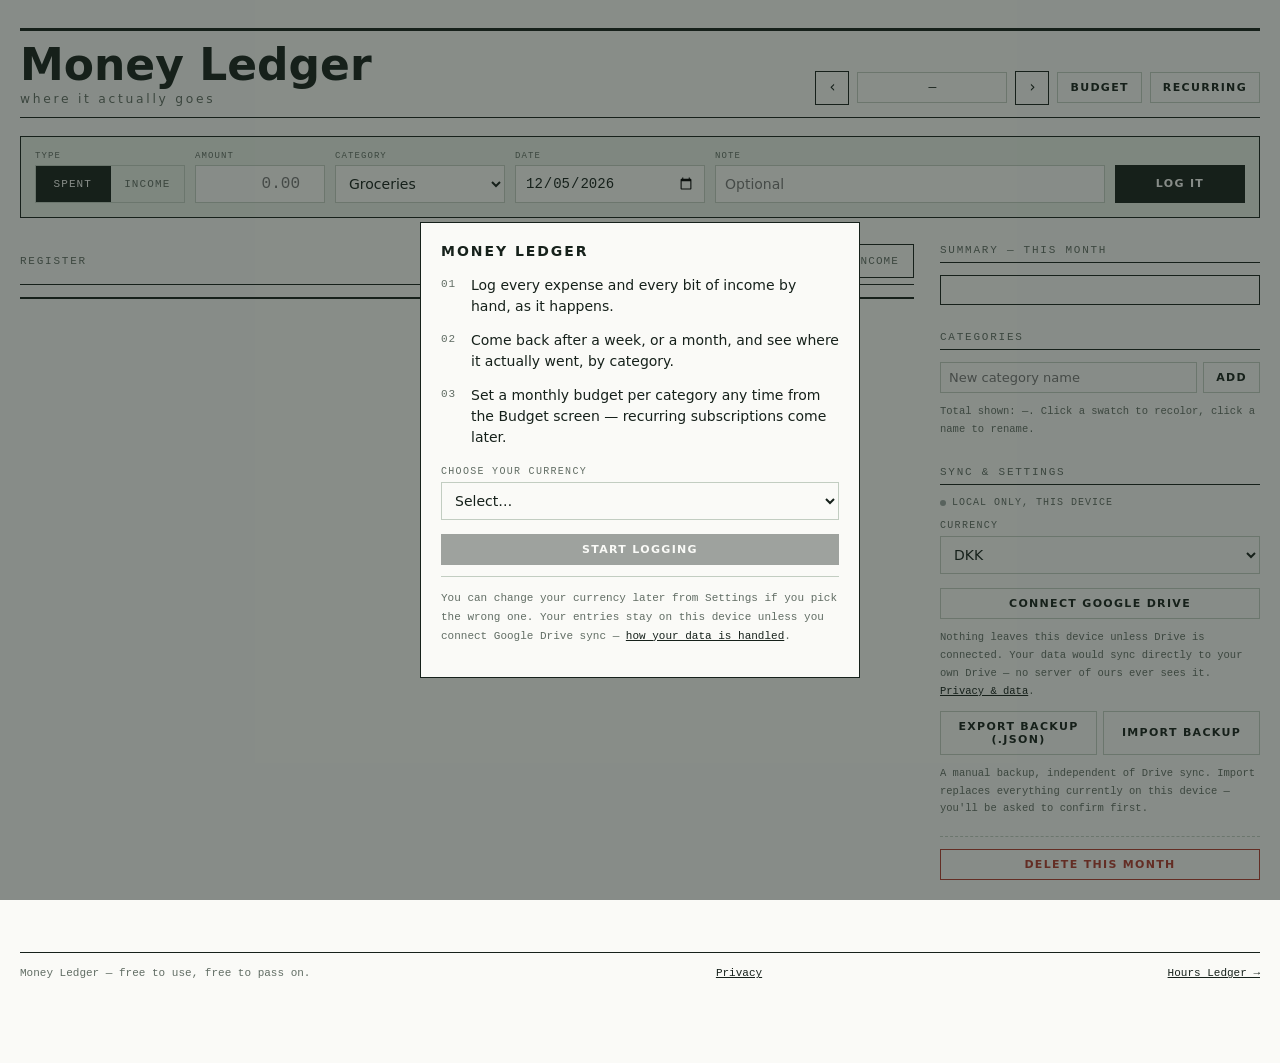
<file: index.html>
<!doctype html>
<html lang="en">
<head>
<meta charset="utf-8">
<meta name="viewport" content="width=device-width, initial-scale=1">
<title>Money Ledger</title>
<link rel="stylesheet" href="style.css">
</head>
<body>

<div class="wrap">

  <header class="masthead">
    <h1 class="wordmark"><button type="button" id="homeLink" class="wordmark-btn">Money Ledger<span>where it actually goes</span></button></h1>
    <div class="monthnav">
      <button type="button" id="prevMonth" class="stepper">‹</button>
      <div id="monthLabel" class="monthlabel">—</div>
      <button type="button" id="nextMonth" class="stepper">›</button>
      <button type="button" id="budgetToggle" class="ghost">Budget</button>
      <button type="button" id="recurringToggle" class="ghost">Recurring</button>
    </div>
  </header>

  <section class="quickadd" id="quickadd">
    <form id="quickaddForm" class="quickadd-row" novalidate>
      <div class="qa-field qa-type">
        <label>Type</label>
        <div class="dirtoggle">
          <button type="button" data-dir="expense" aria-pressed="true">Spent</button>
          <button type="button" data-dir="income" aria-pressed="false">Income</button>
        </div>
      </div>
      <div class="qa-field qa-amount">
        <label for="qaAmount">Amount</label>
        <input type="number" id="qaAmount" inputmode="decimal" step="1" min="0" placeholder="0.00" required>
      </div>
      <div class="qa-field qa-cat">
        <label for="qaCategory">Category</label>
        <select id="qaCategory"></select>
      </div>
      <div class="qa-field qa-date">
        <label for="qaDate">Date</label>
        <div class="qa-date-row">
          <input type="date" id="qaDate" required>
          <button type="button" id="qaToday" class="ghost qa-today" hidden>Today</button>
        </div>
      </div>
      <div class="qa-field qa-note">
        <label for="qaNote">Note</label>
        <input type="text" id="qaNote" placeholder="Optional">
      </div>
      <div class="qa-field qa-submitwrap">
        <label>&nbsp;</label>
        <button type="submit" class="solid qa-submit">Log it</button>
      </div>
    </form>
  </section>

  <section class="budgetview" id="budgetView" hidden>
    <div class="panel-label">
      <span>Budget — <span id="budgetMonthLabel">—</span></span>
      <button type="button" id="budgetBack" class="ghost">← Back to register</button>
    </div>

    <div class="budgetcircles">
      <div class="bcircle bcircle-income">
        <div class="bcircle-ring" id="bcIncomeRing">
          <svg viewBox="0 0 120 120" aria-hidden="true">
            <circle class="bcring-track" cx="60" cy="60" r="52"></circle>
            <circle class="bcring-arc" id="bcIncomeArc" cx="60" cy="60" r="52" transform="rotate(-90 60 60)"></circle>
          </svg>
          <div class="bcircle-num" id="bcIncome">—</div>
        </div>
        <div class="bcircle-caprow">
          <span class="bcircle-caption">Income</span>
          <button type="button" class="bc-sw" id="bcIncomeSw" title="Change ring color"></button>
        </div>
        <div class="picker" id="bcIncomePicker" hidden>
          <div class="presets"></div>
          <input type="range" class="hue" min="0" max="1000">
          <span class="pickhint">Drag to pick a color</span>
          <button type="button" class="bc-reset">Use default</button>
        </div>
      </div>
      <div class="bcircle bcircle-net">
        <div class="bcircle-ring" id="bcNetRing">
          <svg viewBox="0 0 168 168" aria-hidden="true">
            <circle class="bcring-track" cx="84" cy="84" r="76"></circle>
            <circle class="bcring-arc" id="bcNetArc" cx="84" cy="84" r="76" transform="rotate(-90 84 84)"></circle>
          </svg>
          <div class="bcircle-num" id="bcNet">—</div>
        </div>
        <div class="bcircle-caprow">
          <span class="bcircle-caption">Net</span>
          <button type="button" class="bc-sw" id="bcNetSw" title="Change ring color"></button>
        </div>
        <div class="picker" id="bcNetPicker" hidden>
          <div class="presets"></div>
          <input type="range" class="hue" min="0" max="1000">
          <span class="pickhint">Drag to pick a color</span>
          <button type="button" class="bc-reset">Use default</button>
        </div>
      </div>
      <div class="bcircle bcircle-expenses">
        <div class="bcircle-ring" id="bcExpensesRing">
          <svg viewBox="0 0 120 120" aria-hidden="true">
            <circle class="bcring-track" cx="60" cy="60" r="52"></circle>
            <circle class="bcring-arc" id="bcExpensesArc" cx="60" cy="60" r="52" transform="rotate(-90 60 60)"></circle>
          </svg>
          <div class="bcircle-num" id="bcExpenses">—</div>
        </div>
        <div class="bcircle-caprow">
          <span class="bcircle-caption">Expenses</span>
          <button type="button" class="bc-sw" id="bcExpensesSw" title="Change ring color"></button>
        </div>
        <div class="bcircle-capsub" id="bcExpensesCapSub"></div>
        <div class="picker" id="bcExpensesPicker" hidden>
          <div class="presets"></div>
          <input type="range" class="hue" min="0" max="1000">
          <span class="pickhint">Drag to pick a color</span>
          <button type="button" class="bc-reset">Use default</button>
        </div>
      </div>
    </div>

    <div class="panel-label"><span>Category budgets</span></div>
    <div id="budgetCatList" class="budgetcatlist"></div>
  </section>

  <section class="recurringview" id="recurringView" hidden>
    <div class="panel-label">
      <span>Recurring</span>
      <button type="button" id="recurringBack" class="ghost">← Back to register</button>
    </div>

    <div class="summary" id="recurringSummaryBox"></div>

    <section class="quickadd">
      <form id="addRecurringForm" class="quickadd-row" novalidate>
        <div class="qa-field qa-type">
          <label>Type</label>
          <div class="dirtoggle" id="recurringDirToggle">
            <button type="button" data-dir="expense" aria-pressed="true">Spent</button>
            <button type="button" data-dir="income" aria-pressed="false">Income</button>
          </div>
        </div>
        <div class="qa-field qa-name">
          <label for="newRecName">Name</label>
          <input type="text" id="newRecName" placeholder="e.g. Spotify, Salary">
        </div>
        <div class="qa-field qa-amount">
          <label for="newRecAmount">Amount</label>
          <input type="number" id="newRecAmount" inputmode="decimal" step="1" min="0" placeholder="0.00">
        </div>
        <div class="qa-field qa-cat">
          <label for="newRecCategory">Category</label>
          <select id="newRecCategory"></select>
        </div>
        <div class="qa-field qa-day">
          <label for="newRecDay">Day</label>
          <select id="newRecDay"></select>
        </div>
        <div class="qa-field qa-startmonth">
          <label for="newRecStartMonth">Starts</label>
          <select id="newRecStartMonth"></select>
        </div>
        <div class="qa-field qa-submitwrap">
          <label>&nbsp;</label>
          <button type="submit" class="solid qa-submit">Add</button>
        </div>
      </form>
    </section>

    <div class="panel-label recurring-items-label"><span>Recurring items</span></div>
    <div id="recurringFilter" class="catfilter" hidden></div>
    <div id="recurringList" class="register"></div>
    <div class="hint">Auto-inserted as a real entry into the register on its day each month — editing or deleting a recurring item never changes entries already logged from it.</div>
  </section>

  <div class="cols" id="mainCols">
    <main>
      <div class="panel-label">
        <span>Register</span>
        <span id="viewDirToggle" class="dirtoggle" style="font-size:9px">
          <button type="button" data-dir="expense" aria-pressed="true">Spent</button>
          <button type="button" data-dir="income" aria-pressed="false">Income</button>
        </span>
      </div>
      <div id="registerFilter" class="catfilter" hidden></div>
      <div id="register" class="register"></div>
    </main>

    <section class="summarysec">
      <div class="panel-label"><span>Summary — this month</span></div>
      <div class="summary" id="summaryBox"></div>
    </section>

    <aside class="rail">
      <section>
        <div class="panel-label">
          <span>Categories</span>
        </div>
        <div id="catList"></div>
        <form id="addCatForm" class="addcat">
          <input type="text" id="newCatName" placeholder="New category name">
          <button type="submit" class="ghost">Add</button>
        </form>
        <div class="hint">Total shown: <span id="catCount">—</span>. Click a swatch to recolor, click a name to rename.</div>
      </section>

      <section>
        <div class="panel-label"><span>Sync &amp; settings</span></div>
        <div class="status off" id="syncStatus"><i></i><span class="label">Local only, this device</span></div>
        <div class="field" style="margin-top:12px">
          <label for="currencySelect">Currency</label>
          <select id="currencySelect"></select>
        </div>
        <div class="tools">
          <button type="button" id="driveConnectBtn" class="ghost">Connect Google Drive</button>
        </div>
        <div class="hint">Nothing leaves this device unless Drive is connected. Your data would sync directly to your own Drive — no server of ours ever sees it. <a href="privacy.html">Privacy &amp; data</a>.</div>
        <div class="tools" style="margin-top:10px">
          <button type="button" id="exportBtn" class="ghost">Export backup (.json)</button>
          <button type="button" id="importBtn" class="ghost">Import backup</button>
          <input type="file" id="importFile" accept="application/json" hidden>
        </div>
        <div class="hint">A manual backup, independent of Drive sync. Import replaces everything currently on this device — you'll be asked to confirm first.</div>
        <div class="dangerzone">
          <button type="button" id="clearDataBtn" class="danger">Delete this month</button>
        </div>
      </section>
    </aside>
  </div>

  <footer class="colophon">
    <span>Money Ledger — free to use, free to pass on.</span>
    <a href="privacy.html">Privacy</a>
    <a href="https://groundwork-tools.github.io/Hours-Ledger">Hours Ledger →</a>
  </footer>
</div>

<button type="button" id="fab" class="fab">+ Log</button>

<div class="toast" id="toast"><span class="msg"></span><button type="button" id="toastUndo" hidden>Undo</button></div>

<!-- first-launch intro -->
<div class="scrim" id="introScrim">
  <div class="sheet">
    <h2>Money Ledger</h2>
    <ol class="intro-steps">
      <li>Log every expense and every bit of income by hand, as it happens.</li>
      <li>Come back after a week, or a month, and see where it actually went, by category.</li>
      <li>Set a monthly budget per category any time from the Budget screen — recurring subscriptions come later.</li>
    </ol>
    <div class="field">
      <label for="introCurrency">Choose your currency</label>
      <select id="introCurrency"><option value="">Select…</option></select>
    </div>
    <button type="button" id="introStart" class="solid" style="width:100%" disabled>Start logging</button>
    <p class="intro-note">You can change your currency later from Settings if you pick the wrong one. Your entries stay on this device unless you connect Google Drive sync — <a href="privacy.html">how your data is handled</a>.</p>
  </div>
</div>

<!-- edit entry sheet -->
<div class="scrim" id="editScrim">
  <div class="sheet">
    <h2>Edit entry</h2>
    <form id="editForm" novalidate>
      <div class="field">
        <div class="dirtoggle" style="width:100%;display:flex">
          <button type="button" data-dir="expense" aria-pressed="true" style="flex:1">Spent</button>
          <button type="button" data-dir="income" aria-pressed="false" style="flex:1">Income</button>
        </div>
      </div>
      <div class="two">
        <div class="field">
          <label for="editAmount">Amount</label>
          <input type="number" id="editAmount" step="1" min="0" required>
        </div>
        <div class="field">
          <label for="editDate">Date</label>
          <input type="date" id="editDate" required>
        </div>
      </div>
      <div class="field">
        <label for="editCategory">Category</label>
        <select id="editCategory"></select>
      </div>
      <div class="field">
        <label for="editNote">Note</label>
        <input type="text" id="editNote">
      </div>
      <div class="sheet-actions">
        <button type="button" id="editCancel" class="ghost">Cancel</button>
        <button type="submit" class="solid">Save</button>
      </div>
      <div class="sheet-actions">
        <button type="button" id="editDelete" class="linkbtn">Delete this entry</button>
      </div>
    </form>
  </div>
</div>

<!-- edit recurring item sheet -->
<div class="scrim" id="editRecurringScrim">
  <div class="sheet">
    <h2>Edit recurring item</h2>
    <form id="editRecurringForm" novalidate>
      <div class="field">
        <div class="dirtoggle" style="width:100%;display:flex">
          <button type="button" data-dir="expense" aria-pressed="true" style="flex:1">Spent</button>
          <button type="button" data-dir="income" aria-pressed="false" style="flex:1">Income</button>
        </div>
      </div>
      <div class="field">
        <label for="editRecName">Name</label>
        <input type="text" id="editRecName" required>
      </div>
      <div class="two">
        <div class="field">
          <label for="editRecAmount">Amount</label>
          <input type="number" id="editRecAmount" step="1" min="0" required>
        </div>
        <div class="field">
          <label for="editRecDay">Day</label>
          <select id="editRecDay"></select>
        </div>
      </div>
      <div class="two">
        <div class="field">
          <label for="editRecCategory">Category</label>
          <select id="editRecCategory"></select>
        </div>
        <div class="field">
          <label for="editRecStartMonth">Starts</label>
          <select id="editRecStartMonth"></select>
        </div>
      </div>
      <div class="sheet-actions">
        <button type="button" id="editRecCancel" class="ghost">Cancel</button>
        <button type="submit" class="solid">Save</button>
      </div>
      <div class="sheet-actions">
        <button type="button" id="editRecPauseToggle" class="linkbtn">Pause this recurring item</button>
      </div>
      <div class="sheet-actions">
        <button type="button" id="editRecDelete" class="linkbtn">Delete this recurring item</button>
      </div>
    </form>
  </div>
</div>

<script src="https://accounts.google.com/gsi/client"></script>
<script src="app.js"></script>
</body>
</html>
</file>
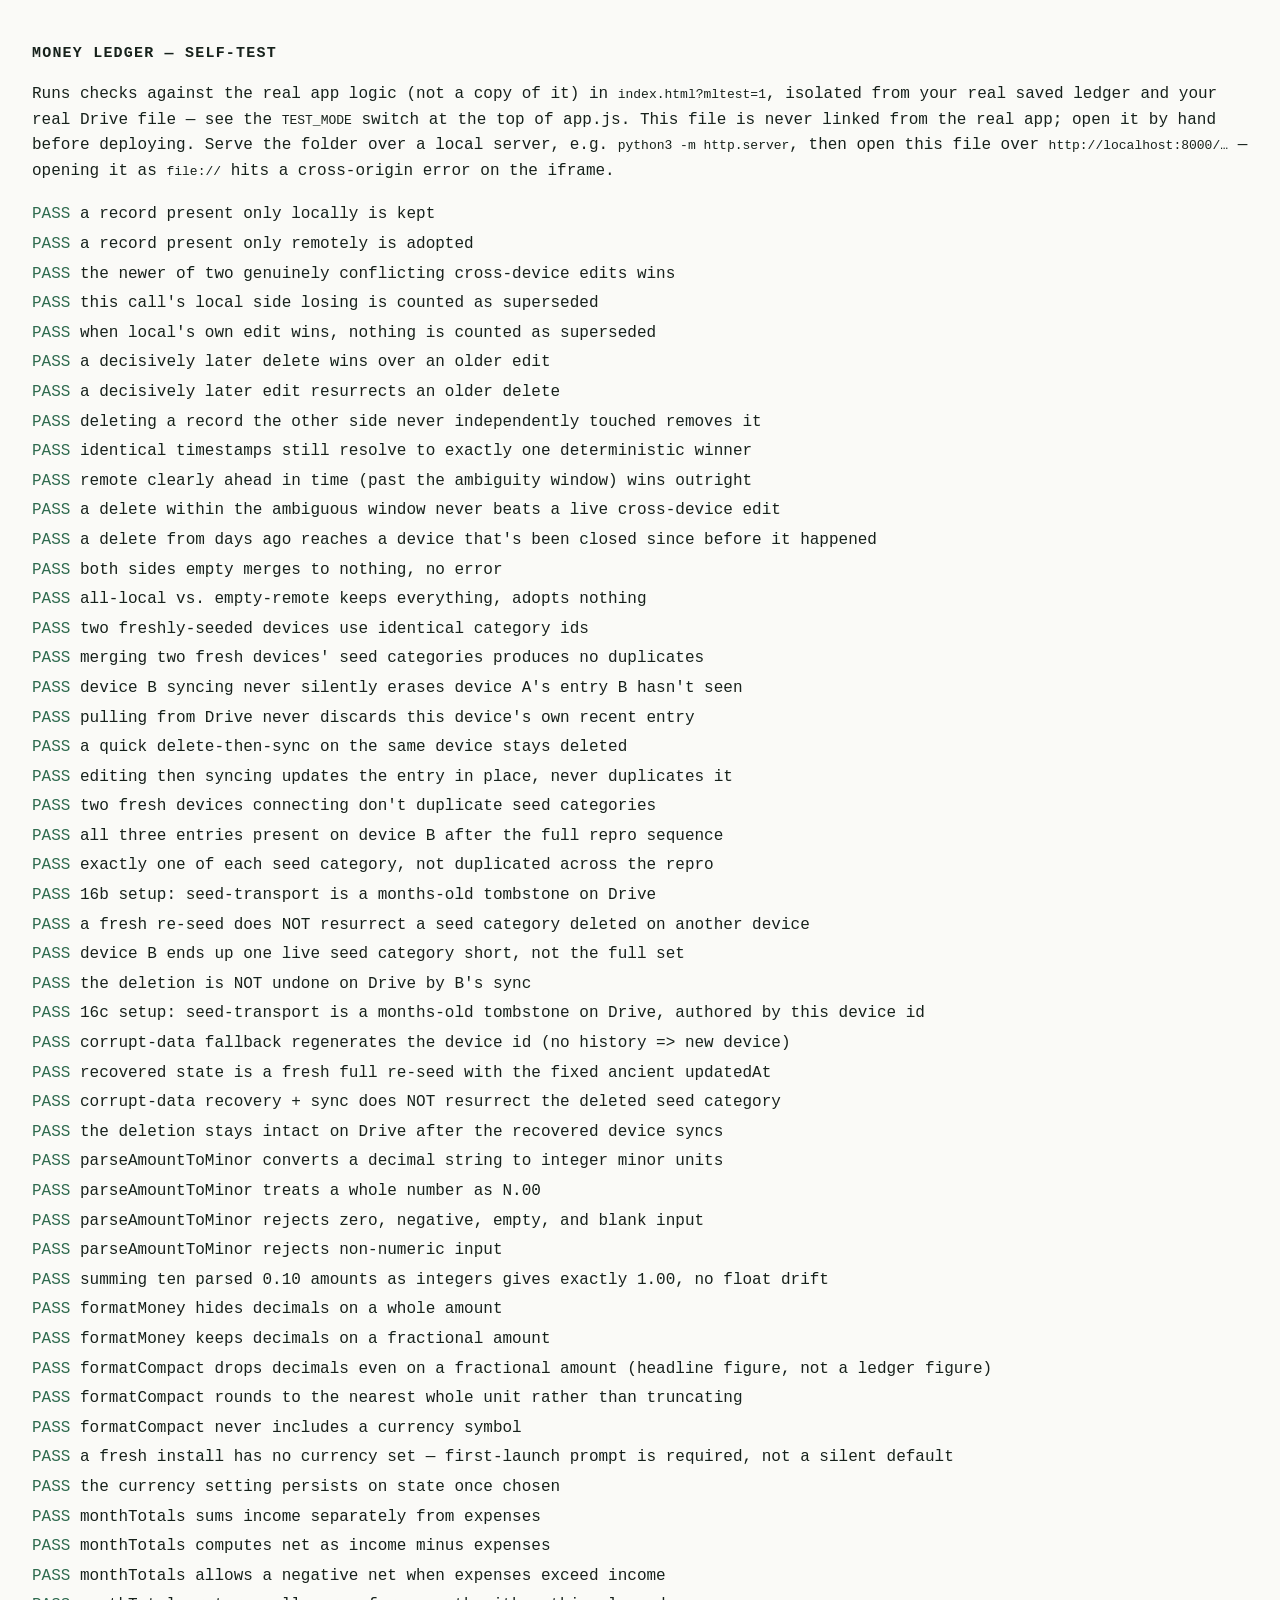
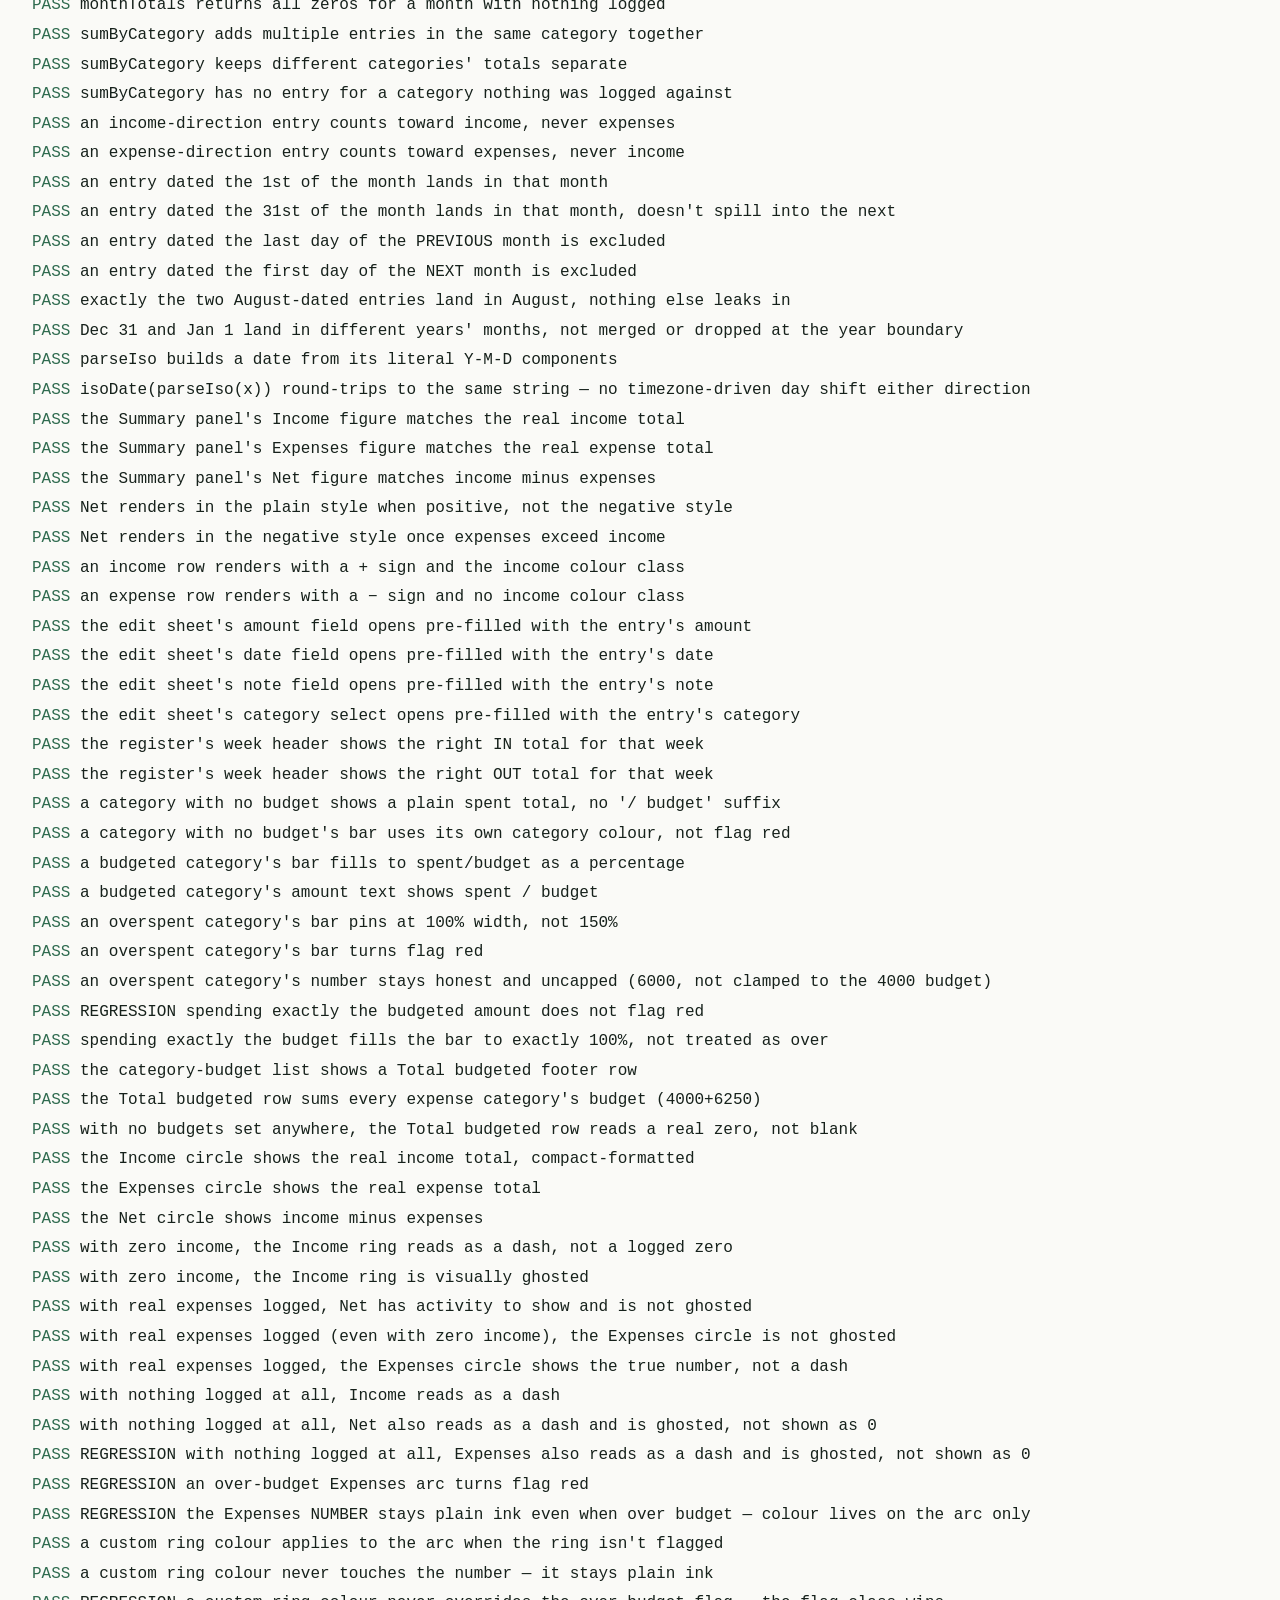
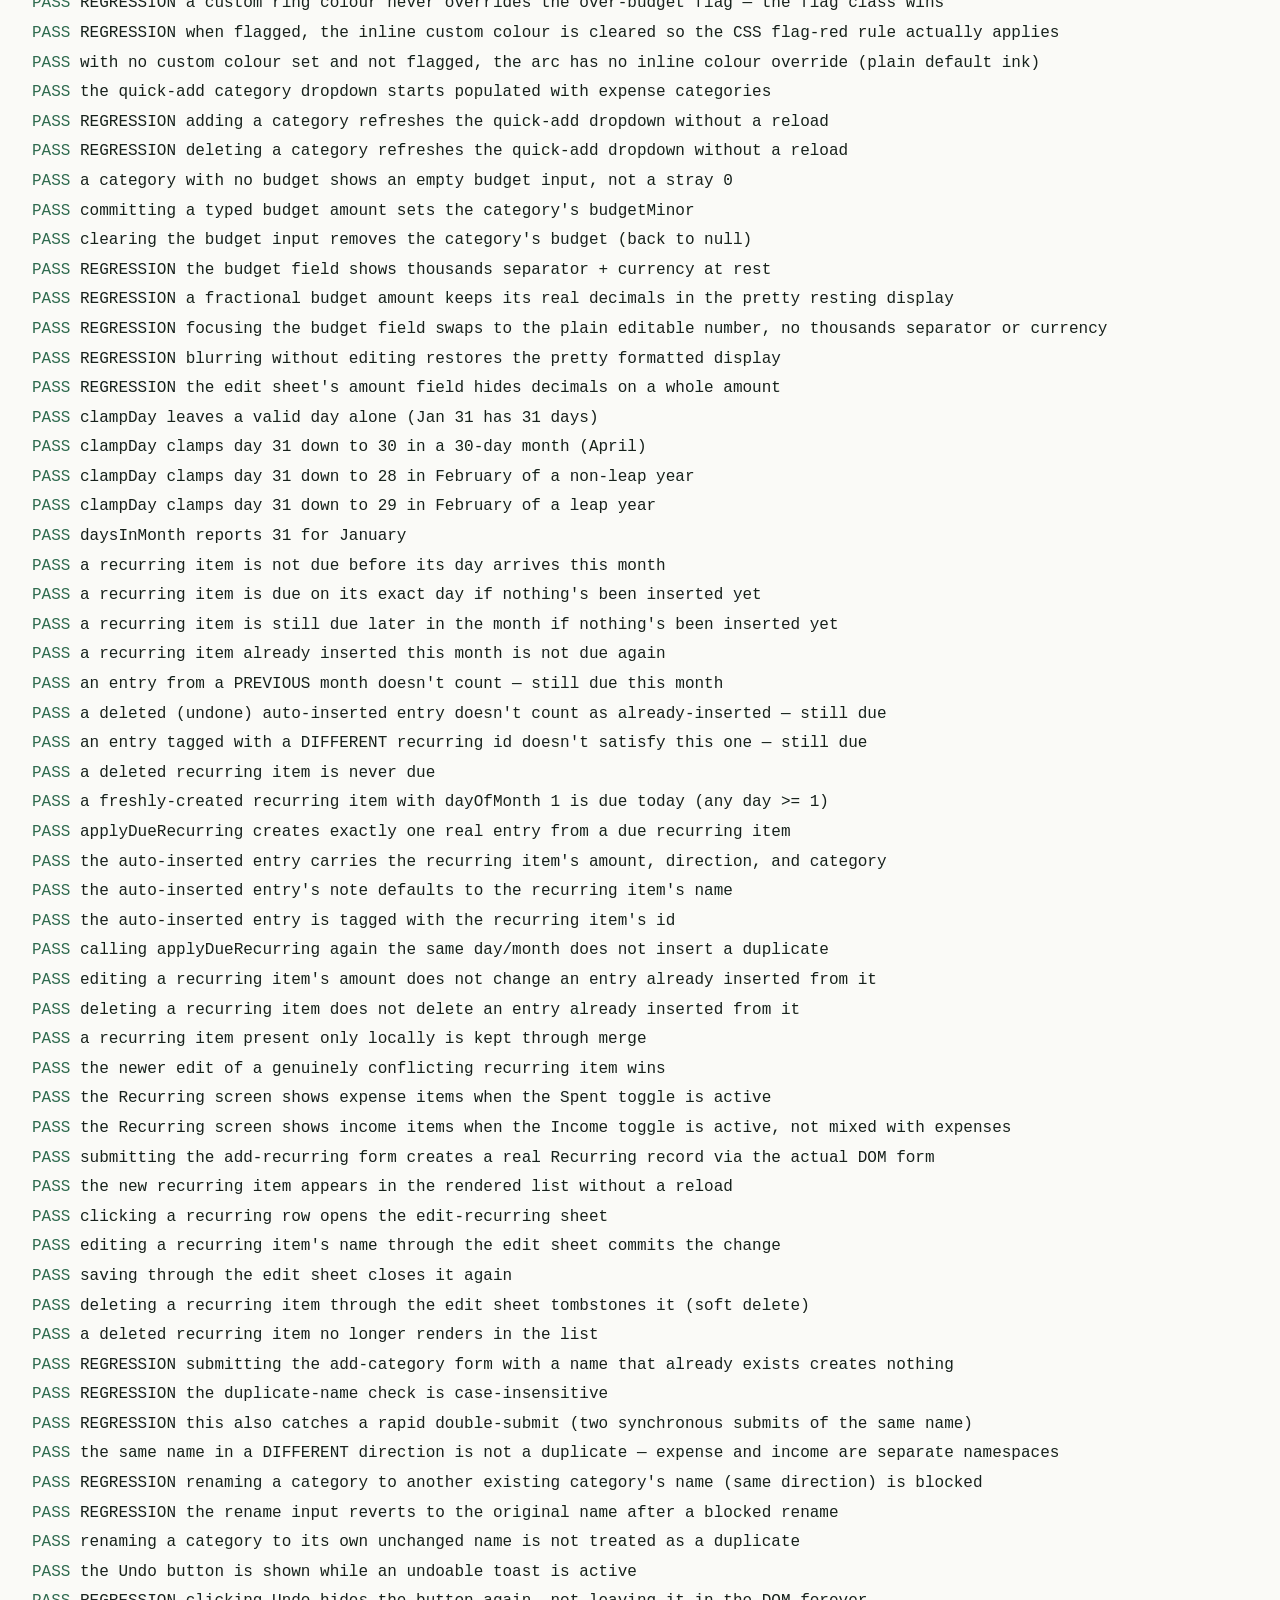
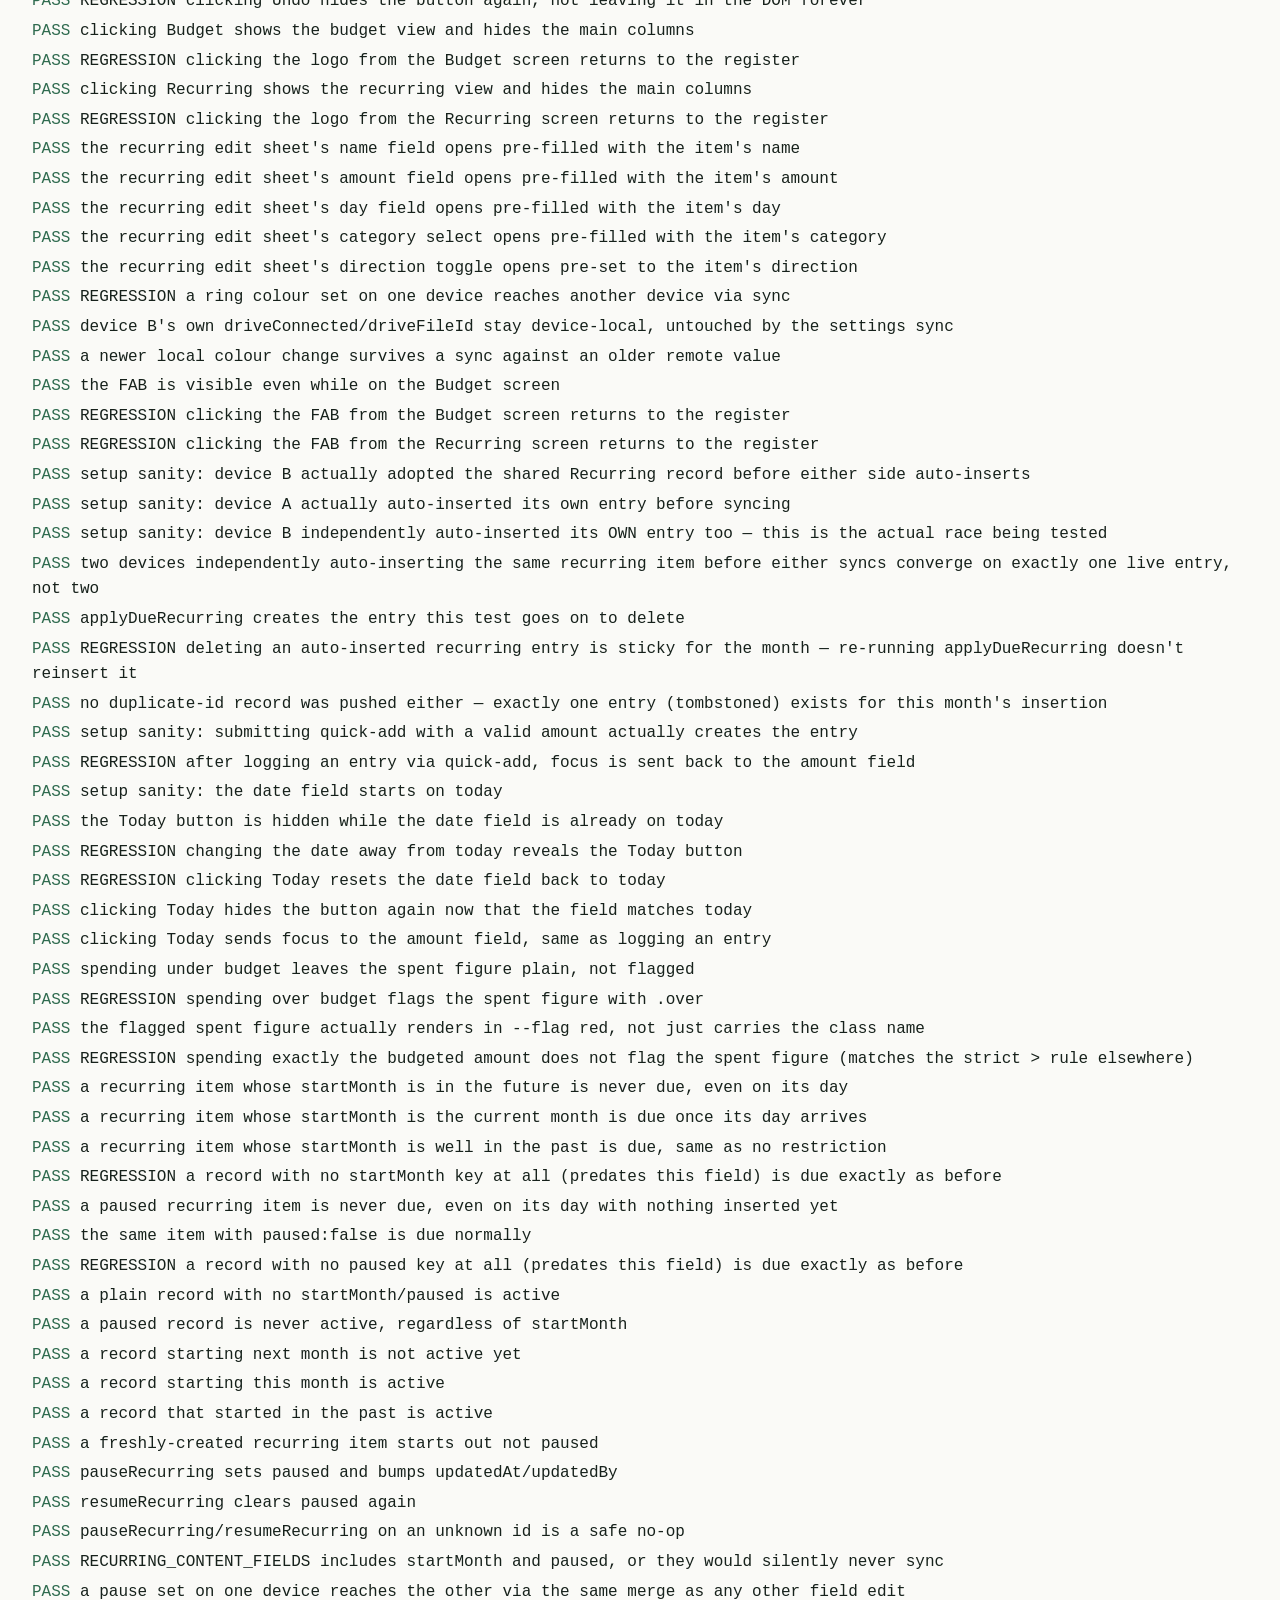
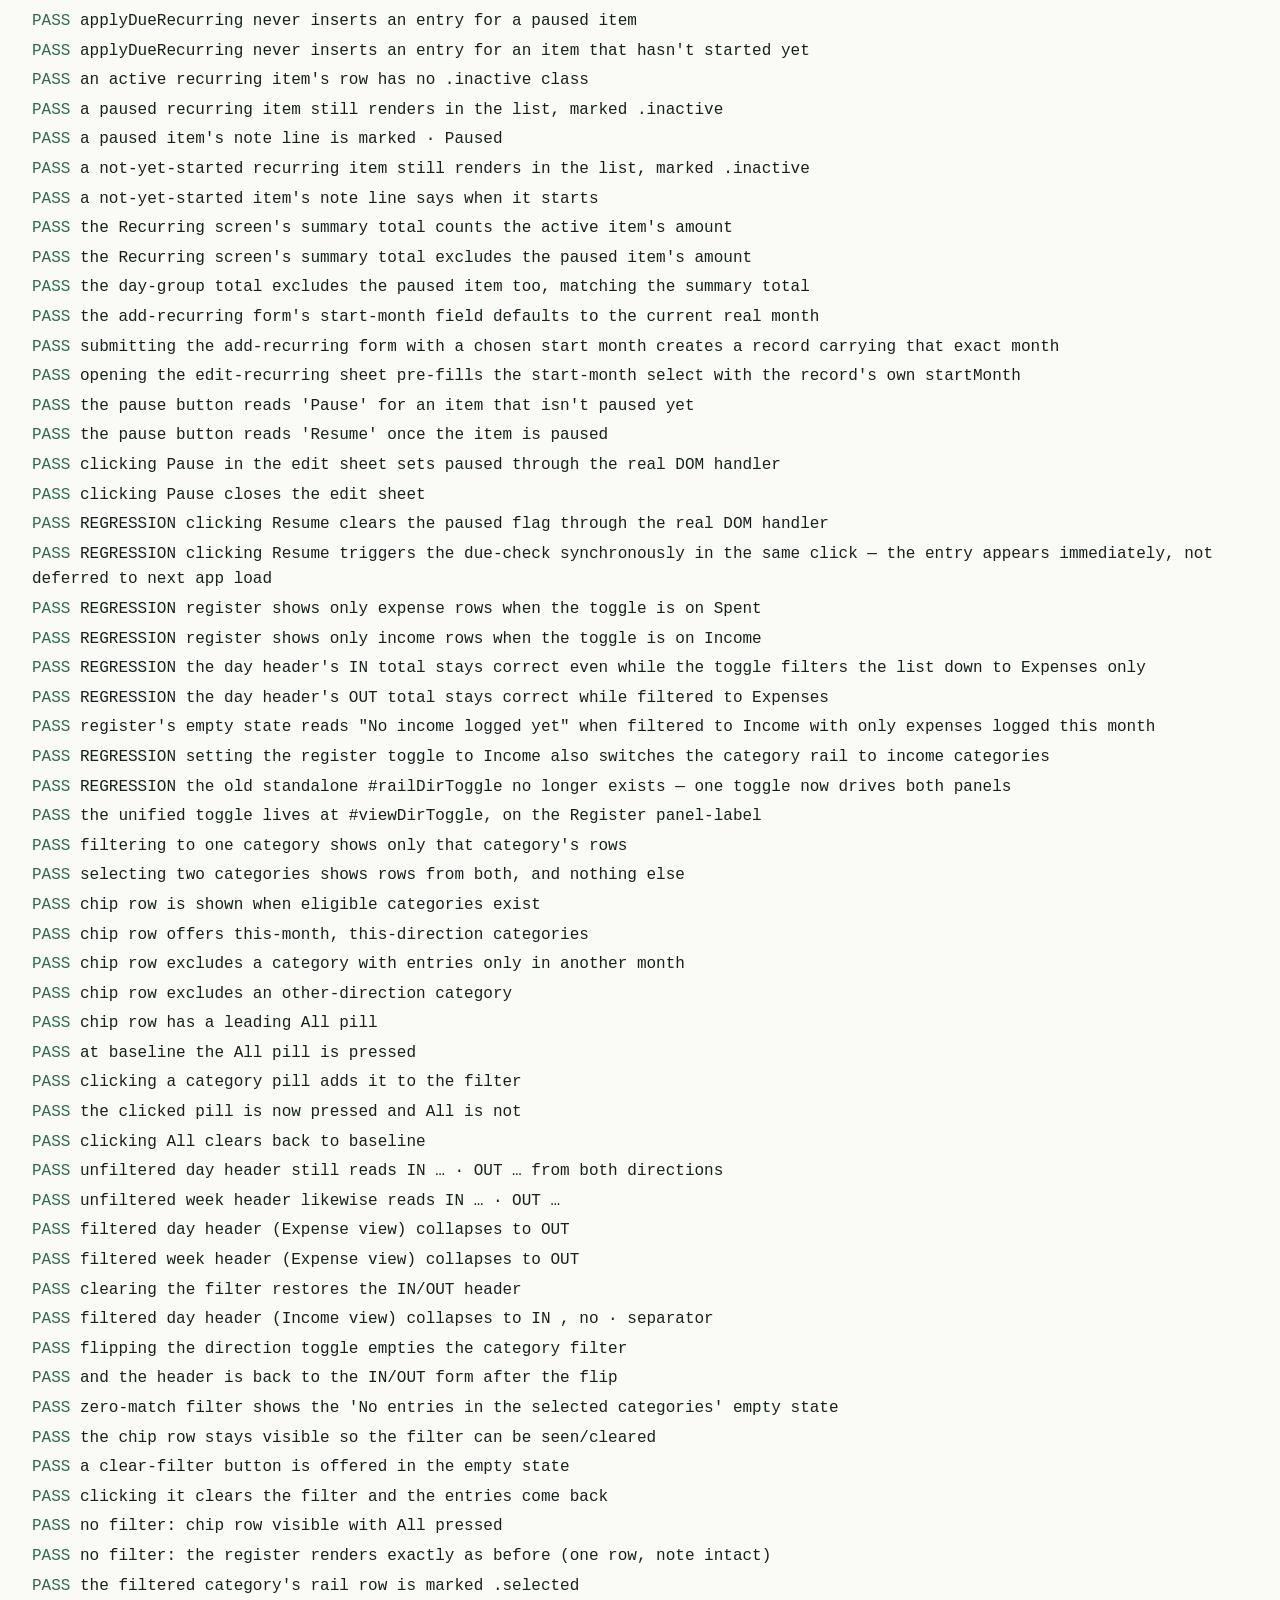
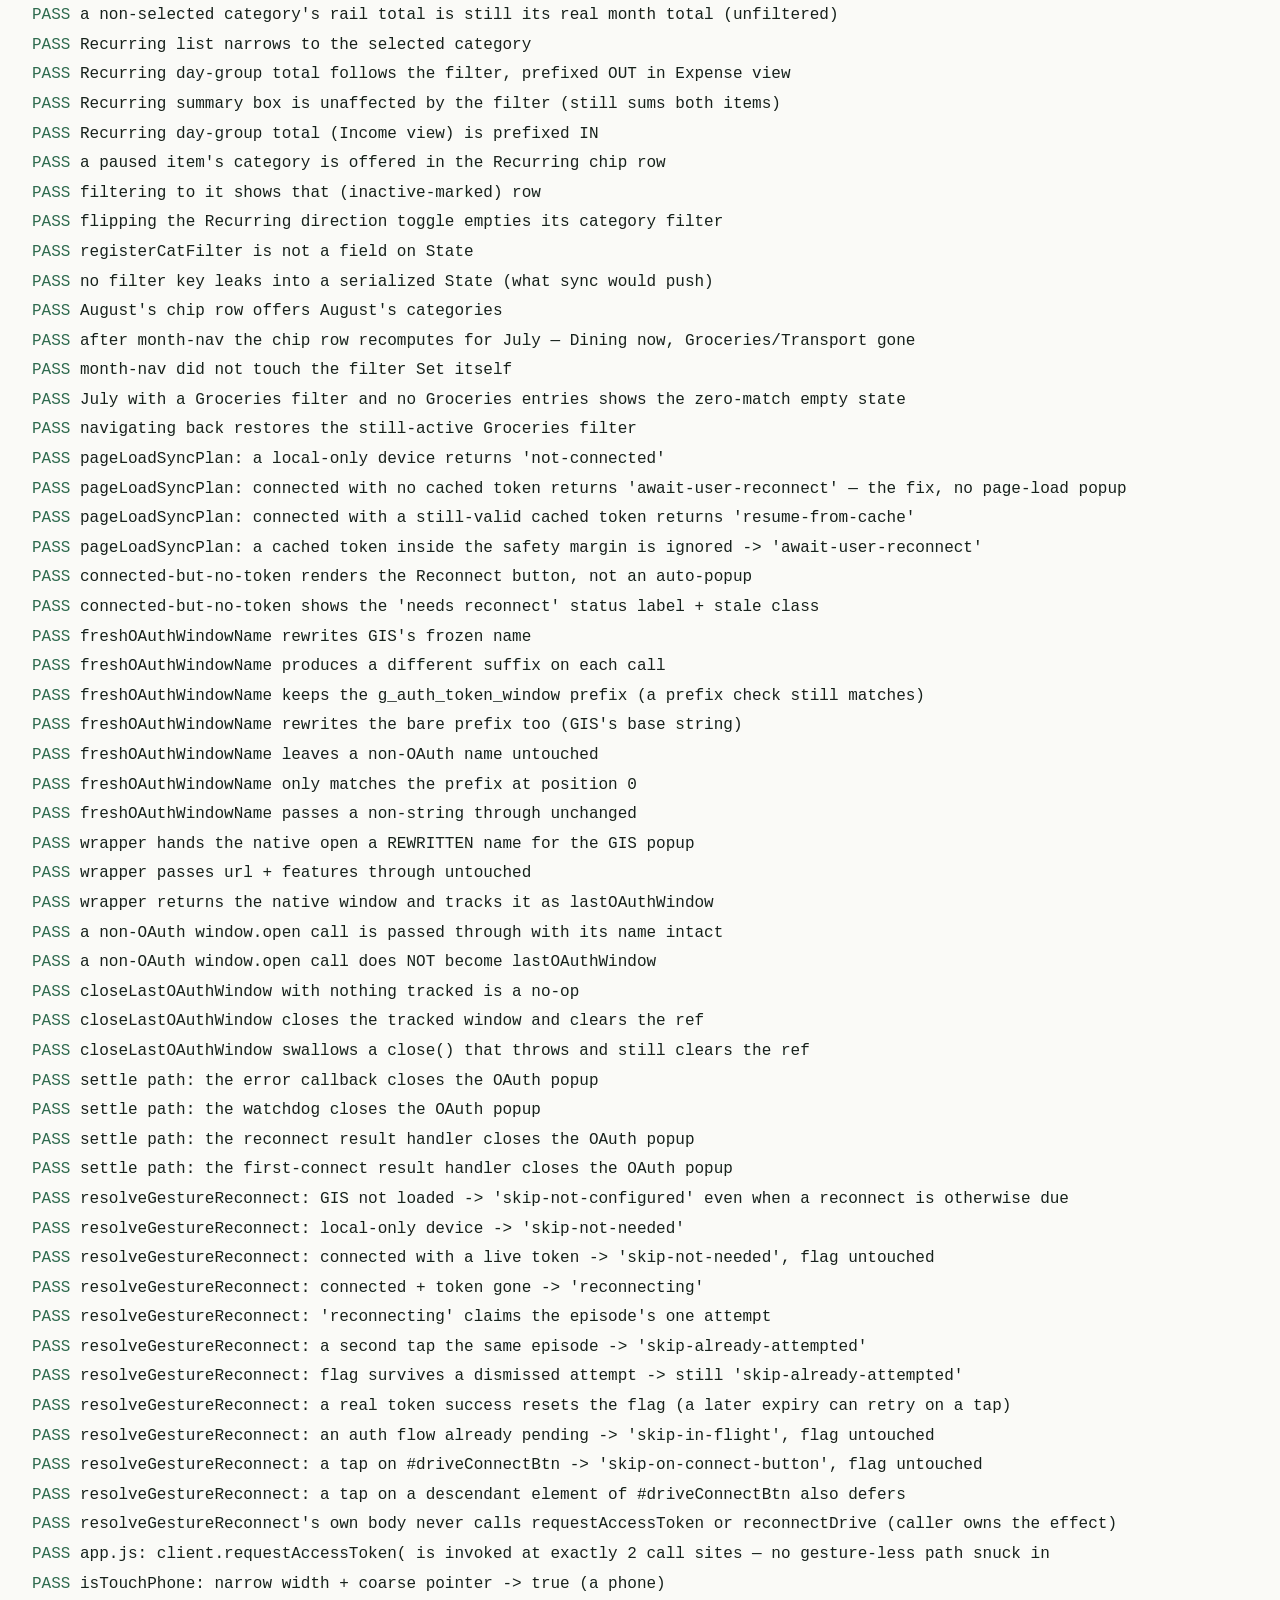
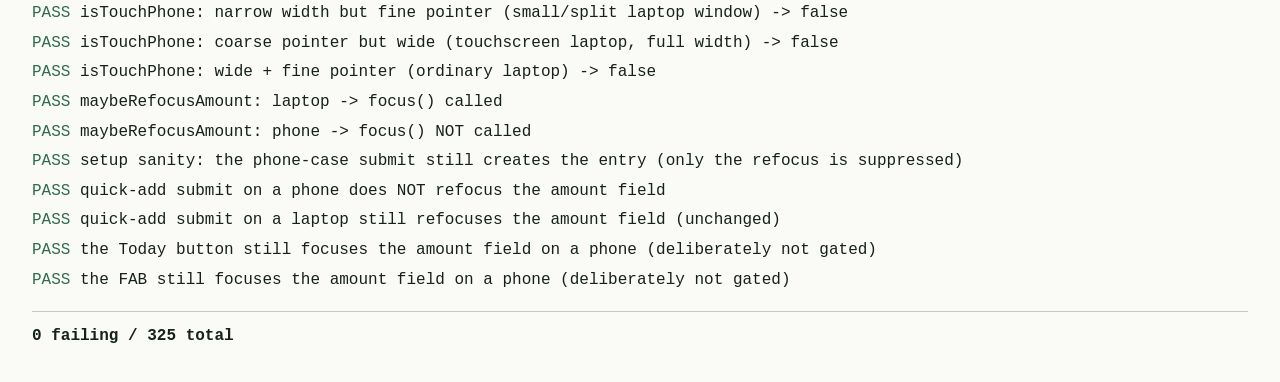
<file: money-ledger-selftest.html>
<!DOCTYPE html>
<html lang="en">
<head>
<meta charset="utf-8">
<title>Money Ledger — self-test</title>
<style>
  body{font-family:ui-monospace,"SF Mono",Menlo,monospace;background:#FAFAF7;color:#16211B;padding:24px;line-height:1.6}
  h1{font-size:15px;text-transform:uppercase;letter-spacing:.08em}
  .pass{color:#2F6B4F}
  .fail{color:#B23A2F;font-weight:700}
  .row{padding:2px 0}
  #summary{margin-top:16px;padding-top:12px;border-top:1px solid #C2CDC1;font-weight:700}
  iframe{display:none}
</style>
</head>
<body>
<h1>Money Ledger — self-test</h1>
<p>Runs checks against the real app logic (not a copy of it) in
<code>index.html?mltest=1</code>, isolated from your real saved ledger and your
real Drive file — see the <code>TEST_MODE</code> switch at the top of app.js.
This file is never linked from the real app; open it by hand before deploying.
Serve the folder over a local server, e.g. <code>python3 -m http.server</code>,
then open this file over <code>http://localhost:8000/…</code> — opening it as
<code>file://</code> hits a cross-origin error on the iframe.</p>
<div id="out">Loading index.html…</div>

<iframe id="sandbox"></iframe>

<script>
(function(){
"use strict";
// Cache-busted so a hard reload of this file can never silently test a
// stale cached copy of index.html/app.js from earlier browsing in the
// same tab — bit the workflow twice in one session before this was added.
document.getElementById("sandbox").src = "index.html?mltest=1&cb=" + Date.now();
var out=document.getElementById("out");

function report(results,error){
  if(error){
    out.innerHTML='<p class="fail">Could not run tests: '+error+'</p>'+
      '<p>If this is a cross-origin error, you\'re probably opening this file '+
      'directly as <code>file://</code>. Serve the folder over a local server instead.</p>';
    return;
  }
  var failing=results.filter(function(r){ return !r.pass; }).length;
  out.innerHTML=results.map(function(r){
    return '<div class="row"><span class="'+(r.pass?"pass":"fail")+'">'+(r.pass?"PASS":"FAIL")+'</span>  '+r.name+'</div>';
  }).join("")+'<div id="summary">'+failing+' failing / '+results.length+' total</div>';
}

document.getElementById("sandbox").addEventListener("load",function(){
  var hook=this.contentWindow.__ML_TEST__;
  if(!hook){ report(null,"index.html?mltest=1 didn't expose __ML_TEST__ — is TEST_MODE wired up?"); return; }
  runTests(hook,this.contentDocument).then(function(results){ report(results); }).catch(function(e){ report(null,e); });
});

/* rec(overrides) builds one plausible Entry-shaped record for direct
   mergeRecords() calls, so each test only has to spell out the fields it
   actually cares about. */
function rec(overrides){
  return Object.assign({
    id:"r1", date:"2026-08-01", amountMinor:1000, direction:"expense",
    categoryId:"cat1", note:"", recurringId:null,
    updatedAt:"2026-08-01T10:00:00.000Z", updatedBy:"device-A",
    deleted:false, deletedAt:null,
  },overrides);
}

/* Simulating two devices in one iframe: there's only one `state` in the
   app, so "switching device" means snapshotting the current state under
   its device id and restoring a previous snapshot (or starting fresh) when
   switching to another one. Real functions still do all the actual work —
   this just swaps which device's data they're currently operating on. */
function makeDeviceSwitcher(H){
  var snapshots={};
  return function useDevice(id){
    if(snapshots[id]) H.setState(JSON.parse(JSON.stringify(snapshots[id])));
    else H.resetState();
    H.setDeviceId(id);
    return {
      save:function(){ snapshots[id]=JSON.parse(JSON.stringify(H.getState())); },
    };
  };
}

async function runTests(H,d){
  var results=[];
  function assert(name,cond){ results.push({name:name,pass:!!cond}); }
  var EF=H.ENTRY_CONTENT_FIELDS, CF=H.CATEGORY_CONTENT_FIELDS;

  /* ============ mergeRecords: the algorithm, called directly ============
     These call the real mergeRecords function with crafted record pairs —
     same standing as Hours Ledger's direct calls to weekTotals/dayGaps:
     the real function, not a reimplementation, exercised at the unit level
     because these are exactly the cases where the algorithm's *decision*
     matters, independent of how the app happens to sequence its calls. */

  /* 1. record only on local / only on remote */
  (function(){
    var onlyLocal=H.mergeRecords([rec()],[],EF);
    assert("a record present only locally is kept",
      onlyLocal.merged.length===1 && onlyLocal.merged[0].id==="r1" && onlyLocal.adoptedFromRemote===0);
    var onlyRemote=H.mergeRecords([],[rec()],EF);
    assert("a record present only remotely is adopted",
      onlyRemote.merged.length===1 && onlyRemote.adoptedFromRemote===1);
  })();

  /* 2. same record edited both sides, newest survives. `superseded`
     specifically means "this call's local side lost" — so it must only
     increment when local is the older edit, not whenever there's a
     conflict at all. */
  (function(){
    var localOlder=rec({amountMinor:1000,updatedAt:"2026-08-01T10:00:00.000Z",updatedBy:"device-A"});
    var remoteNewer=rec({amountMinor:2000,updatedAt:"2026-08-01T10:00:10.000Z",updatedBy:"device-B"});
    var r=H.mergeRecords([localOlder],[remoteNewer],EF);
    assert("the newer of two genuinely conflicting cross-device edits wins",
      r.merged.length===1 && r.merged[0].amountMinor===2000);
    assert("this call's local side losing is counted as superseded", r.superseded===1);

    var localNewer=rec({amountMinor:3000,updatedAt:"2026-08-01T10:00:20.000Z",updatedBy:"device-A"});
    var remoteOlder=rec({amountMinor:4000,updatedAt:"2026-08-01T10:00:00.000Z",updatedBy:"device-B"});
    var r2=H.mergeRecords([localNewer],[remoteOlder],EF);
    assert("when local's own edit wins, nothing is counted as superseded",
      r2.merged[0].amountMinor===3000 && r2.superseded===0);
  })();

  /* 3. deleted one side, edited the other (decisive gap, real cross-device) */
  (function(){
    var deleted=rec({deleted:true,deletedAt:"2026-08-01T10:00:20.000Z",updatedAt:"2026-08-01T10:00:20.000Z",updatedBy:"device-A"});
    var edited=rec({amountMinor:5000,updatedAt:"2026-08-01T10:00:00.000Z",updatedBy:"device-B"});
    var r=H.mergeRecords([deleted],[edited],EF);
    assert("a decisively later delete wins over an older edit",
      r.merged.length===1 && r.merged[0].deleted===true);
    var edited2=rec({amountMinor:5000,updatedAt:"2026-08-01T10:00:20.000Z",updatedBy:"device-B"});
    var deleted2=rec({deleted:true,deletedAt:"2026-08-01T10:00:00.000Z",updatedAt:"2026-08-01T10:00:00.000Z",updatedBy:"device-A"});
    var r2=H.mergeRecords([edited2],[deleted2],EF);
    assert("a decisively later edit resurrects an older delete",
      r2.merged[0].deleted===false);
  })();

  /* 4. deleted one side, untouched the other */
  (function(){
    var original=rec({updatedAt:"2026-08-01T09:00:00.000Z",updatedBy:"device-A"});
    var deleted=Object.assign({},original,{deleted:true,deletedAt:"2026-08-01T10:00:00.000Z",updatedAt:"2026-08-01T10:00:00.000Z",updatedBy:"device-A"});
    var r=H.mergeRecords([deleted],[original],EF);
    assert("deleting a record the other side never independently touched removes it",
      r.merged.length===1 && r.merged[0].deleted===true);
  })();

  /* 5. identical timestamps */
  (function(){
    var ts="2026-08-01T10:00:00.000Z";
    var local=rec({amountMinor:1000,updatedAt:ts,updatedBy:"device-A"});
    var remote=rec({amountMinor:2000,updatedAt:ts,updatedBy:"device-B"});
    var r=H.mergeRecords([local],[remote],EF);
    assert("identical timestamps still resolve to exactly one deterministic winner",
      r.merged.length===1 && (r.merged[0].amountMinor===1000||r.merged[0].amountMinor===2000));
  })();

  /* 6. clock skew, remote slightly ahead (beyond the ambiguity window) */
  (function(){
    var local=rec({amountMinor:1000,updatedAt:"2026-08-01T10:00:00.000Z",updatedBy:"device-A"});
    var remote=rec({amountMinor:2000,updatedAt:"2026-08-01T10:00:11.000Z",updatedBy:"device-B"}); // 11s ahead
    var r=H.mergeRecords([local],[remote],EF);
    assert("remote clearly ahead in time (past the ambiguity window) wins outright",
      r.merged[0].amountMinor===2000);
  })();

  /* 7. tie within the 5-second window keeps the live version, never the delete */
  (function(){
    var deleted=rec({deleted:true,deletedAt:"2026-08-01T10:00:03.000Z",updatedAt:"2026-08-01T10:00:03.000Z",updatedBy:"device-A"});
    var live=rec({amountMinor:1000,updatedAt:"2026-08-01T10:00:00.000Z",updatedBy:"device-B"}); // 3s apart — inside AMBIGUOUS_WINDOW_MS
    var r=H.mergeRecords([deleted],[live],EF);
    assert("a delete within the ambiguous window never beats a live cross-device edit",
      r.merged.length===1 && r.merged[0].deleted===false);
  })();

  /* 8. a delete on one device while the other has been closed for days */
  (function(){
    var staleAlive=rec({updatedAt:"2026-07-30T10:00:00.000Z",updatedBy:"device-A"}); // phone's 2-day-old view
    var freshDelete=rec({deleted:true,deletedAt:"2026-08-01T10:00:00.000Z",updatedAt:"2026-08-01T10:00:00.000Z",updatedBy:"device-A"}); // laptop's delete
    var r=H.mergeRecords([staleAlive],[freshDelete],EF); // phone syncing against Drive, which already holds the delete
    assert("a delete from days ago reaches a device that's been closed since before it happened",
      r.merged[0].deleted===true);
  })();

  /* 9. empty state on one side */
  (function(){
    var bothEmpty=H.mergeRecords([],[],EF);
    assert("both sides empty merges to nothing, no error", bothEmpty.merged.length===0);
    var oneEmpty=H.mergeRecords([rec({id:"a"}),rec({id:"b"})],[],EF);
    assert("all-local vs. empty-remote keeps everything, adopts nothing",
      oneEmpty.merged.length===2 && oneEmpty.adoptedFromRemote===0);
  })();

  /* 10. seed categories get fixed ids so fresh installs don't duplicate */
  (function(){
    H.resetState(); H.setDeviceId("device-A");
    var seedsA=JSON.parse(JSON.stringify(H.getState().categories));
    H.resetState(); H.setDeviceId("device-B");
    var seedsB=JSON.parse(JSON.stringify(H.getState().categories));
    var idsA=seedsA.map(function(c){return c.id;}).sort();
    var idsB=seedsB.map(function(c){return c.id;}).sort();
    assert("two freshly-seeded devices use identical category ids",
      JSON.stringify(idsA)===JSON.stringify(idsB) && idsA.length===H.SEED_CATEGORIES.length);
    var merged=H.mergeRecords(seedsA,seedsB,CF);
    assert("merging two fresh devices' seed categories produces no duplicates",
      merged.merged.length===H.SEED_CATEGORIES.length);
  })();

  /* ============ full sequences through the real sync path ============
     mergeRecords alone couldn't have caught tonight's actual bugs — the
     ambiguity-window bug only showed up in how the app called merge in
     sequence on one device. These drive createEntry/editEntry/deleteEntry
     and the real syncNow() against the in-memory fake Drive, simulating
     two devices by snapshotting/restoring state between them. */

  var useDevice=makeDeviceSwitcher(H);
  H.resetFakeDrive();

  /* 11. regression: silent push overwrite — device B syncing must never
     silently erase device A's entry that B never saw (2026-08-03) */
  await (async function(){
    var a=useDevice("push-overwrite-A");
    var cat=H.getState().categories[0].id;
    H.createEntry({date:"2026-08-01",amountMinor:100,direction:"expense",categoryId:cat,note:"A1"});
    var fileId=await H.resolveDriveFileId();
    H.testConnectDrive(fileId);
    await H.syncNow(false);
    a.save();

    var b=useDevice("push-overwrite-B");
    var fid=await H.resolveDriveFileId();
    H.testConnectDrive(fid);
    await H.syncNow(false); // adopts A1
    b.save();

    useDevice("push-overwrite-A");
    H.createEntry({date:"2026-08-01",amountMinor:200,direction:"expense",categoryId:cat,note:"A2"});
    await H.syncNow(false); // Drive now has A1+A2
    a.save();

    useDevice("push-overwrite-B");
    H.createEntry({date:"2026-08-01",amountMinor:300,direction:"expense",categoryId:cat,note:"B1"});
    await H.syncNow(false); // the critical moment: B pushes without ever having seen A2

    var driveContent=JSON.parse(H.getFakeDrive()[fileId].content);
    var live=driveContent.entries.filter(function(e){return !e.deleted;});
    assert("device B syncing never silently erases device A's entry B hasn't seen",
      live.length===3 && live.some(function(e){return e.note==="A2";}));
  })();

  /* 12. regression: pull overwrite — syncing must merge divergent Drive
     content, never replace this device's own unpushed work (2026-08-03) */
  await (async function(){
    useDevice("pull-overwrite-A");
    var cat=H.getState().categories[0].id;
    var fileId=await H.resolveDriveFileId();
    H.testConnectDrive(fileId);
    H.createEntry({date:"2026-08-01",amountMinor:100,direction:"expense",categoryId:cat,note:"Existing"});
    await H.syncNow(false);
    H.createEntry({date:"2026-08-01",amountMinor:200,direction:"expense",categoryId:cat,note:"Unpushed"});
    await H.syncNow(false); // pulling Drive's own echo of "Existing" must not cost "Unpushed"
    var live=H.getState().entries.filter(function(e){return !e.deleted;});
    assert("pulling from Drive never discards this device's own recent entry",
      live.some(function(e){return e.note==="Existing";}) && live.some(function(e){return e.note==="Unpushed";}));
  })();

  /* 13. regression: undelete — a quick delete-then-sync on ONE device must
     stick, not get reverted by the ambiguity window meant for cross-device
     clock skew (2026-08-03/04) */
  await (async function(){
    useDevice("undelete-A");
    var cat=H.getState().categories[0].id;
    var fileId=await H.resolveDriveFileId();
    H.testConnectDrive(fileId);
    var e=H.createEntry({date:"2026-08-01",amountMinor:100,direction:"expense",categoryId:cat,note:"ToDelete"});
    await H.syncNow(false); // pushed, alive on Drive
    H.deleteEntry(e.id); // deleted moments later, same device, real clock — well inside 5s in practice
    await H.syncNow(false);
    var live=H.getState().entries.filter(function(x){return !x.deleted;});
    assert("a quick delete-then-sync on the same device stays deleted",
      !live.some(function(x){return x.id===e.id;}));
  })();

  /* 14. regression: edit creates a duplicate instead of updating in place
     (2026-08-03/04) */
  await (async function(){
    useDevice("edit-dup-A");
    var cat=H.getState().categories[0].id;
    var fileId=await H.resolveDriveFileId();
    H.testConnectDrive(fileId);
    var e=H.createEntry({date:"2026-08-01",amountMinor:100,direction:"expense",categoryId:cat,note:"Edit me"});
    await H.syncNow(false);
    H.editEntry(e.id,{direction:"expense",amountMinor:222,categoryId:cat,date:"2026-08-01",note:"Edit me"});
    await H.syncNow(false);
    var live=H.getState().entries.filter(function(x){return !x.deleted;});
    assert("editing then syncing updates the entry in place, never duplicates it",
      live.length===1 && live[0].amountMinor===222);
  })();

  /* 15. regression: seed categories duplicating on fresh installs
     (2026-08-03/04) */
  await (async function(){
    var a=useDevice("cat-dup-A");
    var fileId=await H.resolveDriveFileId();
    H.testConnectDrive(fileId);
    await H.syncNow(false);
    a.save();

    useDevice("cat-dup-B");
    var fid=await H.resolveDriveFileId();
    H.testConnectDrive(fid);
    await H.syncNow(false);
    var live=H.getState().categories.filter(function(c){return !c.deleted;});
    assert("two fresh devices connecting don't duplicate seed categories",
      live.length===H.SEED_CATEGORIES.length);
  })();

  /* 16. the full manual repro, end to end: three entries across two
     devices, an edit, a delete, a genuine cross-device conflict, and one
     category each — everything should converge cleanly on both sides */
  await (async function(){
    var a=useDevice("repro-A");
    var cat=H.getState().categories[0].id;
    var fileId=await H.resolveDriveFileId();
    H.testConnectDrive(fileId);
    var r1=H.createEntry({date:"2026-08-01",amountMinor:100,direction:"expense",categoryId:cat,note:"Repro-1"});
    await H.syncNow(false);
    a.save();

    var b=useDevice("repro-B");
    var fid=await H.resolveDriveFileId();
    H.testConnectDrive(fid);
    await H.syncNow(false); // adopts Repro-1
    var r3=H.createEntry({date:"2026-08-01",amountMinor:300,direction:"expense",categoryId:cat,note:"Repro-3"});
    await H.syncNow(false);
    b.save();

    useDevice("repro-A");
    H.createEntry({date:"2026-08-01",amountMinor:200,direction:"expense",categoryId:cat,note:"Repro-2"});
    await H.syncNow(false); // Drive: Repro-1, 2, 3
    a.save();

    useDevice("repro-B");
    await H.syncNow(false); // pulls Repro-2 down
    var liveB=H.getState().entries.filter(function(e){return !e.deleted;});
    assert("all three entries present on device B after the full repro sequence",
      liveB.length===3);

    var catsB=H.getState().categories.filter(function(c){return !c.deleted;});
    assert("exactly one of each seed category, not duplicated across the repro",
      catsB.length===H.SEED_CATEGORIES.length);
  })();

  /* 16b. REGRESSION (2026-08-30): a fresh re-seed must not resurrect a seed
     category another device deleted long ago. Device A deletes seed-transport
     (an old tombstone) and pushes to Drive; device B — empty localStorage,
     so a full re-seed via defaultState() — connects to the same file and
     syncs. seed-transport must stay deleted, on B and back on Drive. Before
     the fix, the re-seed's updatedAt (nowIso()) outranked the months-old
     tombstone, so mergeRecords' delete-vs-live rule picked the live re-seed
     and syncNow pushed that resurrection back to Drive. Fixed by stamping
     seed categories with a fixed ancient updatedAt (SEED_UPDATED_AT). */
  await (async function(){
    var a=useDevice("reseed-A"); a.save();
    var b=useDevice("reseed-B"); b.save(); // both born-snapshots before any Drive write (FAKE_DRIVE-wipe gotcha)

    useDevice("reseed-A");
    // A has been running for a while — age its existing seeds so its
    // delete-today is decisively newer than them, not a clock-skew tie.
    var st0=H.getState();
    st0.categories.forEach(function(c){ c.updatedAt="2024-06-01T00:00:00.000Z"; });
    H.setState(st0);
    var fileId=await H.resolveDriveFileId();
    H.testConnectDrive(fileId);
    H.deleteCategory("seed-transport");
    // The deletion itself happened months ago too (not "just now").
    var st1=H.getState();
    st1.categories.forEach(function(c){
      if(c.id==="seed-transport"){ c.updatedAt="2025-01-15T09:00:00.000Z"; c.deletedAt="2025-01-15T09:00:00.000Z"; }
    });
    H.setState(st1);
    await H.syncNow(false);
    a.save();
    assert("16b setup: seed-transport is a months-old tombstone on Drive",
      JSON.parse(H.getFakeDrive()[fileId].content).categories.find(function(c){return c.id==="seed-transport";}).deleted===true);

    useDevice("reseed-B"); // restores B's born snapshot: a fresh defaultState() seed set
    var fidB=await H.resolveDriveFileId();
    H.testConnectDrive(fidB);
    await H.syncNow(false);

    var bCat=H.getState().categories.find(function(c){return c.id==="seed-transport";});
    assert("a fresh re-seed does NOT resurrect a seed category deleted on another device",
      !!bCat && bCat.deleted===true);
    assert("device B ends up one live seed category short, not the full set",
      H.getState().categories.filter(function(c){return !c.deleted;}).length===H.SEED_CATEGORIES.length-1);
    assert("the deletion is NOT undone on Drive by B's sync",
      JSON.parse(H.getFakeDrive()[fidB].content).categories.find(function(c){return c.id==="seed-transport";}).deleted===true);
  })();

  /* 16c. REGRESSION (2026-08-30): the same resurrection via the OTHER path —
     corrupt (not merely missing) localStorage. loadState()'s catch falls
     back to defaultState() while the device-id key survives, so the re-seed
     carries THIS device's own id and mergeRecords' remoteIsMine short-circuit
     trusts it outright, never consulting the timestamp — the SEED_UPDATED_AT
     fix alone can't stop this. Fixed by regenerating DEVICE_ID whenever
     loadState() falls back: a device that lost its whole ledger is a new
     device. Also asserts the epoch-stamp on the recovered seeds. */
  await (async function(){
    useDevice("corrupt-B"); // fresh seed; device id -> "corrupt-B"
    var st0=H.getState();
    st0.categories.forEach(function(c){ c.updatedAt="2024-07-01T00:00:00.000Z"; });
    H.setState(st0);
    var fileId=await H.resolveDriveFileId();
    H.testConnectDrive(fileId);
    H.deleteCategory("seed-transport"); // deleted BY this device -> updatedBy "corrupt-B"
    var st1=H.getState();
    st1.categories.forEach(function(c){
      if(c.id==="seed-transport"){ c.updatedAt="2025-02-01T09:00:00.000Z"; c.deletedAt="2025-02-01T09:00:00.000Z"; }
    });
    H.setState(st1);
    await H.syncNow(false); // months-old tombstone, authored by "corrupt-B", now on Drive
    assert("16c setup: seed-transport is a months-old tombstone on Drive, authored by this device id",
      (function(){var c=JSON.parse(H.getFakeDrive()[fileId].content).categories.find(function(x){return x.id==="seed-transport";});return c.deleted===true && c.updatedBy==="corrupt-B";})());

    // This device's stored ledger corrupts. loadState() hits its catch.
    H.setDeviceId("corrupt-B");
    var recovered=H.loadStateFrom("{ not valid json ]");
    assert("corrupt-data fallback regenerates the device id (no history => new device)",
      H.getDeviceId()!=="corrupt-B");
    assert("recovered state is a fresh full re-seed with the fixed ancient updatedAt",
      recovered.categories.length===H.SEED_CATEGORIES.length &&
      recovered.categories.every(function(c){return !c.deleted && c.updatedAt===H.SEED_UPDATED_AT;}));

    H.setState(recovered);
    var fid2=await H.resolveDriveFileId();
    H.testConnectDrive(fid2);
    await H.syncNow(false);
    var bCat=H.getState().categories.find(function(c){return c.id==="seed-transport";});
    assert("corrupt-data recovery + sync does NOT resurrect the deleted seed category",
      !!bCat && bCat.deleted===true);
    assert("the deletion stays intact on Drive after the recovered device syncs",
      JSON.parse(H.getFakeDrive()[fid2].content).categories.find(function(c){return c.id==="seed-transport";}).deleted===true);
  })();

  /* ============ money math (2026-08-11 backfill) ============
     Everything above is sync/merge — not one of the original 23 checked
     an amount, a total, a currency string, or a date boundary. Added after
     Sebastian pointed out the suite hadn't grown since the night it was
     built, while every feature since (including Budgets' 25 checks, run
     by hand and never kept) shipped with zero permanent coverage of the
     actual money logic. See CLAUDE.md for the fuller diagnosis of why. */

  function digits(s){ return s.replace(/\D/g,""); }
  function fireChange(el){ el.dispatchEvent(new (d.defaultView.Event)("change")); }
  /* Chrome normalizes a hex colour to rgb(...) when .style.background is
     read back, but leaves an unresolved var(--flag) reference untouched —
     so comparing an element's inline colour against a raw hex string (e.g.
     a category's `color` field) needs both sides pushed through the same
     browser's colour serialization first. Comparing directly against
     "var(--flag)" doesn't need this, since that string round-trips as-is. */
  function computedBg(colorStr){
    var probe=d.createElement("div");
    probe.style.background=colorStr;
    d.body.appendChild(probe);
    var v=d.defaultView.getComputedStyle(probe).backgroundColor;
    probe.remove();
    return v;
  }

  /* 24. parseAmountToMinor: the one place a decimal string becomes integer
     minor units — used by quick-add, edit, and the budget field, so this
     is the single point of truth for "no float drift" instead of three
     separately-trusted call sites. */
  (function(){
    assert("parseAmountToMinor converts a decimal string to integer minor units",
      H.parseAmountToMinor("12.34")===1234);
    assert("parseAmountToMinor treats a whole number as N.00",
      H.parseAmountToMinor("50")===5000);
    assert("parseAmountToMinor rejects zero, negative, empty, and blank input",
      H.parseAmountToMinor("0")===null && H.parseAmountToMinor("-5")===null &&
      H.parseAmountToMinor("")===null && H.parseAmountToMinor("   ")===null);
    assert("parseAmountToMinor rejects non-numeric input",
      H.parseAmountToMinor("abc")===null);
    var total=0;
    for(var i=0;i<10;i++) total+=H.parseAmountToMinor("0.1");
    assert("summing ten parsed 0.10 amounts as integers gives exactly 1.00, no float drift",
      total===100);
  })();

  /* 25. currency formatting: formatMoney (decimals hidden on whole amounts,
     shown on fractional ones) and formatCompact (the budget circles' headline
     figure — no decimals ever, no currency symbol). Digit-stripped so these
     don't overfit to one locale's exact punctuation. */
  (function(){
    var whole=H.formatMoney(425000,"DKK"); // 4,250.00 -> decimals hidden
    var frac=H.formatMoney(419999,"DKK"); // 4,199.99 -> decimals shown
    assert("formatMoney hides decimals on a whole amount",
      digits(whole)==="4250");
    assert("formatMoney keeps decimals on a fractional amount",
      digits(frac)==="419999");
    assert("formatCompact drops decimals even on a fractional amount (headline figure, not a ledger figure)",
      digits(H.formatCompact(270440,"DKK"))==="2704");
    assert("formatCompact rounds to the nearest whole unit rather than truncating",
      digits(H.formatCompact(270460,"DKK"))==="2705");
    assert("formatCompact never includes a currency symbol",
      H.formatCompact(270400,"DKK").toLowerCase().indexOf("kr")===-1);
  })();

  /* 26. currency setting itself */
  (function(){
    H.resetState();
    assert("a fresh install has no currency set — first-launch prompt is required, not a silent default",
      H.getState().settings.currency===null);
    var s=H.getState(); s.settings.currency="USD"; H.setState(s);
    assert("the currency setting persists on state once chosen",
      H.getState().settings.currency==="USD");
  })();

  /* 27. monthTotals: income/expense split + net, shared by the Summary
     panel and the Budget circles (previously computed identically twice). */
  (function(){
    H.resetState(); H.setView(2026,7); // August 2026
    var s=H.getState(); var incCat=s.categories.find(function(c){return c.direction==="income";}).id;
    var expCat=s.categories.find(function(c){return c.direction==="expense";}).id;
    H.createEntry({date:"2026-08-05",amountMinor:500000,direction:"income",categoryId:incCat,note:""});
    H.createEntry({date:"2026-08-10",amountMinor:120000,direction:"expense",categoryId:expCat,note:""});
    H.createEntry({date:"2026-08-20",amountMinor:80000,direction:"expense",categoryId:expCat,note:""});
    var t=H.monthTotals(H.entriesInMonth(2026,7));
    assert("monthTotals sums income separately from expenses",
      t.income===500000 && t.expenses===200000);
    assert("monthTotals computes net as income minus expenses",
      t.net===300000);
  })();
  (function(){
    H.resetState(); H.setView(2026,7);
    var s=H.getState(); var incCat=s.categories.find(function(c){return c.direction==="income";}).id;
    var expCat=s.categories.find(function(c){return c.direction==="expense";}).id;
    H.createEntry({date:"2026-08-01",amountMinor:100000,direction:"income",categoryId:incCat,note:""});
    H.createEntry({date:"2026-08-02",amountMinor:250000,direction:"expense",categoryId:expCat,note:""});
    var t=H.monthTotals(H.entriesInMonth(2026,7));
    assert("monthTotals allows a negative net when expenses exceed income",
      t.net===-150000);
  })();
  (function(){
    H.resetState(); H.setView(2026,7);
    var t=H.monthTotals(H.entriesInMonth(2026,7));
    assert("monthTotals returns all zeros for a month with nothing logged",
      t.income===0 && t.expenses===0 && t.net===0);
  })();

  /* 28. sumByCategory: per-category totals, shared by the category rail
     and the Budget category list (previously built identically twice). */
  (function(){
    H.resetState(); H.setView(2026,7);
    var groceries="seed-groceries", rent="seed-rent";
    H.createEntry({date:"2026-08-01",amountMinor:30000,direction:"expense",categoryId:groceries,note:""});
    H.createEntry({date:"2026-08-05",amountMinor:15000,direction:"expense",categoryId:groceries,note:""});
    H.createEntry({date:"2026-08-10",amountMinor:625000,direction:"expense",categoryId:rent,note:""});
    var totals=H.sumByCategory(H.entriesInMonth(2026,7).filter(function(e){return e.direction==="expense";}));
    assert("sumByCategory adds multiple entries in the same category together",
      totals.get(groceries)===45000);
    assert("sumByCategory keeps different categories' totals separate",
      totals.get(rent)===625000);
    assert("sumByCategory has no entry for a category nothing was logged against",
      !totals.has("seed-dining"));
  })();

  /* 29. income vs. expense classification — named separately from the
     monthTotals tests above because Sebastian asked for this by name as
     its own gap, even though the mechanism is the same `direction` field. */
  (function(){
    H.resetState(); H.setView(2026,7);
    var s=H.getState(); var incCat=s.categories.find(function(c){return c.direction==="income";}).id;
    var expCat=s.categories.find(function(c){return c.direction==="expense";}).id;
    H.createEntry({date:"2026-08-01",amountMinor:100000,direction:"income",categoryId:incCat,note:""});
    H.createEntry({date:"2026-08-01",amountMinor:50000,direction:"expense",categoryId:expCat,note:""});
    var t=H.monthTotals(H.entriesInMonth(2026,7));
    assert("an income-direction entry counts toward income, never expenses",
      t.income===100000);
    assert("an expense-direction entry counts toward expenses, never income",
      t.expenses===50000);
  })();

  /* 30. month boundaries, and what timezones do to them. parseIso builds a
     Date from its literal Y-M-D components (never round-trips through a
     UTC-parsed ISO string) — that's the actual mechanism that prevents the
     classic "an entry logged the 31st shows up on the 1st of next month"
     bug. These test that mechanism directly, plus entriesInMonth's actual
     boundary behavior. */
  (function(){
    H.resetState(); H.setView(2026,7); // August 2026
    var cat="seed-groceries";
    H.createEntry({date:"2026-08-01",amountMinor:100,direction:"expense",categoryId:cat,note:"first"});
    H.createEntry({date:"2026-08-31",amountMinor:100,direction:"expense",categoryId:cat,note:"last"});
    H.createEntry({date:"2026-07-31",amountMinor:100,direction:"expense",categoryId:cat,note:"prevmonth"});
    H.createEntry({date:"2026-09-01",amountMinor:100,direction:"expense",categoryId:cat,note:"nextmonth"});
    var aug=H.entriesInMonth(2026,7);
    assert("an entry dated the 1st of the month lands in that month",
      aug.some(function(e){return e.note==="first";}));
    assert("an entry dated the 31st of the month lands in that month, doesn't spill into the next",
      aug.some(function(e){return e.note==="last";}));
    assert("an entry dated the last day of the PREVIOUS month is excluded",
      !aug.some(function(e){return e.note==="prevmonth";}));
    assert("an entry dated the first day of the NEXT month is excluded",
      !aug.some(function(e){return e.note==="nextmonth";}));
    assert("exactly the two August-dated entries land in August, nothing else leaks in",
      aug.length===2);
  })();
  (function(){
    H.resetState();
    var cat="seed-groceries";
    H.createEntry({date:"2025-12-31",amountMinor:100,direction:"expense",categoryId:cat,note:"nye"});
    H.createEntry({date:"2026-01-01",amountMinor:100,direction:"expense",categoryId:cat,note:"nyd"});
    var dec=H.entriesInMonth(2025,11), jan=H.entriesInMonth(2026,0);
    assert("Dec 31 and Jan 1 land in different years' months, not merged or dropped at the year boundary",
      dec.length===1 && dec[0].note==="nye" && jan.length===1 && jan[0].note==="nyd");
  })();
  (function(){
    var dt=H.parseIso("2026-08-31");
    assert("parseIso builds a date from its literal Y-M-D components",
      dt.getFullYear()===2026 && dt.getMonth()===7 && dt.getDate()===31);
    assert("isoDate(parseIso(x)) round-trips to the same string — no timezone-driven day shift either direction",
      H.isoDate(dt)==="2026-08-31");
  })();

  /* ============ rendering: does the right thing appear at all ============
     Not "does it look good" — that's Sebastian's job with his eyes. Just
     "is the correct value/state actually in the DOM." These read d (the
     iframe's contentDocument), which has been threaded through runTests
     since the file was first written but never once used until now —
     that's the concrete gap: there was no established pattern for a
     render-reading test, so nothing ever became one. */

  /* 31. Summary panel figures */
  (function(){
    H.resetState(); H.setView(2026,7);
    var s=H.getState(); s.settings.currency="DKK"; H.setState(s);
    var incCat=H.getState().categories.find(function(c){return c.direction==="income";}).id;
    var expCat=H.getState().categories.find(function(c){return c.direction==="expense";}).id;
    H.createEntry({date:"2026-08-01",amountMinor:500000,direction:"income",categoryId:incCat,note:""});
    H.createEntry({date:"2026-08-02",amountMinor:200000,direction:"expense",categoryId:expCat,note:""});
    H.renderAll();
    var box=d.getElementById("summaryBox");
    assert("the Summary panel's Income figure matches the real income total",
      digits(box.querySelector(".summary-row.income b").textContent)==="5000");
    assert("the Summary panel's Expenses figure matches the real expense total",
      digits(box.querySelectorAll(".summary-row b")[1].textContent)==="2000");
    assert("the Summary panel's Net figure matches income minus expenses",
      digits(box.querySelector(".summary-row.net b").textContent)==="3000");
    assert("Net renders in the plain style when positive, not the negative style",
      !box.querySelector(".summary-row.net b").classList.contains("neg"));
  })();
  (function(){
    H.resetState(); H.setView(2026,7);
    var s=H.getState(); s.settings.currency="DKK"; H.setState(s);
    var incCat=H.getState().categories.find(function(c){return c.direction==="income";}).id;
    var expCat=H.getState().categories.find(function(c){return c.direction==="expense";}).id;
    H.createEntry({date:"2026-08-01",amountMinor:100000,direction:"income",categoryId:incCat,note:""});
    H.createEntry({date:"2026-08-02",amountMinor:300000,direction:"expense",categoryId:expCat,note:""});
    H.renderAll();
    assert("Net renders in the negative style once expenses exceed income",
      d.getElementById("summaryBox").querySelector(".summary-row.net b").classList.contains("neg"));
  })();

  /* 32. register: direction, sign, colour, and edit-sheet pre-fill — the
     Money Ledger equivalent of Hours Ledger's "does a field open pre-filled"
     coverage, which this suite had none of until now. */
  (function(){
    H.resetState(); H.setView(2026,7);
    var s=H.getState(); s.settings.currency="DKK"; H.setState(s);
    var incCat=H.getState().categories.find(function(c){return c.direction==="income";}).id;
    var expCat=H.getState().categories.find(function(c){return c.direction==="expense";}).id;
    var inc=H.createEntry({date:"2026-08-03",amountMinor:100000,direction:"income",categoryId:incCat,note:""});
    var exp=H.createEntry({date:"2026-08-03",amountMinor:50000,direction:"expense",categoryId:expCat,note:""});
    H.renderAll();
    // The register now filters by the Spent/Income toggle (added 2026-08-26)
    // — each row only renders while the toggle matches its own direction.
    H.setViewDir("income");
    var incAmt=d.querySelector('.entryrow[data-id="'+inc.id+'"] .amt');
    assert("an income row renders with a + sign and the income colour class",
      incAmt.textContent.charAt(0)==="+" && incAmt.classList.contains("income"));
    H.setViewDir("expense");
    var expAmt=d.querySelector('.entryrow[data-id="'+exp.id+'"] .amt');
    assert("an expense row renders with a − sign and no income colour class",
      expAmt.textContent.charAt(0)==="−" && !expAmt.classList.contains("income"));
  })();
  (function(){
    H.resetState(); H.setView(2026,7);
    var s=H.getState(); s.settings.currency="DKK"; H.setState(s);
    var expCat=H.getState().categories.find(function(c){return c.id==="seed-groceries";}).id;
    var entry=H.createEntry({date:"2026-08-15",amountMinor:199,direction:"expense",categoryId:expCat,note:"Snacks"});
    H.renderAll();
    d.querySelector('.entryrow[data-id="'+entry.id+'"]').click();
    assert("the edit sheet's amount field opens pre-filled with the entry's amount",
      d.getElementById("editAmount").value==="1.99");
    assert("the edit sheet's date field opens pre-filled with the entry's date",
      d.getElementById("editDate").value==="2026-08-15");
    assert("the edit sheet's note field opens pre-filled with the entry's note",
      d.getElementById("editNote").value==="Snacks");
    assert("the edit sheet's category select opens pre-filled with the entry's category",
      d.getElementById("editCategory").value===expCat);
  })();
  (function(){
    H.resetState(); H.setView(2026,7);
    var s=H.getState(); s.settings.currency="DKK"; H.setState(s);
    var incCat=H.getState().categories.find(function(c){return c.direction==="income";}).id;
    var expCat=H.getState().categories.find(function(c){return c.direction==="expense";}).id;
    H.createEntry({date:"2026-08-03",amountMinor:100000,direction:"income",categoryId:incCat,note:""});
    H.createEntry({date:"2026-08-03",amountMinor:50000,direction:"expense",categoryId:expCat,note:""});
    H.renderAll();
    var head=d.querySelector(".weekhead span").textContent.split("·");
    assert("the register's week header shows the right IN total for that week",
      digits(head[0])==="1000");
    assert("the register's week header shows the right OUT total for that week",
      digits(head[1])==="500");
  })();

  /* 33. category rail: no-budget category renders exactly as it did before
     budgets existed, plain proportional bar, own colour, no "/ budget" text */
  (function(){
    H.resetState(); H.setView(2026,7);
    var s=H.getState(); s.settings.currency="DKK"; H.setState(s);
    var cat=H.getState().categories.find(function(c){return c.id==="seed-groceries";});
    H.createEntry({date:"2026-08-01",amountMinor:42500,direction:"expense",categoryId:cat.id,note:""});
    H.renderAll();
    var row=d.querySelector('.cat[data-id="'+cat.id+'"]');
    var amtSpan=row.querySelector("div > div > span");
    assert("a category with no budget shows a plain spent total, no '/ budget' suffix",
      amtSpan.textContent.indexOf("/")===-1);
    var bg=d.defaultView.getComputedStyle(row.querySelector(".tot-bar i")).backgroundColor;
    assert("a category with no budget's bar uses its own category colour, not flag red",
      bg===computedBg(cat.color));
  })();

  /* 34. category rail: depletion percentage (budget vs. spent) */
  (function(){
    H.resetState(); H.setView(2026,7);
    var s=H.getState(); s.settings.currency="DKK"; H.setState(s);
    var cat=H.getState().categories.find(function(c){return c.id==="seed-groceries";});
    H.editCategory(cat.id,{budgetMinor:400000}); // 4000 budget
    H.createEntry({date:"2026-08-01",amountMinor:100000,direction:"expense",categoryId:cat.id,note:""}); // 1000 spent = 25%
    H.renderAll();
    var row=d.querySelector('.cat[data-id="'+cat.id+'"]');
    var pct=parseFloat(row.querySelector(".tot-bar i").style.width);
    assert("a budgeted category's bar fills to spent/budget as a percentage",
      Math.abs(pct-25)<0.01);
    assert("a budgeted category's amount text shows spent / budget",
      row.querySelector("div > div > span").textContent.indexOf("/")!==-1);
  })();

  /* 35. category rail: overspend renders the real number uncapped, bar
     capped at 100%, flag red */
  (function(){
    H.resetState(); H.setView(2026,7);
    var s=H.getState(); s.settings.currency="DKK"; H.setState(s);
    var cat=H.getState().categories.find(function(c){return c.id==="seed-groceries";});
    H.editCategory(cat.id,{budgetMinor:400000}); // 4000 budget
    H.createEntry({date:"2026-08-01",amountMinor:600000,direction:"expense",categoryId:cat.id,note:""}); // 6000 spent = 150%
    H.renderAll();
    var row=d.querySelector('.cat[data-id="'+cat.id+'"]');
    var bar=row.querySelector(".tot-bar i");
    assert("an overspent category's bar pins at 100% width, not 150%",
      parseFloat(bar.style.width)===100);
    assert("an overspent category's bar turns flag red",
      bar.style.background==="var(--flag)");
    assert("an overspent category's number stays honest and uncapped (6000, not clamped to the 4000 budget)",
      digits(row.querySelector("div > div > span").textContent).indexOf("6000")!==-1);
  })();

  /* 36. REGRESSION off-by-one: spending exactly the budgeted amount must
     stay normal, not flag (2026-08-11) */
  (function(){
    H.resetState(); H.setView(2026,7);
    var s=H.getState(); s.settings.currency="DKK"; H.setState(s);
    var cat=H.getState().categories.find(function(c){return c.id==="seed-rent";});
    H.editCategory(cat.id,{budgetMinor:625000}); // 6250 budget
    H.createEntry({date:"2026-08-01",amountMinor:625000,direction:"expense",categoryId:cat.id,note:""}); // spent exactly 6250
    H.renderAll();
    var bar=d.querySelector('.cat[data-id="'+cat.id+'"] .tot-bar i');
    var bg=d.defaultView.getComputedStyle(bar).backgroundColor;
    assert("REGRESSION spending exactly the budgeted amount does not flag red",
      bg===computedBg(cat.color));
    assert("spending exactly the budget fills the bar to exactly 100%, not treated as over",
      parseFloat(bar.style.width)===100);
  })();

  /* 37. Total budgeted footer row */
  (function(){
    H.resetState(); H.setView(2026,7);
    var s=H.getState(); s.settings.currency="DKK"; H.setState(s);
    H.editCategory("seed-groceries",{budgetMinor:400000});
    H.editCategory("seed-rent",{budgetMinor:625000});
    H.renderAll();
    var totalRow=d.getElementById("budgetCatList").querySelector(".bcat-totalrow");
    assert("the category-budget list shows a Total budgeted footer row",
      !!totalRow);
    assert("the Total budgeted row sums every expense category's budget (4000+6250)",
      digits(totalRow.querySelector(".bcat-totalamt").textContent)==="10250");
  })();
  (function(){
    H.resetState(); H.setView(2026,7);
    var s=H.getState(); s.settings.currency="DKK"; H.setState(s);
    H.renderAll();
    var totalRow=d.getElementById("budgetCatList").querySelector(".bcat-totalrow");
    assert("with no budgets set anywhere, the Total budgeted row reads a real zero, not blank",
      digits(totalRow.querySelector(".bcat-totalamt").textContent)==="0");
  })();

  /* 38. the three circles' values */
  (function(){
    H.resetState(); H.setView(2026,7);
    var s=H.getState(); s.settings.currency="DKK"; H.setState(s);
    var incCat=H.getState().categories.find(function(c){return c.direction==="income";}).id;
    H.createEntry({date:"2026-08-01",amountMinor:2850000,direction:"income",categoryId:incCat,note:""});
    H.createEntry({date:"2026-08-02",amountMinor:425000,direction:"expense",categoryId:"seed-groceries",note:""});
    H.renderAll();
    assert("the Income circle shows the real income total, compact-formatted",
      digits(d.getElementById("bcIncome").textContent)==="28500");
    assert("the Expenses circle shows the real expense total",
      digits(d.getElementById("bcExpenses").textContent)==="4250");
    assert("the Net circle shows income minus expenses",
      digits(d.getElementById("bcNet").textContent)==="24250");
  })();

  /* 39. empty states render as empty, not as a logged zero */
  (function(){
    H.resetState(); H.setView(2026,7);
    var s=H.getState(); s.settings.currency="DKK"; H.setState(s);
    H.createEntry({date:"2026-08-01",amountMinor:150000,direction:"expense",categoryId:"seed-groceries",note:""}); // spent, no income
    H.renderAll();
    assert("with zero income, the Income ring reads as a dash, not a logged zero",
      d.getElementById("bcIncome").textContent==="—");
    assert("with zero income, the Income ring is visually ghosted",
      d.getElementById("bcIncomeRing").classList.contains("ring-empty"));
    assert("with real expenses logged, Net has activity to show and is not ghosted",
      !d.getElementById("bcNetRing").classList.contains("ring-empty"));
    assert("with real expenses logged (even with zero income), the Expenses circle is not ghosted",
      !d.getElementById("bcExpensesRing").classList.contains("ring-empty"));
    assert("with real expenses logged, the Expenses circle shows the true number, not a dash",
      d.getElementById("bcExpenses").textContent!=="—");
  })();
  (function(){
    H.resetState(); H.setView(2026,7);
    var s=H.getState(); s.settings.currency="DKK"; H.setState(s);
    H.renderAll(); // truly nothing logged this month
    assert("with nothing logged at all, Income reads as a dash",
      d.getElementById("bcIncome").textContent==="—");
    assert("with nothing logged at all, Net also reads as a dash and is ghosted, not shown as 0",
      d.getElementById("bcNet").textContent==="—" && d.getElementById("bcNetRing").classList.contains("ring-empty"));
    /* REGRESSION 2026-08-11: Expenses used to always show a real "0" here,
       inconsistent with Income/Net both ghosting — a solid 0 is exactly as
       ambiguous ("deliberately zero" vs. "haven't opened the app") as it
       is for Income. Expenses now ghosts on its own zero too. */
    assert("REGRESSION with nothing logged at all, Expenses also reads as a dash and is ghosted, not shown as 0",
      d.getElementById("bcExpenses").textContent==="—" && d.getElementById("bcExpensesRing").classList.contains("ring-empty"));
  })();

  /* 40. REGRESSION colour lives on the arc only, never the number
     (2026-08-11) */
  (function(){
    H.resetState(); H.setView(2026,7);
    var s=H.getState(); s.settings.currency="DKK"; H.setState(s);
    H.editCategory("seed-groceries",{budgetMinor:100000});
    H.createEntry({date:"2026-08-01",amountMinor:500000,direction:"expense",categoryId:"seed-groceries",note:""}); // way over
    H.renderAll();
    assert("REGRESSION an over-budget Expenses arc turns flag red",
      d.getElementById("bcExpensesArc").classList.contains("flag"));
    assert("REGRESSION the Expenses NUMBER stays plain ink even when over budget — colour lives on the arc only",
      !d.getElementById("bcExpenses").classList.contains("flag") && d.getElementById("bcExpenses").style.color==="");
  })();

  /* 41. REGRESSION custom ring colour applies to the arc when not flagged,
     but never overrides the over-budget/negative flag (2026-08-11) */
  (function(){
    H.resetState(); H.setView(2026,7);
    var s=H.getState(); s.settings.currency="DKK";
    s.settings.budgetRingColors={income:{hue:0.33,color:"#4E7040"},net:null,expenses:null};
    H.setState(s);
    H.createEntry({date:"2026-08-01",amountMinor:100000,direction:"income",categoryId:"seed-salary",note:""});
    H.renderAll();
    assert("a custom ring colour applies to the arc when the ring isn't flagged",
      d.getElementById("bcIncomeArc").style.stroke!=="");
    assert("a custom ring colour never touches the number — it stays plain ink",
      d.getElementById("bcIncome").style.color==="");
  })();
  (function(){
    H.resetState(); H.setView(2026,7);
    var s=H.getState(); s.settings.currency="DKK";
    s.settings.budgetRingColors={income:null,net:null,expenses:{hue:0.33,color:"#4E7040"}};
    H.setState(s);
    H.editCategory("seed-groceries",{budgetMinor:100000});
    H.createEntry({date:"2026-08-01",amountMinor:500000,direction:"expense",categoryId:"seed-groceries",note:""}); // over budget
    H.renderAll();
    var arc=d.getElementById("bcExpensesArc");
    assert("REGRESSION a custom ring colour never overrides the over-budget flag — the flag class wins",
      arc.classList.contains("flag"));
    assert("REGRESSION when flagged, the inline custom colour is cleared so the CSS flag-red rule actually applies",
      arc.style.stroke==="");
  })();
  (function(){
    H.resetState(); H.setView(2026,7);
    var s=H.getState(); s.settings.currency="DKK"; H.setState(s);
    H.createEntry({date:"2026-08-01",amountMinor:100000,direction:"income",categoryId:"seed-salary",note:""});
    H.renderAll();
    assert("with no custom colour set and not flagged, the arc has no inline colour override (plain default ink)",
      d.getElementById("bcIncomeArc").style.stroke==="");
  })();

  /* 42. REGRESSION quick-add category dropdown refreshes live on category
     create/delete, without a reload (2026-08-11) */
  (function(){
    H.resetState(); H.setView(2026,7);
    var s=H.getState(); s.settings.currency="DKK"; H.setState(s);
    H.renderAll();
    var opts=function(){ return Array.from(d.getElementById("qaCategory").options).map(function(o){return o.textContent;}); };
    assert("the quick-add category dropdown starts populated with expense categories",
      opts().indexOf("Groceries")!==-1);
    H.createCategory({name:"Pet supplies",direction:"expense",hue:0.5});
    H.renderAll();
    assert("REGRESSION adding a category refreshes the quick-add dropdown without a reload",
      opts().indexOf("Pet supplies")!==-1);
    H.deleteCategory("seed-groceries");
    H.renderAll();
    assert("REGRESSION deleting a category refreshes the quick-add dropdown without a reload",
      opts().indexOf("Groceries")===-1);
  })();

  /* 43. editing and clearing a budget through the actual input field —
     folds in the Budgets feature's original 25 manual checks (run by hand,
     never kept) as real, permanent assertions. */
  (function(){
    H.resetState(); H.setView(2026,7);
    var s=H.getState(); s.settings.currency="DKK"; H.setState(s);
    H.renderAll();
    var row=function(){ return d.querySelector('#budgetCatList .bcatrow[data-id="seed-groceries"] .bcat-budget'); };
    assert("a category with no budget shows an empty budget input, not a stray 0",
      row().value==="");
    row().value="4000";
    fireChange(row());
    assert("committing a typed budget amount sets the category's budgetMinor",
      H.getState().categories.find(function(c){return c.id==="seed-groceries";}).budgetMinor===400000);
    assert("clearing the budget input removes the category's budget (back to null)",
      (function(){ row().value=""; fireChange(row()); return H.getState().categories.find(function(c){return c.id==="seed-groceries";}).budgetMinor===null; })());
  })();

  /* 43b. REGRESSION (2026-08-12): the budget field shows a pretty
     formatted value at rest (thousands separator + currency, "3.333
     kr.") but the plain editable number on focus — type=number can't
     hold formatted text, hence the field is type=text now. Editing
     itself always happens on the plain number; only the resting/blurred
     display is fancy. */
  (function(){
    H.resetState(); H.setView(2026,7);
    var s=H.getState(); s.settings.currency="DKK"; H.setState(s);
    H.editCategory("seed-groceries",{budgetMinor:333300}); // 3333.00, whole
    H.editCategory("seed-rent",{budgetMinor:199}); // 1.99, fractional — decimals must survive formatting
    H.renderAll();
    var groceriesRow=d.querySelector('#budgetCatList .bcatrow[data-id="seed-groceries"] .bcat-budget');
    var rentRow=d.querySelector('#budgetCatList .bcatrow[data-id="seed-rent"] .bcat-budget');
    assert("REGRESSION the budget field shows thousands separator + currency at rest",
      digits(groceriesRow.value)==="3333" && groceriesRow.value.toLowerCase().indexOf("kr")!==-1);
    assert("REGRESSION a fractional budget amount keeps its real decimals in the pretty resting display",
      digits(rentRow.value)==="199");
    // real .focus()/.blur() don't reliably fire inside this suite's
    // display:none iframe (a hidden frame generally can't hold real
    // browser focus) — dispatch the events directly instead, same
    // approach as fireChange() above.
    groceriesRow.dispatchEvent(new (d.defaultView.Event)("focus"));
    assert("REGRESSION focusing the budget field swaps to the plain editable number, no thousands separator or currency",
      groceriesRow.value==="3333");
    groceriesRow.dispatchEvent(new (d.defaultView.Event)("blur"));
    assert("REGRESSION blurring without editing restores the pretty formatted display",
      digits(groceriesRow.value)==="3333" && groceriesRow.value.toLowerCase().indexOf("kr")!==-1);
  })();
  (function(){
    H.resetState(); H.setView(2026,7);
    var s=H.getState(); s.settings.currency="DKK"; H.setState(s);
    var entry=H.createEntry({date:"2026-08-15",amountMinor:425000,direction:"expense",categoryId:"seed-groceries",note:""}); // 4250.00, whole
    H.renderAll();
    d.querySelector('.entryrow[data-id="'+entry.id+'"]').click();
    assert("REGRESSION the edit sheet's amount field hides decimals on a whole amount",
      d.getElementById("editAmount").value==="4250");
  })();

  /* ============ recurring (backlog #3, 2026-08-11) ============
     Covers both subscriptions (expense) and predictable income — see
     CLAUDE.md "Recurring design decisions." dueRecurring/applyDueRecurring
     take `today` as a parameter rather than reading the system clock, so
     these are direct, deterministic tests, not date-mocking. */

  /* 44. day-of-month clamping */
  (function(){
    assert("clampDay leaves a valid day alone (Jan 31 has 31 days)",
      H.clampDay(2026,0,31)===31);
    assert("clampDay clamps day 31 down to 30 in a 30-day month (April)",
      H.clampDay(2026,3,31)===30);
    assert("clampDay clamps day 31 down to 28 in February of a non-leap year",
      H.clampDay(2026,1,31)===28);
    assert("clampDay clamps day 31 down to 29 in February of a leap year",
      H.clampDay(2028,1,31)===29);
    assert("daysInMonth reports 31 for January",
      H.daysInMonth(2026,0)===31);
  })();

  /* 45. dueRecurring: the pure due-detection logic */
  (function(){
    var rec={id:"r1",name:"Rent",amountMinor:625000,direction:"expense",categoryId:"seed-rent",dayOfMonth:5,deleted:false};
    var today=new Date(2026,7,4); // August 4th — day 5 hasn't arrived yet
    assert("a recurring item is not due before its day arrives this month",
      H.dueRecurring([rec],[],today).length===0);
    var todayOn=new Date(2026,7,5); // exactly on day 5
    assert("a recurring item is due on its exact day if nothing's been inserted yet",
      H.dueRecurring([rec],[],todayOn).length===1);
    var todayAfter=new Date(2026,7,20); // well past day 5
    assert("a recurring item is still due later in the month if nothing's been inserted yet",
      H.dueRecurring([rec],[],todayAfter).length===1);
  })();
  (function(){
    var rec={id:"r1",name:"Rent",amountMinor:625000,direction:"expense",categoryId:"seed-rent",dayOfMonth:5,deleted:false};
    var todayOn=new Date(2026,7,5);
    var alreadyThisMonth=[{date:"2026-08-05",recurringId:"r1",deleted:false}];
    assert("a recurring item already inserted this month is not due again",
      H.dueRecurring([rec],alreadyThisMonth,todayOn).length===0);
    var lastMonthOnly=[{date:"2026-07-05",recurringId:"r1",deleted:false}];
    assert("an entry from a PREVIOUS month doesn't count — still due this month",
      H.dueRecurring([rec],lastMonthOnly,todayOn).length===1);
    var deletedEntry=[{date:"2026-08-05",recurringId:"r1",deleted:true}];
    assert("a deleted (undone) auto-inserted entry doesn't count as already-inserted — still due",
      H.dueRecurring([rec],deletedEntry,todayOn).length===1);
    var otherRecurring=[{date:"2026-08-05",recurringId:"some-other-id",deleted:false}];
    assert("an entry tagged with a DIFFERENT recurring id doesn't satisfy this one — still due",
      H.dueRecurring([rec],otherRecurring,todayOn).length===1);
  })();
  (function(){
    var deletedRec={id:"r1",name:"Cancelled",amountMinor:10000,direction:"expense",categoryId:"seed-other-expense",dayOfMonth:1,deleted:true};
    var today=new Date(2026,7,15);
    assert("a deleted recurring item is never due",
      H.dueRecurring([deletedRec],[],today).length===0);
  })();

  /* 46. applyDueRecurring: the actual auto-insert, through real state */
  (function(){
    H.resetState(); H.setView(2026,7);
    var s=H.getState(); s.settings.currency="DKK"; H.setState(s);
    var rec=H.createRecurring({name:"Spotify",amountMinor:8900,direction:"expense",categoryId:"seed-subscriptions",dayOfMonth:1});
    H.saveState();
    var todayIsDue=H.dueRecurring(H.getState().recurring,H.getState().entries,new Date());
    assert("a freshly-created recurring item with dayOfMonth 1 is due today (any day >= 1)",
      todayIsDue.some(function(r){return r.id===rec.id;}));
    H.applyDueRecurring();
    var live=H.getState().entries.filter(function(e){return !e.deleted && e.recurringId===rec.id;});
    assert("applyDueRecurring creates exactly one real entry from a due recurring item",
      live.length===1);
    assert("the auto-inserted entry carries the recurring item's amount, direction, and category",
      live[0].amountMinor===8900 && live[0].direction==="expense" && live[0].categoryId==="seed-subscriptions");
    assert("the auto-inserted entry's note defaults to the recurring item's name",
      live[0].note==="Spotify");
    assert("the auto-inserted entry is tagged with the recurring item's id",
      live[0].recurringId===rec.id);
    H.applyDueRecurring(); // calling it again the same "today" must not double-insert
    var liveAfterSecondCall=H.getState().entries.filter(function(e){return !e.deleted && e.recurringId===rec.id;});
    assert("calling applyDueRecurring again the same day/month does not insert a duplicate",
      liveAfterSecondCall.length===1);
  })();

  /* 47. editing/deleting a recurring item never touches past auto-inserted entries */
  (function(){
    H.resetState(); H.setView(2026,7);
    var s=H.getState(); s.settings.currency="DKK"; H.setState(s);
    var rec=H.createRecurring({name:"Netflix",amountMinor:12900,direction:"expense",categoryId:"seed-subscriptions",dayOfMonth:1});
    H.applyDueRecurring();
    var entry=H.getState().entries.find(function(e){return e.recurringId===rec.id;});
    H.editRecurring(rec.id,{amountMinor:15900});
    assert("editing a recurring item's amount does not change an entry already inserted from it",
      H.getState().entries.find(function(e){return e.id===entry.id;}).amountMinor===12900);
    H.deleteRecurring(rec.id);
    assert("deleting a recurring item does not delete an entry already inserted from it",
      !H.getState().entries.find(function(e){return e.id===entry.id;}).deleted);
  })();

  /* 48. sync merge: Recurring records go through the same mergeRecords
     algorithm as Entry/Category, keyed by RECURRING_CONTENT_FIELDS */
  (function(){
    var localOnly={id:"r1",name:"Gym",amountMinor:29900,direction:"expense",categoryId:"seed-health",dayOfMonth:1,
      updatedAt:"2026-08-01T10:00:00.000Z",updatedBy:"device-A",deleted:false,deletedAt:null};
    var r=H.mergeRecords([localOnly],[],H.RECURRING_CONTENT_FIELDS);
    assert("a recurring item present only locally is kept through merge",
      r.merged.length===1 && r.merged[0].id==="r1");
    var remoteEdit=Object.assign({},localOnly,{amountMinor:34900,updatedAt:"2026-08-01T10:00:10.000Z",updatedBy:"device-B"});
    var r2=H.mergeRecords([localOnly],[remoteEdit],H.RECURRING_CONTENT_FIELDS);
    assert("the newer edit of a genuinely conflicting recurring item wins",
      r2.merged[0].amountMinor===34900);
  })();

  /* 49. rendering: the Recurring screen itself — since 2026-08-12 each row
     is an .entryrow (category on top, name as the muted note line
     underneath), the same markup and class the register uses, rather than
     its own two-line inline-editable .recrow design. */
  (function(){
    H.resetState(); H.setView(2026,7);
    var s=H.getState(); s.settings.currency="DKK"; H.setState(s);
    H.createRecurring({name:"Rent",amountMinor:625000,direction:"expense",categoryId:"seed-rent",dayOfMonth:1});
    H.createRecurring({name:"Salary",amountMinor:2850000,direction:"income",categoryId:"seed-salary",dayOfMonth:25});
    H.setRecurringDir("expense");
    var expenseRows=d.querySelectorAll("#recurringList .entryrow");
    assert("the Recurring screen shows expense items when the Spent toggle is active",
      expenseRows.length===1 && expenseRows[0].querySelector(".cat").textContent==="Rent"
        && expenseRows[0].querySelector(".note").textContent==="Rent");
    H.setRecurringDir("income");
    var incomeRows=d.querySelectorAll("#recurringList .entryrow");
    assert("the Recurring screen shows income items when the Income toggle is active, not mixed with expenses",
      incomeRows.length===1 && incomeRows[0].querySelector(".note").textContent==="Salary");
  })();
  (function(){
    H.resetState(); H.setView(2026,7);
    var s=H.getState(); s.settings.currency="DKK"; H.setState(s);
    H.setRecurringDir("expense");
    H.renderAll();
    d.getElementById("newRecName").value="Spotify";
    d.getElementById("newRecAmount").value="89";
    d.getElementById("newRecCategory").value="seed-subscriptions";
    d.getElementById("newRecDay").value="5";
    d.getElementById("addRecurringForm").dispatchEvent(new (d.defaultView.Event)("submit",{cancelable:true}));
    var created=H.getState().recurring.find(function(r){return r.name==="Spotify";});
    assert("submitting the add-recurring form creates a real Recurring record via the actual DOM form",
      !!created && created.amountMinor===8900 && created.dayOfMonth===5 && created.categoryId==="seed-subscriptions");
    assert("the new recurring item appears in the rendered list without a reload",
      !!d.querySelector('#recurringList .entryrow[data-id="'+created.id+'"]'));
  })();
  (function(){
    // editing/deleting now happens through the popup edit sheet, opened by
    // clicking the row — same interaction as the register's edit sheet.
    H.resetState(); H.setView(2026,7);
    var s=H.getState(); s.settings.currency="DKK"; H.setState(s);
    var rec=H.createRecurring({name:"Gym",amountMinor:29900,direction:"expense",categoryId:"seed-health",dayOfMonth:1});
    H.setRecurringDir("expense");
    H.renderAll();
    d.querySelector('.entryrow[data-id="'+rec.id+'"]').click();
    assert("clicking a recurring row opens the edit-recurring sheet",
      d.getElementById("editRecurringScrim").classList.contains("on"));
    d.getElementById("editRecName").value="Gym membership";
    d.getElementById("editRecurringForm").dispatchEvent(new (d.defaultView.Event)("submit",{cancelable:true}));
    assert("editing a recurring item's name through the edit sheet commits the change",
      H.getState().recurring.find(function(r){return r.id===rec.id;}).name==="Gym membership");
    assert("saving through the edit sheet closes it again",
      !d.getElementById("editRecurringScrim").classList.contains("on"));

    d.querySelector('.entryrow[data-id="'+rec.id+'"]').click();
    d.getElementById("editRecDelete").click();
    assert("deleting a recurring item through the edit sheet tombstones it (soft delete)",
      H.getState().recurring.find(function(r){return r.id===rec.id;}).deleted===true);
    assert("a deleted recurring item no longer renders in the list",
      !d.querySelector('.entryrow[data-id="'+rec.id+'"]'));
  })();

  /* ============ 2026-08-12 fixes ============ */

  /* 50. REGRESSION duplicate categories: creating one with a name that
     already exists (same direction) is blocked, through the real form */
  (function(){
    H.resetState(); H.setView(2026,7);
    var s=H.getState(); s.settings.currency="DKK"; H.setState(s);
    H.renderAll();
    var before=H.getState().categories.filter(function(c){return !c.deleted;}).length;
    var nameInput=d.getElementById("newCatName");
    nameInput.value="Groceries"; // seed-groceries already exists, same case
    d.getElementById("addCatForm").dispatchEvent(new (d.defaultView.Event)("submit",{cancelable:true}));
    assert("REGRESSION submitting the add-category form with a name that already exists creates nothing",
      H.getState().categories.filter(function(c){return !c.deleted;}).length===before);

    nameInput.value="groceries"; // case-insensitive match
    d.getElementById("addCatForm").dispatchEvent(new (d.defaultView.Event)("submit",{cancelable:true}));
    assert("REGRESSION the duplicate-name check is case-insensitive",
      H.getState().categories.filter(function(c){return !c.deleted;}).length===before);

    assert("REGRESSION this also catches a rapid double-submit (two synchronous submits of the same name)",
      (function(){
        var n=H.getState().categories.filter(function(c){return !c.deleted;}).length;
        nameInput.value="Pet supplies";
        d.getElementById("addCatForm").dispatchEvent(new (d.defaultView.Event)("submit",{cancelable:true}));
        nameInput.value="Pet supplies";
        d.getElementById("addCatForm").dispatchEvent(new (d.defaultView.Event)("submit",{cancelable:true}));
        return H.getState().categories.filter(function(c){return !c.deleted;}).length===n+1;
      })());
  })();
  (function(){
    // same name, different direction: not a conflict
    H.resetState(); H.setView(2026,7);
    var s=H.getState(); s.settings.currency="DKK"; H.setState(s);
    H.renderAll();
    var before=H.getState().categories.filter(function(c){return !c.deleted;}).length;
    d.getElementById("newCatName").value="Salary"; // seed-salary is income; railDir defaults to expense
    d.getElementById("addCatForm").dispatchEvent(new (d.defaultView.Event)("submit",{cancelable:true}));
    assert("the same name in a DIFFERENT direction is not a duplicate — expense and income are separate namespaces",
      H.getState().categories.filter(function(c){return !c.deleted;}).length===before+1);
  })();

  /* 51. REGRESSION renaming a category to match another existing one
     (same direction) is blocked and the input reverts */
  (function(){
    H.resetState(); H.setView(2026,7);
    var s=H.getState(); s.settings.currency="DKK"; H.setState(s);
    H.renderAll();
    var row=d.querySelector('.cat[data-id="seed-rent"] .nm');
    row.value="Groceries";
    fireChange(row);
    assert("REGRESSION renaming a category to another existing category's name (same direction) is blocked",
      H.getState().categories.find(function(c){return c.id==="seed-rent";}).name==="Rent");
    assert("REGRESSION the rename input reverts to the original name after a blocked rename",
      row.value==="Rent");
  })();
  (function(){
    // renaming to its own current name is a no-op, not a false conflict
    H.resetState(); H.setView(2026,7);
    var s=H.getState(); s.settings.currency="DKK"; H.setState(s);
    H.renderAll();
    var row=d.querySelector('.cat[data-id="seed-rent"] .nm');
    row.value="Rent";
    fireChange(row);
    assert("renaming a category to its own unchanged name is not treated as a duplicate",
      H.getState().categories.find(function(c){return c.id==="seed-rent";}).name==="Rent");
  })();

  /* 52. REGRESSION the toast's Undo button is hidden again once the toast
     fully dismisses, not left in the DOM (just off-screen) forever after
     the first undo-capable toast — the actual cause of a stray sliver of
     the toast box staying visible under the browser chrome. */
  (function(){
    H.resetState(); H.setView(2026,7);
    var s=H.getState(); s.settings.currency="DKK"; H.setState(s);
    var entry=H.createEntry({date:"2026-08-01",amountMinor:1000,direction:"expense",categoryId:"seed-groceries",note:""});
    H.renderAll();
    // deleteEntry() (the hook fn) doesn't fire a toast on its own — the
    // real toast(...) call lives in the edit sheet's delete handler, so
    // drive it through the actual DOM to exercise that real call site.
    d.querySelector('.entryrow[data-id="'+entry.id+'"]').click();
    d.getElementById("editDelete").click();
    var btn=d.getElementById("toastUndo");
    assert("the Undo button is shown while an undoable toast is active",
      btn.hidden===false);
    btn.click(); // triggers the undo path, which must also re-hide the button
    assert("REGRESSION clicking Undo hides the button again, not leaving it in the DOM forever",
      btn.hidden===true);
  })();

  /* 53. the logo doubles as a way back to the register from Budget/Recurring */
  (function(){
    H.resetState(); H.setView(2026,7);
    var s=H.getState(); s.settings.currency="DKK"; H.setState(s);
    H.renderAll();
    d.getElementById("budgetToggle").click();
    assert("clicking Budget shows the budget view and hides the main columns",
      !d.getElementById("budgetView").hidden && d.getElementById("mainCols").hidden);
    d.getElementById("homeLink").click();
    assert("REGRESSION clicking the logo from the Budget screen returns to the register",
      d.getElementById("budgetView").hidden && !d.getElementById("mainCols").hidden);

    d.getElementById("recurringToggle").click();
    assert("clicking Recurring shows the recurring view and hides the main columns",
      !d.getElementById("recurringView").hidden && d.getElementById("mainCols").hidden);
    d.getElementById("homeLink").click();
    assert("REGRESSION clicking the logo from the Recurring screen returns to the register",
      d.getElementById("recurringView").hidden && !d.getElementById("mainCols").hidden);
  })();

  /* 54. the recurring edit sheet opens pre-filled with the item's own
     values, same as the entry edit sheet (test 32/33) — since 2026-08-12
     the amount field is a plain amountInputValue()-formatted input inside
     the sheet, not the register's rest-formatted/focus-plain inline field,
     matching how editAmount already behaves for entries. */
  (function(){
    H.resetState(); H.setView(2026,7);
    var s=H.getState(); s.settings.currency="DKK"; H.setState(s);
    var rec=H.createRecurring({name:"Rent",amountMinor:625000,direction:"expense",categoryId:"seed-rent",dayOfMonth:15});
    H.setRecurringDir("expense");
    H.renderAll();
    d.querySelector('.entryrow[data-id="'+rec.id+'"]').click();
    assert("the recurring edit sheet's name field opens pre-filled with the item's name",
      d.getElementById("editRecName").value==="Rent");
    assert("the recurring edit sheet's amount field opens pre-filled with the item's amount",
      d.getElementById("editRecAmount").value==="6250");
    assert("the recurring edit sheet's day field opens pre-filled with the item's day",
      d.getElementById("editRecDay").value==="15");
    assert("the recurring edit sheet's category select opens pre-filled with the item's category",
      d.getElementById("editRecCategory").value==="seed-rent");
    assert("the recurring edit sheet's direction toggle opens pre-set to the item's direction",
      d.querySelector('#editRecurringScrim .dirtoggle button[data-dir="expense"]').getAttribute("aria-pressed")==="true");
  })();

  /* 55. REGRESSION (2026-08-12): budgetRingColors now syncs across
     devices via its own timestamp. Settings has no per-record tombstone
     shape, so this can't reuse mergeRecords — previously nothing in
     syncNow() ever read remote.settings at all, which was the actual
     reported bug (a colour set on one device stayed ink on another).
     driveConnected/driveFileId/introSeen describe THIS device's own
     state and must stay untouched by a remote pull regardless. */
  await (async function(){
    H.resetFakeDrive();
    // Each brand-new device id triggers resetState() on its first
    // useDevice() call, which ALSO wipes FAKE_DRIVE (see makeDeviceSwitcher
    // above) — so both devices need a throwaway first appearance+save
    // *before* either one pushes anything real, or B's first-ever
    // appearance below would silently erase A's already-pushed colours.
    // Every subsequent useDevice() call for an already-seen id restores
    // via setState(), which never touches FAKE_DRIVE.
    useDevice("colors-A").save();
    useDevice("colors-B").save();

    useDevice("colors-A");
    var sA=H.getState();
    sA.settings.budgetRingColors={income:{hue:0.33,color:"#4E7040"},net:null,expenses:null};
    sA.settings.budgetRingColorsUpdatedAt="2026-08-12T10:00:00.000Z";
    H.setState(sA);
    var fileId=await H.resolveDriveFileId();
    H.testConnectDrive(fileId);
    await H.syncNow(false);

    useDevice("colors-B");
    var fid=await H.resolveDriveFileId();
    H.testConnectDrive(fid);
    await H.syncNow(false); // B never set its own colours — should adopt A's newer ones
    var bColors=H.getState().settings.budgetRingColors;
    assert("REGRESSION a ring colour set on one device reaches another device via sync",
      bColors.income && bColors.income.color==="#4E7040");
    assert("device B's own driveConnected/driveFileId stay device-local, untouched by the settings sync",
      H.getState().settings.driveConnected===true && H.getState().settings.driveFileId===fid);

    // B now sets its OWN newer colour — a later sync must not let A's
    // older colour clobber it back (the same last-write-wins direction
    // as everything else in this file, just for a single-field compare).
    var sB=H.getState();
    sB.settings.budgetRingColors={income:{hue:0.33,color:"#4E7040"},net:{hue:0.6,color:"#3A6E70"},expenses:null};
    sB.settings.budgetRingColorsUpdatedAt="2026-08-12T11:00:00.000Z"; // an hour after A's
    H.setState(sB);
    await H.syncNow(false);
    assert("a newer local colour change survives a sync against an older remote value",
      H.getState().settings.budgetRingColors.net && H.getState().settings.budgetRingColors.net.color==="#3A6E70");
  })();

  /* 56. REGRESSION (2026-08-12): the FAB stays visible on every screen
     and returns to the register (like the logo) before scrolling/
     focusing quickadd, rather than silently failing on Budget/Recurring
     where quickadd isn't shown. */
  (function(){
    H.resetState(); H.setView(2026,7);
    var s=H.getState(); s.settings.currency="DKK"; H.setState(s);
    H.renderAll();
    d.getElementById("budgetToggle").click();
    assert("the FAB is visible even while on the Budget screen",
      d.getElementById("fab").offsetParent!==null || !d.getElementById("fab").hidden);
    d.getElementById("fab").click();
    assert("REGRESSION clicking the FAB from the Budget screen returns to the register",
      d.getElementById("budgetView").hidden && !d.getElementById("mainCols").hidden);

    d.getElementById("recurringToggle").click();
    d.getElementById("fab").click();
    assert("REGRESSION clicking the FAB from the Recurring screen returns to the register",
      d.getElementById("recurringView").hidden && !d.getElementById("mainCols").hidden);
    // Not asserted here: whether .focus() actually lands on #qaAmount —
    // document.activeElement isn't reliable inside this suite's
    // display:none iframe (focus fundamentally needs a rendered frame),
    // same limitation as the budget-field select-on-focus work earlier.
    // Verified visually instead (see CLAUDE.md).
  })();

  /* 57. REGRESSION (2026-08-21): recurring auto-insert duplicating across
     devices. Two devices that both already know about the same Recurring
     record, but have never synced with EACH OTHER since it became due,
     each independently scan their own local `entries` and (correctly, by
     the old logic) conclude "not yet inserted this month" — then each
     creates its own entry. Before the fix, those two entries carry
     different random ids, so the purely id-keyed mergeRecords has no way
     to recognize them as the same intended insertion and keeps both. This
     simulates exactly that: applyDueRecurring() is called independently
     on each device's own local state, with neither device syncing in
     between — the real race from CLAUDE.md's "Recurring design
     decisions", not a contrived shortcut. */
  await (async function(){
    // Both devices' "born" snapshots must exist BEFORE either touches
    // Drive for real (CLAUDE.md's useDevice/FAKE_DRIVE gotcha): a device's
    // FIRST-ever useDevice() call wipes FAKE_DRIVE via resetState(), so if
    // B's first appearance happened after A had already pushed the
    // Recurring record, B's reset would erase it — and the two fake file
    // ids would still coincidentally match afterward (both regenerated
    // from fakeDriveNextId=1), silently masking the erasure instead of
    // failing loudly. Establishing both snapshots up front, before any
    // real push, sidesteps that entirely.
    var a=useDevice("recdup-A"); a.save();
    var b=useDevice("recdup-B"); b.save();

    useDevice("recdup-A");
    var s=H.getState(); s.settings.currency="DKK"; H.setState(s);
    var fileId=await H.resolveDriveFileId();
    H.testConnectDrive(fileId);
    var rec=H.createRecurring({name:"Claude Pro",amountMinor:8900,direction:"expense",categoryId:"seed-subscriptions",dayOfMonth:1});
    await H.syncNow(false); // the Recurring record itself is already shared, same as real life
    a.save();

    useDevice("recdup-B");
    // currency is deliberately device-local, never synced (CLAUDE.md
    // Settings field-by-field breakdown) — applyDueRecurring() no-ops
    // without it (app.js: `if (!state.settings.currency) return;`), so it
    // must be set independently on B too, or B's half of this race never
    // actually runs and the test passes vacuously.
    var sb=H.getState(); sb.settings.currency="DKK"; H.setState(sb);
    var fid=await H.resolveDriveFileId();
    H.testConnectDrive(fid);
    await H.syncNow(false); // adopts the Recurring record; no entry exists yet on either side
    assert("setup sanity: device B actually adopted the shared Recurring record before either side auto-inserts",
      H.getState().recurring.some(function(r){return r.id===rec.id && !r.deleted;}));
    b.save();

    // Device A opens and auto-inserts, but never syncs again before B opens.
    // applyDueRecurring's own saveState() schedules a real setTimeout-based
    // debounced push (app.js saveState._drivePush) — harmless on a real
    // device, but this harness simulates two devices in ONE JS runtime by
    // swapping a single shared `state`, so a left-running timer from device
    // A could fire syncNow() later while device B's state is the active
    // one. Cleared explicitly after each switch so the race being tested
    // is the real one (independent local due-checks), not a test-rig
    // artifact of shared globals.
    useDevice("recdup-A");
    H.applyDueRecurring();
    clearTimeout(H.saveState._drivePush);
    assert("setup sanity: device A actually auto-inserted its own entry before syncing",
      H.getState().entries.some(function(e){return e.recurringId===rec.id && !e.deleted;}));
    a.save();

    // Device B opens independently — its local entries still show nothing
    // for this recurring id this month, so it also auto-inserts.
    useDevice("recdup-B");
    H.applyDueRecurring();
    clearTimeout(H.saveState._drivePush);
    assert("setup sanity: device B independently auto-inserted its OWN entry too — this is the actual race being tested",
      H.getState().entries.some(function(e){return e.recurringId===rec.id && !e.deleted;}));
    b.save();

    // Only now do both sides sync for the first time since inserting.
    useDevice("recdup-A");
    await H.syncNow(false);
    useDevice("recdup-B");
    await H.syncNow(false); // pulls A's insertion down, merges against B's own

    var live=H.getState().entries.filter(function(e){return !e.deleted && e.recurringId===rec.id;});
    assert("two devices independently auto-inserting the same recurring item before either syncs converge on exactly one live entry, not two",
      live.length===1);
  })();

  /* 58. REGRESSION (2026-08-21): deleting an auto-inserted recurring entry
     must be sticky for that month. Part of the same fix as test 57 —
     switching the auto-inserted entry's id from random to deterministic
     (recurringId+year+month) means applyDueRecurring must check for that
     id's existence regardless of its deleted state before creating,
     otherwise re-running it later the same month after a delete would
     either silently resurrect the entry or push a second record sharing
     an id already used by a tombstone. */
  (function(){
    H.resetState(); H.setView(2026,7);
    var s=H.getState(); s.settings.currency="DKK"; H.setState(s);
    var rec=H.createRecurring({name:"Claude Pro",amountMinor:8900,direction:"expense",categoryId:"seed-subscriptions",dayOfMonth:1});
    H.applyDueRecurring();
    var entry=H.getState().entries.find(function(e){return e.recurringId===rec.id;});
    assert("applyDueRecurring creates the entry this test goes on to delete",
      !!entry);
    H.deleteEntry(entry.id);
    H.applyDueRecurring(); // same real "today", same month — must not resurrect it
    var live=H.getState().entries.filter(function(e){return !e.deleted && e.recurringId===rec.id;});
    assert("REGRESSION deleting an auto-inserted recurring entry is sticky for the month — re-running applyDueRecurring doesn't reinsert it",
      live.length===0);
    var all=H.getState().entries.filter(function(e){return e.recurringId===rec.id;});
    assert("no duplicate-id record was pushed either — exactly one entry (tombstoned) exists for this month's insertion",
      all.length===1);
  })();

  /* 59. REGRESSION (2026-08-22): after logging an entry via quick-add,
     focus returns to the amount field so several entries can be logged in
     a row without reaching for the mouse. Enter in ANY quick-add field
     already triggers native implicit form submission (the form has a
     submit button and no `novalidate`-blocked required fields once
     amount is filled) — so this is tested by dispatching the same
     "submit" event the rest of this suite already uses for every other
     form (addCatForm, addRecurringForm, editRecurringForm above), not by
     simulating a raw keypress.
     document.activeElement is NOT used to check the result: this suite's
     iframe is display:none (see CSS above), and a prior test already
     found that real focus doesn't reliably land inside a hidden frame —
     see the "Not asserted here" comment on the FAB-focus test above,
     where the same limitation made a direct activeElement check
     unusable. Instead this spies on the element's own .focus() method
     directly, the same way fireChange()/dispatchEvent are used elsewhere
     in this file to invoke real app code without depending on real
     browser focus/rendering behavior — it proves the app CALLED
     qaAmount.focus(), which is what the fix actually does, regardless of
     whether the hidden iframe honors it visibly.
     matchMedia is stubbed to the laptop case (fine pointer) for the whole
     block: the post-log refocus is phone-suppressed as of 2026-09-01 (see
     block 98 / "Quick-add design decisions"), so this base-behavior
     assertion must pin the non-phone environment rather than depend on
     whatever pointer/width the suite happens to run under. */
  (function(){
    var w=d.defaultView, realMM=w.matchMedia;
    w.matchMedia=function(q){ return { matches:false, media:q }; }; // never a phone
    H.resetState(); H.setView(2026,7);
    var s=H.getState(); s.settings.currency="DKK"; H.setState(s);
    H.renderAll();
    var amountEl=d.getElementById("qaAmount");
    var noteEl=d.getElementById("qaNote");
    amountEl.value="42";
    noteEl.value="Coffee";
    var focusCalls=0;
    var realFocus=amountEl.focus;
    amountEl.focus=function(){ focusCalls++; return realFocus.apply(this,arguments); };
    d.getElementById("quickaddForm").dispatchEvent(new (d.defaultView.Event)("submit",{cancelable:true}));
    amountEl.focus=realFocus;
    w.matchMedia=realMM;
    assert("setup sanity: submitting quick-add with a valid amount actually creates the entry",
      H.getState().entries.some(function(e){return e.note==="Coffee" && e.amountMinor===4200;}));
    assert("REGRESSION after logging an entry via quick-add, focus is sent back to the amount field",
      focusCalls===1);
  })();

  /* 60. (2026-08-22): the quick-add date field is deliberately "sticky"
     across submissions (a batch of same-day backfilled entries shouldn't
     need the date reselected each time — see CLAUDE.md) — so instead of
     auto-resetting to today after every log, a "Today" button sits next
     to the date field as the deliberate way back, shown only while the
     field actually differs from today. */
  (function(){
    H.resetState(); H.setView(2026,7);
    var s=H.getState(); s.settings.currency="DKK"; H.setState(s);
    H.renderAll();
    var dateEl=d.getElementById("qaDate");
    var todayBtn=d.getElementById("qaToday");
    assert("setup sanity: the date field starts on today",
      dateEl.value===H.todayStr());
    assert("the Today button is hidden while the date field is already on today",
      todayBtn.hidden===true);

    dateEl.value="2026-08-05";
    fireChange(dateEl);
    assert("REGRESSION changing the date away from today reveals the Today button",
      todayBtn.hidden===false);

    var amountEl=d.getElementById("qaAmount");
    var focusCalls=0;
    var realFocus=amountEl.focus;
    amountEl.focus=function(){ focusCalls++; return realFocus.apply(this,arguments); };
    todayBtn.click();
    amountEl.focus=realFocus;
    assert("REGRESSION clicking Today resets the date field back to today",
      dateEl.value===H.todayStr());
    assert("clicking Today hides the button again now that the field matches today",
      todayBtn.hidden===true);
    assert("clicking Today sends focus to the amount field, same as logging an entry",
      focusCalls===1);
  })();

  /* 61. (2026-08-22): the category budget list's spent figure turns flag
     red once spending exceeds that category's own budget — same strictly-
     greater-than rule as the category rail's bars and the Expenses circle
     (see test 36's off-by-one regression), reusing the exact same --flag
     colour via a new .over class on .bcat-spent (mirrors the existing
     .amt.over / .over bar-fill convention elsewhere in this file, just
     applied to plain text here instead of a bar or an arc). */
  (function(){
    H.resetState(); H.setView(2026,7);
    var s=H.getState(); s.settings.currency="DKK"; H.setState(s);
    var cat=H.getState().categories.find(function(c){return c.id==="seed-groceries";});
    H.editCategory(cat.id,{budgetMinor:400000}); // 4000 budget
    H.createEntry({date:"2026-08-01",amountMinor:300000,direction:"expense",categoryId:cat.id,note:""}); // 3000 spent, under
    H.renderAll();
    var spentEl=function(){ return d.querySelector('#budgetCatList .bcatrow[data-id="'+cat.id+'"] .bcat-spent'); };
    assert("spending under budget leaves the spent figure plain, not flagged",
      !spentEl().classList.contains("over"));

    H.createEntry({date:"2026-08-02",amountMinor:200000,direction:"expense",categoryId:cat.id,note:""}); // total 5000, over
    H.renderAll();
    assert("REGRESSION spending over budget flags the spent figure with .over",
      spentEl().classList.contains("over"));
    var overColor=d.defaultView.getComputedStyle(spentEl()).color;
    var flagProbe=d.createElement("div");
    flagProbe.style.color="var(--flag)";
    d.body.appendChild(flagProbe);
    var flagColor=d.defaultView.getComputedStyle(flagProbe).color;
    flagProbe.remove();
    assert("the flagged spent figure actually renders in --flag red, not just carries the class name",
      overColor===flagColor);

    H.resetState(); H.setView(2026,7);
    var s2=H.getState(); s2.settings.currency="DKK"; H.setState(s2);
    var cat2=H.getState().categories.find(function(c){return c.id==="seed-rent";});
    H.editCategory(cat2.id,{budgetMinor:625000}); // 6250 budget
    H.createEntry({date:"2026-08-01",amountMinor:625000,direction:"expense",categoryId:cat2.id,note:""}); // spent exactly 6250
    H.renderAll();
    var exactSpentEl=d.querySelector('#budgetCatList .bcatrow[data-id="'+cat2.id+'"] .bcat-spent');
    assert("REGRESSION spending exactly the budgeted amount does not flag the spent figure (matches the strict > rule elsewhere)",
      !exactSpentEl.classList.contains("over"));
  })();

  /* ============ recurring: start month & pause (2026-08-22) ============
     See CLAUDE.md "Recurring design decisions" for the full design
     conversation. dueRecurring/isRecurringActive both take `today` as a
     parameter (same pattern as test 45), so startMonth/paused logic is
     tested deterministically without depending on the real system clock —
     the DOM-integration tests below (68-73) are the exception, since
     renderRecurringView/applyDueRecurring read the real Date() internally,
     same constraint test 46 already lives with (dayOfMonth:1 is always
     "due" by the time this suite runs later the same month). */

  /* 62. dueRecurring respecting startMonth, including the no-startMonth-key
     regression (a record that predates this field must behave exactly as
     it always has — no restriction). */
  (function(){
    var todayOn=new Date(2026,7,5); // August 5th, 2026 — curKey "2026-08"
    var futureStart={id:"r1",name:"Gym",amountMinor:1000,direction:"expense",categoryId:"seed-health",dayOfMonth:5,deleted:false,startMonth:"2099-01"};
    assert("a recurring item whose startMonth is in the future is never due, even on its day",
      H.dueRecurring([futureStart],[],todayOn).length===0);
    var startsThisMonth=Object.assign({},futureStart,{startMonth:"2026-08"});
    assert("a recurring item whose startMonth is the current month is due once its day arrives",
      H.dueRecurring([startsThisMonth],[],todayOn).length===1);
    var startsPast=Object.assign({},futureStart,{startMonth:"2020-01"});
    assert("a recurring item whose startMonth is well in the past is due, same as no restriction",
      H.dueRecurring([startsPast],[],todayOn).length===1);
    var noStartMonthKey={id:"r1",name:"Old item",amountMinor:1000,direction:"expense",categoryId:"seed-health",dayOfMonth:5,deleted:false};
    assert("REGRESSION a record with no startMonth key at all (predates this field) is due exactly as before",
      H.dueRecurring([noStartMonthKey],[],todayOn).length===1);
  })();

  /* 63. dueRecurring respecting paused, including the no-paused-key
     regression. */
  (function(){
    var todayOn=new Date(2026,7,5);
    var paused={id:"r1",name:"Gym",amountMinor:1000,direction:"expense",categoryId:"seed-health",dayOfMonth:5,deleted:false,paused:true};
    assert("a paused recurring item is never due, even on its day with nothing inserted yet",
      H.dueRecurring([paused],[],todayOn).length===0);
    var notPaused=Object.assign({},paused,{paused:false});
    assert("the same item with paused:false is due normally",
      H.dueRecurring([notPaused],[],todayOn).length===1);
    var noPausedKey={id:"r1",name:"Old item",amountMinor:1000,direction:"expense",categoryId:"seed-health",dayOfMonth:5,deleted:false};
    assert("REGRESSION a record with no paused key at all (predates this field) is due exactly as before",
      H.dueRecurring([noPausedKey],[],todayOn).length===1);
  })();

  /* 64. isRecurringActive: the coarser "counts as active for display"
     check used by the Recurring screen's totals and row marking. */
  (function(){
    var today=new Date(2026,7,20); // curKey "2026-08"
    assert("a plain record with no startMonth/paused is active",
      H.isRecurringActive({},today)===true);
    assert("a paused record is never active, regardless of startMonth",
      H.isRecurringActive({paused:true,startMonth:"2000-01"},today)===false);
    assert("a record starting next month is not active yet",
      H.isRecurringActive({paused:false,startMonth:"2026-09"},today)===false);
    assert("a record starting this month is active",
      H.isRecurringActive({paused:false,startMonth:"2026-08"},today)===true);
    assert("a record that started in the past is active",
      H.isRecurringActive({paused:false,startMonth:"2020-01"},today)===true);
  })();

  /* 65. pauseRecurring/resumeRecurring mutations, mirroring
     deleteRecurring/undeleteRecurring's own test coverage. */
  (function(){
    H.resetState(); H.setView(2026,7);
    var s=H.getState(); s.settings.currency="DKK"; H.setState(s);
    var rec=H.createRecurring({name:"Gym",amountMinor:29900,direction:"expense",categoryId:"seed-health",dayOfMonth:1,startMonth:"2026-08"});
    assert("a freshly-created recurring item starts out not paused",
      rec.paused===false);
    var afterPause=H.pauseRecurring(rec.id);
    assert("pauseRecurring sets paused and bumps updatedAt/updatedBy",
      afterPause.paused===true && afterPause.updatedBy===H.getDeviceId() && !!afterPause.updatedAt);
    var afterResume=H.resumeRecurring(rec.id);
    assert("resumeRecurring clears paused again",
      afterResume.paused===false);
    assert("pauseRecurring/resumeRecurring on an unknown id is a safe no-op",
      H.pauseRecurring("nope")===null && H.resumeRecurring("nope")===null);
  })();

  /* 66. sync: startMonth and paused are real content fields, merged the
     same last-write-wins way as every other Recurring field — no special
     handling, per CLAUDE.md's explicit confirmation of that. */
  (function(){
    assert("RECURRING_CONTENT_FIELDS includes startMonth and paused, or they would silently never sync",
      H.RECURRING_CONTENT_FIELDS.indexOf("startMonth")!==-1 && H.RECURRING_CONTENT_FIELDS.indexOf("paused")!==-1);
    var local={id:"r1",name:"Gym",amountMinor:29900,direction:"expense",categoryId:"seed-health",dayOfMonth:1,startMonth:"2026-08",paused:false,
      updatedAt:"2026-08-01T10:00:00.000Z",updatedBy:"device-A",deleted:false,deletedAt:null};
    var remotePaused=Object.assign({},local,{paused:true,updatedAt:"2026-08-01T10:00:10.000Z",updatedBy:"device-B"});
    var merged=H.mergeRecords([local],[remotePaused],H.RECURRING_CONTENT_FIELDS);
    assert("a pause set on one device reaches the other via the same merge as any other field edit",
      merged.merged[0].paused===true);
  })();

  /* 67. applyDueRecurring skips a paused item and a not-yet-started item
     even when their day has already passed this month — through real
     state, not just the pure dueRecurring filter. */
  (function(){
    H.resetState(); H.setView(2026,7);
    var s=H.getState(); s.settings.currency="DKK"; H.setState(s);
    var pausedRec=H.createRecurring({name:"Paused thing",amountMinor:1000,direction:"expense",categoryId:"seed-health",dayOfMonth:1,startMonth:"2020-01"});
    H.pauseRecurring(pausedRec.id);
    var futureRec=H.createRecurring({name:"Future thing",amountMinor:2000,direction:"expense",categoryId:"seed-health",dayOfMonth:1,startMonth:"2099-01"});
    H.applyDueRecurring();
    assert("applyDueRecurring never inserts an entry for a paused item",
      !H.getState().entries.some(function(e){return e.recurringId===pausedRec.id;}));
    assert("applyDueRecurring never inserts an entry for an item that hasn't started yet",
      !H.getState().entries.some(function(e){return e.recurringId===futureRec.id;}));
  })();

  /* 68. rendering: a paused or not-yet-started item still appears in the
     Recurring list (Sebastian's explicit "show, marked inactive" answer),
     dimmed via .inactive with a status suffix on its note line — not
     hidden, and not indistinguishable from an active item. */
  (function(){
    H.resetState(); H.setView(2026,7);
    var s=H.getState(); s.settings.currency="DKK"; H.setState(s);
    var active=H.createRecurring({name:"Netflix",amountMinor:8900,direction:"expense",categoryId:"seed-subscriptions",dayOfMonth:10,startMonth:"2020-01"});
    var paused=H.createRecurring({name:"Gym",amountMinor:29900,direction:"expense",categoryId:"seed-health",dayOfMonth:10,startMonth:"2020-01"});
    H.pauseRecurring(paused.id);
    var future=H.createRecurring({name:"New thing",amountMinor:5000,direction:"expense",categoryId:"seed-other-expense",dayOfMonth:10,startMonth:"2099-01"});
    H.setRecurringDir("expense");
    H.renderAll();
    var rowFor=function(id){ return d.querySelector('.entryrow[data-id="'+id+'"]'); };
    assert("an active recurring item's row has no .inactive class",
      !rowFor(active.id).classList.contains("inactive"));
    assert("a paused recurring item still renders in the list, marked .inactive",
      !!rowFor(paused.id) && rowFor(paused.id).classList.contains("inactive"));
    assert("a paused item's note line is marked · Paused",
      rowFor(paused.id).querySelector(".note").textContent.indexOf("Paused")!==-1);
    assert("a not-yet-started recurring item still renders in the list, marked .inactive",
      !!rowFor(future.id) && rowFor(future.id).classList.contains("inactive"));
    assert("a not-yet-started item's note line says when it starts",
      rowFor(future.id).querySelector(".note").textContent.indexOf("Starts")!==-1);
  })();

  /* 69. rendering: the summary totals and the day-group total both
     exclude paused/not-yet-started items, so they agree with each other
     about what "active" means (Sebastian's explicit answers). */
  (function(){
    H.resetState(); H.setView(2026,7);
    var s=H.getState(); s.settings.currency="DKK"; H.setState(s);
    var active=H.createRecurring({name:"Netflix",amountMinor:8900,direction:"expense",categoryId:"seed-subscriptions",dayOfMonth:10,startMonth:"2020-01"});
    var paused=H.createRecurring({name:"Gym",amountMinor:29900,direction:"expense",categoryId:"seed-health",dayOfMonth:10,startMonth:"2020-01"});
    H.pauseRecurring(paused.id);
    H.setRecurringDir("expense");
    H.renderAll();
    var expensesFigure=d.querySelector("#recurringSummaryBox .summary-row:nth-child(2) b").textContent;
    assert("the Recurring screen's summary total counts the active item's amount",
      expensesFigure.indexOf("89")!==-1);
    assert("the Recurring screen's summary total excludes the paused item's amount",
      expensesFigure.indexOf("299")===-1);
    var dayHeadTotal=d.querySelector("#recurringList .dayhead span").textContent;
    assert("the day-group total excludes the paused item too, matching the summary total",
      dayHeadTotal.indexOf("89")!==-1 && dayHeadTotal.indexOf("299")===-1);
  })();

  /* 70. the add-recurring form's start-month field defaults to the real
     current month, and the option actually picked flows into the created
     record — through the real DOM form, not a direct createRecurring
     call. */
  (function(){
    H.resetState(); H.setView(2026,7);
    var s=H.getState(); s.settings.currency="DKK"; H.setState(s);
    H.setRecurringDir("expense");
    H.renderAll();
    var sel=d.getElementById("newRecStartMonth");
    var now=new Date();
    var todayKey=H.monthKey(now.getFullYear(),now.getMonth());
    assert("the add-recurring form's start-month field defaults to the current real month",
      sel.value===todayKey);
    var laterOption=Array.prototype.slice.call(sel.options).filter(function(o){return o.value>todayKey;})[0];
    sel.value=laterOption.value;
    d.getElementById("newRecName").value="Delayed thing";
    d.getElementById("newRecAmount").value="299";
    d.getElementById("newRecCategory").value="seed-health";
    d.getElementById("newRecDay").value="5";
    d.getElementById("addRecurringForm").dispatchEvent(new (d.defaultView.Event)("submit",{cancelable:true}));
    var created=H.getState().recurring.find(function(r){return r.name==="Delayed thing";});
    assert("submitting the add-recurring form with a chosen start month creates a record carrying that exact month",
      !!created && created.startMonth===laterOption.value);
  })();

  /* 71. the edit-recurring sheet pre-fills the start-month select with the
     record's own value, and the pause/resume button's label reflects the
     record's current paused state. */
  (function(){
    H.resetState(); H.setView(2026,7);
    var s=H.getState(); s.settings.currency="DKK"; H.setState(s);
    var now=new Date();
    var nextMonthDate=new Date(now.getFullYear(),now.getMonth()+1,1);
    var nextKey=H.monthKey(nextMonthDate.getFullYear(),nextMonthDate.getMonth());
    var rec=H.createRecurring({name:"Gym",amountMinor:29900,direction:"expense",categoryId:"seed-health",dayOfMonth:1,startMonth:nextKey});
    H.setRecurringDir("expense");
    H.renderAll();
    d.querySelector('.entryrow[data-id="'+rec.id+'"]').click();
    assert("opening the edit-recurring sheet pre-fills the start-month select with the record's own startMonth",
      d.getElementById("editRecStartMonth").value===nextKey);
    assert("the pause button reads 'Pause' for an item that isn't paused yet",
      d.getElementById("editRecPauseToggle").textContent==="Pause this recurring item");
    H.pauseRecurring(rec.id);
    d.querySelector('.entryrow[data-id="'+rec.id+'"]').click(); // reopen to re-read the now-paused state
    assert("the pause button reads 'Resume' once the item is paused",
      d.getElementById("editRecPauseToggle").textContent==="Resume this recurring item");
  })();

  /* 72. clicking Pause in the edit sheet sets paused through the real DOM
     handler and closes the sheet, same as the existing Delete button. */
  (function(){
    H.resetState(); H.setView(2026,7);
    var s=H.getState(); s.settings.currency="DKK"; H.setState(s);
    var rec=H.createRecurring({name:"Gym",amountMinor:29900,direction:"expense",categoryId:"seed-health",dayOfMonth:1,startMonth:"2020-01"});
    H.setRecurringDir("expense");
    H.renderAll();
    d.querySelector('.entryrow[data-id="'+rec.id+'"]').click();
    d.getElementById("editRecPauseToggle").click();
    assert("clicking Pause in the edit sheet sets paused through the real DOM handler",
      H.getState().recurring.find(function(r){return r.id===rec.id;}).paused===true);
    assert("clicking Pause closes the edit sheet",
      !d.getElementById("editRecurringScrim").classList.contains("on"));
  })();

  /* 73. REGRESSION (2026-08-22): clicking Resume triggers the due-check
     synchronously in the same click — the entry appears immediately, not
     deferred to the next app load. Deliberate divergence from how a
     brand-new item behaves (see CLAUDE.md "Recurring design decisions"):
     Sebastian's explicit call was that a silent gap before a resumed
     item's entry shows up has the same "did this actually work?" problem
     the original "insert immediately" decision was about. dayOfMonth:1 is
     used so the item is always past-due by the time this suite runs,
     same precedent as test 46. */
  (function(){
    H.resetState(); H.setView(2026,7);
    var s=H.getState(); s.settings.currency="DKK"; H.setState(s);
    var rec=H.createRecurring({name:"Gym",amountMinor:29900,direction:"expense",categoryId:"seed-health",dayOfMonth:1,startMonth:"2020-01"});
    H.pauseRecurring(rec.id); // paused before ever being due-checked
    H.setRecurringDir("expense");
    H.renderAll();
    d.querySelector('.entryrow[data-id="'+rec.id+'"]').click();
    d.getElementById("editRecPauseToggle").click();
    assert("REGRESSION clicking Resume clears the paused flag through the real DOM handler",
      H.getState().recurring.find(function(r){return r.id===rec.id;}).paused===false);
    assert("REGRESSION clicking Resume triggers the due-check synchronously in the same click — the entry appears immediately, not deferred to next app load",
      H.getState().entries.some(function(e){return !e.deleted && e.recurringId===rec.id;}));
  })();

  /* 74. REGRESSION (2026-08-26): the register's own Spent/Income toggle
     (viewDir) filters the entry rows shown, given a month with both
     directions logged. */
  (function(){
    H.resetState(); H.setView(2026,7);
    var s=H.getState(); s.settings.currency="DKK"; H.setState(s);
    var incCat=H.getState().categories.find(function(c){return c.direction==="income";}).id;
    var expCat=H.getState().categories.find(function(c){return c.direction==="expense";}).id;
    H.createEntry({date:"2026-08-05",amountMinor:100000,direction:"income",categoryId:incCat,note:"Paycheck"});
    H.createEntry({date:"2026-08-05",amountMinor:5000,direction:"expense",categoryId:expCat,note:"Snacks"});
    H.setViewDir("expense");
    assert("REGRESSION register shows only expense rows when the toggle is on Spent",
      d.querySelectorAll("#register .entryrow").length===1 && d.querySelector("#register .entryrow .note").textContent==="Snacks");
    H.setViewDir("income");
    assert("REGRESSION register shows only income rows when the toggle is on Income",
      d.querySelectorAll("#register .entryrow").length===1 && d.querySelector("#register .entryrow .note").textContent==="Paycheck");
  })();

  /* 75. REGRESSION (2026-08-26): the register's week/day IN/OUT headers keep
     summing BOTH directions regardless of which side the toggle filters the
     list to — same "totals always show both, unaffected by toggle" rule
     Recurring's own summary box already follows (see CLAUDE.md). */
  (function(){
    H.resetState(); H.setView(2026,7);
    var s=H.getState(); s.settings.currency="DKK"; H.setState(s);
    var incCat=H.getState().categories.find(function(c){return c.direction==="income";}).id;
    var expCat=H.getState().categories.find(function(c){return c.direction==="expense";}).id;
    H.createEntry({date:"2026-08-05",amountMinor:100000,direction:"income",categoryId:incCat,note:""});
    H.createEntry({date:"2026-08-05",amountMinor:5000,direction:"expense",categoryId:expCat,note:""});
    H.setViewDir("expense");
    var head=d.querySelector(".dayhead span").textContent.split("·");
    assert("REGRESSION the day header's IN total stays correct even while the toggle filters the list down to Expenses only",
      digits(head[0])==="1000");
    assert("REGRESSION the day header's OUT total stays correct while filtered to Expenses",
      digits(head[1])==="50");
  })();

  /* 76. the register's empty state reads direction-aware copy ("No income
     logged yet this month") rather than the old always-mixed "Nothing
     logged yet this month", matching the pattern Recurring's own empty
     state ("No recurring X yet.") already uses. */
  (function(){
    H.resetState(); H.setView(2026,7);
    var s=H.getState(); s.settings.currency="DKK"; H.setState(s);
    var expCat=H.getState().categories.find(function(c){return c.direction==="expense";}).id;
    H.createEntry({date:"2026-08-05",amountMinor:5000,direction:"expense",categoryId:expCat,note:""});
    H.setViewDir("income");
    assert("register's empty state reads \"No income logged yet\" when filtered to Income with only expenses logged this month",
      d.querySelector("#register .register-empty").textContent.indexOf("No income logged yet")===0);
  })();

  /* 77. REGRESSION (2026-08-26): the category rail is driven by the same
     toggle as the register now — one control, not two. Consolidated from
     the old standalone #railDirToggle on the Categories panel-label; the
     unified toggle moved to #viewDirToggle on the Register panel-label. */
  (function(){
    H.resetState(); H.setView(2026,7);
    var s=H.getState(); s.settings.currency="DKK"; H.setState(s);
    H.setViewDir("income");
    var names=Array.from(d.querySelectorAll("#catList .cat .nm")).map(function(el){return el.value;});
    assert("REGRESSION setting the register toggle to Income also switches the category rail to income categories",
      names.indexOf("Salary")!==-1 && names.indexOf("Groceries")===-1);
    assert("REGRESSION the old standalone #railDirToggle no longer exists — one toggle now drives both panels",
      d.getElementById("railDirToggle")===null);
    assert("the unified toggle lives at #viewDirToggle, on the Register panel-label",
      d.getElementById("viewDirToggle")!==null);
  })();

  /* ===== category filter (register + Recurring) ===== */

  /* 78. register: selecting one category narrows the visible rows to that
     category; the direction toggle still composes (AND, not OR). */
  (function(){
    H.resetState(); H.setView(2026,7);
    var s=H.getState(); s.settings.currency="DKK"; H.setState(s);
    H.createEntry({date:"2026-08-05",amountMinor:5000,direction:"expense",categoryId:"seed-groceries",note:""});
    H.createEntry({date:"2026-08-05",amountMinor:3000,direction:"expense",categoryId:"seed-transport",note:""});
    H.createEntry({date:"2026-08-05",amountMinor:100000,direction:"income",categoryId:"seed-salary",note:""});
    H.setViewDir("expense");
    H.setRegisterCatFilter(["seed-groceries"]);
    var rows=d.querySelectorAll("#register .entryrow");
    assert("filtering to one category shows only that category's rows",
      rows.length===1 && rows[0].querySelector(".cat").textContent==="Groceries");
  })();

  /* 79. register: multi-select — two categories selected shows rows from
     both. */
  (function(){
    H.resetState(); H.setView(2026,7);
    var s=H.getState(); s.settings.currency="DKK"; H.setState(s);
    H.createEntry({date:"2026-08-05",amountMinor:5000,direction:"expense",categoryId:"seed-groceries",note:""});
    H.createEntry({date:"2026-08-05",amountMinor:3000,direction:"expense",categoryId:"seed-transport",note:""});
    H.createEntry({date:"2026-08-05",amountMinor:1000,direction:"expense",categoryId:"seed-dining",note:""});
    H.setViewDir("expense");
    H.setRegisterCatFilter(["seed-groceries","seed-transport"]);
    assert("selecting two categories shows rows from both, and nothing else",
      d.querySelectorAll("#register .entryrow").length===2);
  })();

  /* 80. register: the chip row offers only categories with at least one
     entry this month AND in the current direction — not an other-month
     category, not an other-direction one. */
  (function(){
    H.resetState(); H.setView(2026,7);
    var s=H.getState(); s.settings.currency="DKK"; H.setState(s);
    H.createEntry({date:"2026-08-05",amountMinor:5000,direction:"expense",categoryId:"seed-groceries",note:""});
    H.createEntry({date:"2026-08-05",amountMinor:3000,direction:"expense",categoryId:"seed-transport",note:""});
    H.createEntry({date:"2026-07-05",amountMinor:2000,direction:"expense",categoryId:"seed-dining",note:""});
    H.createEntry({date:"2026-08-05",amountMinor:100000,direction:"income",categoryId:"seed-salary",note:""});
    H.setViewDir("expense");
    var ids=Array.from(d.querySelectorAll("#registerFilter button")).map(function(b){return b.dataset.id;});
    assert("chip row is shown when eligible categories exist", d.getElementById("registerFilter").hidden===false);
    assert("chip row offers this-month, this-direction categories",
      ids.indexOf("seed-groceries")!==-1 && ids.indexOf("seed-transport")!==-1);
    assert("chip row excludes a category with entries only in another month",
      ids.indexOf("seed-dining")===-1);
    assert("chip row excludes an other-direction category",
      ids.indexOf("seed-salary")===-1);
    assert("chip row has a leading All pill", ids.indexOf("")===0);
  })();

  /* 81. register: driving the chip row through real DOM clicks — All pill
     pressed at baseline, a category click adds it, the All click clears. */
  (function(){
    H.resetState(); H.setView(2026,7);
    var s=H.getState(); s.settings.currency="DKK"; H.setState(s);
    H.createEntry({date:"2026-08-05",amountMinor:5000,direction:"expense",categoryId:"seed-groceries",note:""});
    H.createEntry({date:"2026-08-05",amountMinor:3000,direction:"expense",categoryId:"seed-transport",note:""});
    H.setViewDir("expense");
    assert("at baseline the All pill is pressed",
      d.querySelector("#registerFilter button.cf-all").getAttribute("aria-pressed")==="true");
    d.querySelector('#registerFilter button[data-id="seed-groceries"]').click();
    assert("clicking a category pill adds it to the filter",
      JSON.stringify(H.getRegisterCatFilter())===JSON.stringify(["seed-groceries"]) &&
      d.querySelectorAll("#register .entryrow").length===1);
    assert("the clicked pill is now pressed and All is not",
      d.querySelector('#registerFilter button[data-id="seed-groceries"]').getAttribute("aria-pressed")==="true" &&
      d.querySelector("#registerFilter button.cf-all").getAttribute("aria-pressed")==="false");
    d.querySelector("#registerFilter button.cf-all").click();
    assert("clicking All clears back to baseline",
      H.getRegisterCatFilter().length===0 && d.querySelectorAll("#register .entryrow").length===2);
  })();

  /* 82. register: day/week headers collapse to a single figure labelled
     OUT (Expense view) / IN (Income view) when a filter is active — the
     existing IN/OUT vocabulary, not a new word — and read the unchanged
     "IN … · OUT …" both-direction totals when not. */
  (function(){
    H.resetState(); H.setView(2026,7);
    var s=H.getState(); s.settings.currency="DKK"; H.setState(s);
    H.createEntry({date:"2026-08-05",amountMinor:5000,direction:"expense",categoryId:"seed-groceries",note:""});
    H.createEntry({date:"2026-08-05",amountMinor:3000,direction:"expense",categoryId:"seed-transport",note:""});
    H.createEntry({date:"2026-08-05",amountMinor:100000,direction:"income",categoryId:"seed-salary",note:""});
    H.setViewDir("expense");
    var noFilterDay=d.querySelector("#register .dayhead span").textContent;
    var parts=noFilterDay.split("·");
    assert("unfiltered day header still reads IN … · OUT … from both directions",
      noFilterDay.indexOf("IN")===0 && digits(parts[0])==="1000" && digits(parts[1])==="80");
    var noFilterWeek=d.querySelector("#register .weekhead span").textContent;
    assert("unfiltered week header likewise reads IN … · OUT …", noFilterWeek.indexOf("IN")===0);
    H.setRegisterCatFilter(["seed-groceries"]);
    var filteredDay=d.querySelector("#register .dayhead span").textContent;
    assert("filtered day header (Expense view) collapses to OUT <sum of shown rows>",
      filteredDay.indexOf("OUT")===0 && filteredDay.indexOf("·")===-1 && digits(filteredDay)==="50");
    var filteredWeek=d.querySelector("#register .weekhead span").textContent;
    assert("filtered week header (Expense view) collapses to OUT <sum of shown rows>",
      filteredWeek.indexOf("OUT")===0 && filteredWeek.indexOf("·")===-1 && digits(filteredWeek)==="50");
    H.setRegisterCatFilter([]);
    assert("clearing the filter restores the IN/OUT header",
      d.querySelector("#register .dayhead span").textContent.indexOf("IN")===0);
    H.setViewDir("income"); // clears the filter
    H.setRegisterCatFilter(["seed-salary"]);
    var incDay=d.querySelector("#register .dayhead span").textContent;
    assert("filtered day header (Income view) collapses to IN <sum>, no · separator",
      incDay.indexOf("IN")===0 && incDay.indexOf("·")===-1 && digits(incDay)==="1000");
  })();

  /* 83. register: switching the Spent/Income toggle clears the active
     category filter (expense/income category sets are disjoint). */
  (function(){
    H.resetState(); H.setView(2026,7);
    var s=H.getState(); s.settings.currency="DKK"; H.setState(s);
    H.createEntry({date:"2026-08-05",amountMinor:5000,direction:"expense",categoryId:"seed-groceries",note:""});
    H.createEntry({date:"2026-08-05",amountMinor:100000,direction:"income",categoryId:"seed-salary",note:""});
    H.setViewDir("expense");
    H.setRegisterCatFilter(["seed-groceries"]);
    d.querySelector('#viewDirToggle button[data-dir="income"]').click();
    assert("flipping the direction toggle empties the category filter",
      H.getRegisterCatFilter().length===0);
    d.querySelector('#viewDirToggle button[data-dir="expense"]').click();
    assert("and the header is back to the IN/OUT form after the flip",
      d.querySelector("#register .dayhead span").textContent.indexOf("IN")===0);
  })();

  /* 84. register: a filter active but resolving to zero rows this month
     shows the dedicated empty state, keeps the chip row visible, and
     offers a clear-filter button. */
  (function(){
    H.resetState(); H.setView(2026,7);
    var s=H.getState(); s.settings.currency="DKK"; H.setState(s);
    H.createEntry({date:"2026-08-05",amountMinor:5000,direction:"expense",categoryId:"seed-groceries",note:""});
    H.setViewDir("expense");
    H.setRegisterCatFilter(["seed-transport"]); // nothing logged against Transport this month
    assert("zero-match filter shows the 'No entries in the selected categories' empty state",
      d.querySelector("#register .register-empty").textContent.indexOf("No entries in the selected categories this month")===0);
    assert("the chip row stays visible so the filter can be seen/cleared",
      d.getElementById("registerFilter").hidden===false);
    var clr=d.getElementById("registerFilterClear");
    assert("a clear-filter button is offered in the empty state", !!clr);
    clr.click();
    assert("clicking it clears the filter and the entries come back",
      H.getRegisterCatFilter().length===0 && d.querySelectorAll("#register .entryrow").length===1);
  })();

  /* 85. register: with entries present and no filter, the chip row is
     shown (discoverable) with the All pill pressed — baseline is purely
     additive, the register list itself is unchanged. */
  (function(){
    H.resetState(); H.setView(2026,7);
    var s=H.getState(); s.settings.currency="DKK"; H.setState(s);
    H.createEntry({date:"2026-08-05",amountMinor:5000,direction:"expense",categoryId:"seed-groceries",note:"Snacks"});
    H.setViewDir("expense");
    assert("no filter: chip row visible with All pressed",
      d.getElementById("registerFilter").hidden===false &&
      d.querySelector("#registerFilter button.cf-all").getAttribute("aria-pressed")==="true");
    assert("no filter: the register renders exactly as before (one row, note intact)",
      d.querySelectorAll("#register .entryrow").length===1 &&
      d.querySelector("#register .entryrow .note").textContent==="Snacks");
  })();

  /* 86. category rail: selected categories get a passive .selected marker;
     the rail's own per-category totals stay unfiltered regardless. */
  (function(){
    H.resetState(); H.setView(2026,7);
    var s=H.getState(); s.settings.currency="DKK"; H.setState(s);
    H.createEntry({date:"2026-08-05",amountMinor:5000,direction:"expense",categoryId:"seed-groceries",note:""});
    H.createEntry({date:"2026-08-05",amountMinor:3000,direction:"expense",categoryId:"seed-transport",note:""});
    H.setViewDir("expense");
    H.setRegisterCatFilter(["seed-groceries"]);
    var groc=d.querySelector('#catList .cat[data-id="seed-groceries"]');
    var trans=d.querySelector('#catList .cat[data-id="seed-transport"]');
    assert("the filtered category's rail row is marked .selected",
      groc.classList.contains("selected") && !trans.classList.contains("selected"));
    assert("a non-selected category's rail total is still its real month total (unfiltered)",
      digits(trans.textContent)==="30");
  })();

  /* 87. Recurring: selecting a category narrows the list and the day-group
     total (labelled OUT / IN like the register's collapsed headers), while
     the summary box stays unaffected — same rule as the register's monthly
     category table. */
  (function(){
    H.resetState(); H.setView(2026,7);
    var s=H.getState(); s.settings.currency="DKK"; H.setState(s);
    H.createRecurring({name:"Netflix",amountMinor:8900,direction:"expense",categoryId:"seed-subscriptions",dayOfMonth:10,startMonth:"2020-01"});
    H.createRecurring({name:"Gym",amountMinor:29900,direction:"expense",categoryId:"seed-health",dayOfMonth:10,startMonth:"2020-01"});
    H.setRecurringDir("expense");
    H.setRecurringCatFilter(["seed-subscriptions"]);
    var rows=d.querySelectorAll("#recurringList .entryrow");
    assert("Recurring list narrows to the selected category",
      rows.length===1 && rows[0].querySelector(".cat").textContent==="Subscriptions");
    var dayHead=d.querySelector("#recurringList .dayhead span").textContent;
    assert("Recurring day-group total follows the filter, prefixed OUT in Expense view",
      dayHead.indexOf("OUT")===0 && digits(dayHead)==="89");
    var expFig=d.querySelector("#recurringSummaryBox .summary-row:nth-child(2) b").textContent;
    assert("Recurring summary box is unaffected by the filter (still sums both items)",
      digits(expFig)==="388");
    H.setRecurringDir("income"); // clears the filter
    H.createRecurring({name:"Salary",amountMinor:2800000,direction:"income",categoryId:"seed-salary",dayOfMonth:25,startMonth:"2020-01"});
    H.setRecurringCatFilter(["seed-salary"]);
    var incHead=d.querySelector("#recurringList .dayhead span").textContent;
    assert("Recurring day-group total (Income view) is prefixed IN",
      incHead.indexOf("IN")===0 && digits(incHead)==="28000");
  })();

  /* 88. Recurring: a category used only by a paused / not-yet-started item
     is still offered in the chip row and still filterable. */
  (function(){
    H.resetState(); H.setView(2026,7);
    var s=H.getState(); s.settings.currency="DKK"; H.setState(s);
    var paused=H.createRecurring({name:"Gym",amountMinor:29900,direction:"expense",categoryId:"seed-health",dayOfMonth:10,startMonth:"2020-01"});
    H.pauseRecurring(paused.id);
    H.createRecurring({name:"Netflix",amountMinor:8900,direction:"expense",categoryId:"seed-subscriptions",dayOfMonth:10,startMonth:"2020-01"});
    H.setRecurringDir("expense");
    var ids=Array.from(d.querySelectorAll("#recurringFilter button")).map(function(b){return b.dataset.id;});
    assert("a paused item's category is offered in the Recurring chip row",
      ids.indexOf("seed-health")!==-1);
    H.setRecurringCatFilter(["seed-health"]);
    var row=d.querySelector('#recurringList .entryrow[data-id="'+paused.id+'"]');
    assert("filtering to it shows that (inactive-marked) row",
      !!row && row.classList.contains("inactive"));
  })();

  /* 89. Recurring: switching the Recurring screen's own Spent/Income
     toggle clears its category filter. */
  (function(){
    H.resetState(); H.setView(2026,7);
    var s=H.getState(); s.settings.currency="DKK"; H.setState(s);
    H.createRecurring({name:"Gym",amountMinor:29900,direction:"expense",categoryId:"seed-health",dayOfMonth:10,startMonth:"2020-01"});
    H.setRecurringDir("expense");
    H.setRecurringCatFilter(["seed-health"]);
    d.querySelector('#recurringDirToggle button[data-dir="income"]').click();
    assert("flipping the Recurring direction toggle empties its category filter",
      H.getRecurringCatFilter().length===0);
  })();

  /* 90. isolation: the filter is view-state only — never in the persisted/
     synced State blob (hard rules: schema never changes shape for this). */
  (function(){
    H.resetState();
    H.setRegisterCatFilter(["seed-groceries"]);
    H.setRecurringCatFilter(["seed-health"]);
    var st=H.getState();
    assert("registerCatFilter is not a field on State",
      st.registerCatFilter===undefined && st.recurringCatFilter===undefined);
    assert("no filter key leaks into a serialized State (what sync would push)",
      JSON.stringify(st).indexOf("CatFilter")===-1);
  })();

  /* 91. month-nav recomputes which categories the chip row offers from the
     NEW month's entries (never stale), while leaving the filter Set itself
     untouched — the user's explicit ask. */
  (function(){
    H.resetState(); H.setView(2026,7);
    var s=H.getState(); s.settings.currency="DKK"; H.setState(s);
    H.createEntry({date:"2026-08-05",amountMinor:5000,direction:"expense",categoryId:"seed-groceries",note:""});
    H.createEntry({date:"2026-08-05",amountMinor:3000,direction:"expense",categoryId:"seed-transport",note:""});
    H.createEntry({date:"2026-07-05",amountMinor:2000,direction:"expense",categoryId:"seed-dining",note:""});
    H.setViewDir("expense");
    H.setRegisterCatFilter(["seed-groceries"]);
    var aug=Array.from(d.querySelectorAll("#registerFilter button")).map(function(b){return b.dataset.id;});
    assert("August's chip row offers August's categories",
      aug.indexOf("seed-groceries")!==-1 && aug.indexOf("seed-transport")!==-1 && aug.indexOf("seed-dining")===-1);
    d.getElementById("prevMonth").click(); // -> July 2026
    var jul=Array.from(d.querySelectorAll("#registerFilter button")).map(function(b){return b.dataset.id;});
    assert("after month-nav the chip row recomputes for July — Dining now, Groceries/Transport gone",
      jul.indexOf("seed-dining")!==-1 && jul.indexOf("seed-groceries")===-1 && jul.indexOf("seed-transport")===-1);
    assert("month-nav did not touch the filter Set itself",
      JSON.stringify(H.getRegisterCatFilter())===JSON.stringify(["seed-groceries"]));
    assert("July with a Groceries filter and no Groceries entries shows the zero-match empty state",
      d.querySelector("#register .register-empty").textContent.indexOf("No entries in the selected categories")===0);
    d.getElementById("nextMonth").click(); // -> back to August
    assert("navigating back restores the still-active Groceries filter",
      JSON.stringify(H.getRegisterCatFilter())===JSON.stringify(["seed-groceries"]) &&
      d.querySelectorAll("#register .entryrow").length===1);
  })();

  /* 92. REGRESSION (2026-08-30): page-load sync must never trigger an OAuth
     popup. The old initDriveSilentReconnect (now resumeDriveSyncIfTokenCached)
     called requestAccessToken({prompt:""}) on load with no cached token,
     believing "" is a silent refresh — it isn't, GIS always opens a popup
     for it, and an un-activated popup on mobile lands in the wrong tab and
     dies silently. pageLoadSyncPlan is the extracted decision:
     connected-but-no-token resolves to "await-user-reconnect" (render the
     Reconnect state, wait for a tap), never to anything that would reach
     requestAccessToken. */
  (function(){
    H.resetState();
    var s=H.getState(); s.settings.currency="DKK"; H.setState(s);
    if (typeof H.pageLoadSyncPlan !== "function" ||
        typeof H.saveDriveTokenCache !== "function" ||
        typeof H.clearDriveTokenCache !== "function") {
      assert("pageLoadSyncPlan + token-cache helpers are exposed on the test hook", false);
      return;
    }
    var plan=H.pageLoadSyncPlan;
    H.clearDriveTokenCache();
    assert("pageLoadSyncPlan: a local-only device returns 'not-connected'",
      plan()==="not-connected");

    var s2=H.getState(); s2.settings.driveConnected=true; H.setState(s2);
    H.clearDriveTokenCache();
    assert("pageLoadSyncPlan: connected with no cached token returns 'await-user-reconnect' — the fix, no page-load popup",
      plan()==="await-user-reconnect");

    H.saveDriveTokenCache("cached-token-xyz", 3600);
    assert("pageLoadSyncPlan: connected with a still-valid cached token returns 'resume-from-cache'",
      plan()==="resume-from-cache");

    H.saveDriveTokenCache("stale-token", 30); // inside the 60s safety margin
    assert("pageLoadSyncPlan: a cached token inside the safety margin is ignored -> 'await-user-reconnect'",
      plan()==="await-user-reconnect");
    H.clearDriveTokenCache();
  })();

  /* 93. REGRESSION (2026-08-30): the state a page load now lands in when
     the token has expired — connected, no access token, no cached token —
     renders the "Reconnect Google Drive" affordance (the stale state that
     already existed in renderSettings), rather than the old behaviour of
     silently firing an un-activated OAuth popup. */
  (function(){
    if (typeof H.clearDriveTokenCache !== "function") {
      assert("clearDriveTokenCache is exposed on the test hook (fail-first guard)", false);
      return;
    }
    H.resetState();
    var s=H.getState();
    s.settings.currency="DKK";
    s.settings.driveConnected=true; // driveAccessToken stays null (resetState cleared it)
    H.setState(s);
    H.clearDriveTokenCache();
    H.renderAll();
    var status=d.getElementById("syncStatus");
    assert("connected-but-no-token renders the Reconnect button, not an auto-popup",
      d.getElementById("driveConnectBtn").textContent==="Reconnect Google Drive");
    assert("connected-but-no-token shows the 'needs reconnect' status label + stale class",
      status.querySelector(".label").textContent==="Drive connected — needs reconnect" &&
      status.className.indexOf("stale")!==-1);
  })();

  /* 94. (2026-08-31) freshOAuthWindowName: GIS's frozen popup window name
     gets a unique suffix per call (so window.open can't retarget a stale
     tab); every other name is returned untouched. */
  (function(){
    if (typeof H.freshOAuthWindowName !== "function") {
      assert("freshOAuthWindowName is exposed on the test hook (fail-first guard)", false);
      return;
    }
    var f=H.freshOAuthWindowName;
    var a=f("g_auth_token_window_abc123");
    var b=f("g_auth_token_window_abc123");
    assert("freshOAuthWindowName rewrites GIS's frozen name",
      a!=="g_auth_token_window_abc123" && a.indexOf("g_auth_token_window_abc123.")===0);
    assert("freshOAuthWindowName produces a different suffix on each call",
      a!==b);
    assert("freshOAuthWindowName keeps the g_auth_token_window prefix (a prefix check still matches)",
      a.indexOf("g_auth_token_window")===0 && b.indexOf("g_auth_token_window")===0);
    assert("freshOAuthWindowName rewrites the bare prefix too (GIS's base string)",
      f("g_auth_token_window")!=="g_auth_token_window" &&
      f("g_auth_token_window").indexOf("g_auth_token_window.")===0);
    assert("freshOAuthWindowName leaves a non-OAuth name untouched",
      f("someModal")==="someModal" && f("_blank")==="_blank" && f("")==="");
    assert("freshOAuthWindowName only matches the prefix at position 0",
      f("xg_auth_token_window")==="xg_auth_token_window");
    assert("freshOAuthWindowName passes a non-string through unchanged",
      f(undefined)===undefined && f(null)===null && f(123)===123);
  })();

  /* 95. (2026-08-31) openOAuthAwareWindow: the window.open wrapper rewrites
     only GIS's popup name, passes everything else straight through, and
     tracks lastOAuthWindow ONLY for the GIS popup. Driven with a spy
     native-open so no real window is created. */
  (function(){
    if (typeof H.openOAuthAwareWindow !== "function" || typeof H.setNativeWindowOpen !== "function") {
      assert("openOAuthAwareWindow + setNativeWindowOpen exposed (fail-first guard)", false);
      return;
    }
    H.resetState();
    var calls=[];
    var fakeWin={ closed:false, close:function(){ this.closed=true; } };
    H.setNativeWindowOpen(function(url,name,features){ calls.push({url:url,name:name,features:features}); return fakeWin; });

    var r1=H.openOAuthAwareWindow("https://accounts.google.com/x","g_auth_token_window_zz","width=500");
    assert("wrapper hands the native open a REWRITTEN name for the GIS popup",
      calls[0].name!=="g_auth_token_window_zz" && calls[0].name.indexOf("g_auth_token_window_zz.")===0);
    assert("wrapper passes url + features through untouched",
      calls[0].url==="https://accounts.google.com/x" && calls[0].features==="width=500");
    assert("wrapper returns the native window and tracks it as lastOAuthWindow",
      r1===fakeWin && H.getLastOAuthWindow()===fakeWin);

    var other={ closed:false, close:function(){ this.closed=true; } };
    H.setNativeWindowOpen(function(url,name,features){ calls.push({url:url,name:name,features:features}); return other; });
    H.openOAuthAwareWindow("https://example.com","plainModal","");
    assert("a non-OAuth window.open call is passed through with its name intact",
      calls[1].name==="plainModal");
    assert("a non-OAuth window.open call does NOT become lastOAuthWindow",
      H.getLastOAuthWindow()===fakeWin);

    H.setNativeWindowOpen(null);
    H.setLastOAuthWindow(null);
  })();

  /* 96. (2026-08-31) closeLastOAuthWindow closes the tracked popup and
     nulls it, tolerates a close() that throws, and is invoked by every
     settle path: the error callback, the watchdog, and the shared
     success/failure handler (both connect and reconnect). */
  (function(){
    if (typeof H.closeLastOAuthWindow !== "function" ||
        typeof H.driveAuthErrorCallback !== "function" ||
        typeof H.onDriveAuthWatchdogFired !== "function" ||
        typeof H.handleDriveAuthResult !== "function") {
      assert("close/settle helpers exposed on the test hook (fail-first guard)", false);
      return;
    }
    H.resetState();
    var s=H.getState(); s.settings.currency="DKK"; H.setState(s);
    function fw(){ return { closed:false, close:function(){ this.closed=true; } }; }

    H.setLastOAuthWindow(null);
    var threw=false; try { H.closeLastOAuthWindow(); } catch(e){ threw=true; }
    assert("closeLastOAuthWindow with nothing tracked is a no-op", !threw);

    var w1=fw(); H.setLastOAuthWindow(w1); H.closeLastOAuthWindow();
    assert("closeLastOAuthWindow closes the tracked window and clears the ref",
      w1.closed===true && H.getLastOAuthWindow()===null);

    var w2={ closed:false, close:function(){ throw new Error("browser refused"); } };
    H.setLastOAuthWindow(w2);
    var threw2=false; try { H.closeLastOAuthWindow(); } catch(e){ threw2=true; }
    assert("closeLastOAuthWindow swallows a close() that throws and still clears the ref",
      !threw2 && H.getLastOAuthWindow()===null);

    var e1=fw(); H.setLastOAuthWindow(e1); H.driveAuthErrorCallback({type:"popup_closed"});
    assert("settle path: the error callback closes the OAuth popup",
      e1.closed===true && H.getLastOAuthWindow()===null);

    var e2=fw(); H.setLastOAuthWindow(e2); H.onDriveAuthWatchdogFired();
    assert("settle path: the watchdog closes the OAuth popup",
      e2.closed===true && H.getLastOAuthWindow()===null);

    var e3=fw(); H.setLastOAuthWindow(e3); H.handleDriveAuthResult({error:"access_denied"}, false);
    assert("settle path: the reconnect result handler closes the OAuth popup",
      e3.closed===true && H.getLastOAuthWindow()===null);

    var e4=fw(); H.setLastOAuthWindow(e4); H.handleDriveAuthResult({error:"access_denied"}, true);
    assert("settle path: the first-connect result handler closes the OAuth popup",
      e4.closed===true && H.getLastOAuthWindow()===null);
  })();

  /* 97. (2026-09-01) "Tap anywhere to reconnect": when a Drive-connected
     device's ~1hr token has expired, the next real tap anywhere resolves
     the reconnect — the buried settings-panel label is easy to miss.
     resolveGestureReconnect is the extracted gating decision so this can be
     asserted for every state without loading Google Identity Services. It
     must green-light ONLY when connected + token gone, once per episode,
     never while a flow is pending, never on the connect button itself — and
     it must never itself reach an OAuth call (the caller fires
     reconnectDrive(), which is the sole gesture-backed path, inheriting the
     fresh-window-name wrapper from "General fixes 2026-08-31"). */
  await (async function(){
    if (typeof H.resolveGestureReconnect !== "function" ||
        typeof H.getDriveReconnectAttempted !== "function" ||
        typeof H.setDriveReconnectAttempted !== "function" ||
        typeof H.armDriveAuthWatchdog !== "function" ||
        typeof H.clearDriveAuthWatchdog !== "function") {
      assert("resolveGestureReconnect + its test knobs are exposed (fail-first guard)", false);
      return;
    }
    var w=d.defaultView, R=H.resolveGestureReconnect;
    var savedGoogle=w.google;

    // --- GIS not loaded: never acts, whatever the state
    w.google=undefined;
    H.resetState();
    var s0=H.getState(); s0.settings.currency="DKK"; s0.settings.driveConnected=true; H.setState(s0);
    H.clearDriveTokenCache();
    assert("resolveGestureReconnect: GIS not loaded -> 'skip-not-configured' even when a reconnect is otherwise due",
      R(null)==="skip-not-configured" && H.getDriveReconnectAttempted()===false);

    w.google={ accounts:{ oauth2:{} } }; // present for the rest

    // --- not needed: local-only device
    H.resetState();
    var s1=H.getState(); s1.settings.currency="DKK"; H.setState(s1);
    assert("resolveGestureReconnect: local-only device -> 'skip-not-needed'",
      R(null)==="skip-not-needed");

    // --- not needed: connected WITH a live token (normal valid-token use — zero side effects)
    H.resetState();
    var s2=H.getState(); s2.settings.currency="DKK"; H.setState(s2);
    H.testConnectDrive("fake-file");
    assert("resolveGestureReconnect: connected with a live token -> 'skip-not-needed', flag untouched",
      R(null)==="skip-not-needed" && H.getDriveReconnectAttempted()===false);

    // --- connected, token gone: the green light, claiming the episode's one attempt
    H.resetState();
    var s3=H.getState(); s3.settings.currency="DKK"; s3.settings.driveConnected=true; H.setState(s3);
    H.clearDriveTokenCache();
    assert("resolveGestureReconnect: connected + token gone -> 'reconnecting'",
      R(null)==="reconnecting");
    assert("resolveGestureReconnect: 'reconnecting' claims the episode's one attempt",
      H.getDriveReconnectAttempted()===true);

    // --- one-shot: the very next tap no-ops until the attempt settles
    assert("resolveGestureReconnect: a second tap the same episode -> 'skip-already-attempted'",
      R(null)==="skip-already-attempted");

    // --- a dismissed attempt leaves the flag set (no reprompt on the next tap)
    H.driveAuthErrorCallback({type:"popup_closed"});
    assert("resolveGestureReconnect: flag survives a dismissed attempt -> still 'skip-already-attempted'",
      H.getDriveReconnectAttempted()===true && R(null)==="skip-already-attempted");

    // --- a genuine token success re-arms it, so a LATER separate expiry can retry
    H.setDriveReconnectAttempted(true);
    await H.handleDriveAuthResult({ access_token:"tok-"+H.getDeviceId(), expires_in:3600 }, false);
    assert("resolveGestureReconnect: a real token success resets the flag (a later expiry can retry on a tap)",
      H.getDriveReconnectAttempted()===false);

    // --- in-flight guard: a pending auth flow blocks a fresh trigger, flag untouched
    H.resetState();
    var s4=H.getState(); s4.settings.currency="DKK"; s4.settings.driveConnected=true; H.setState(s4);
    H.clearDriveTokenCache();
    H.armDriveAuthWatchdog();
    assert("resolveGestureReconnect: an auth flow already pending -> 'skip-in-flight', flag untouched",
      R(null)==="skip-in-flight" && H.getDriveReconnectAttempted()===false);
    H.clearDriveAuthWatchdog();

    // --- a tap on the connect button (or a child) defers to its own click handler
    H.resetState();
    var s5=H.getState(); s5.settings.currency="DKK"; s5.settings.driveConnected=true; H.setState(s5);
    H.clearDriveTokenCache();
    var btn=d.getElementById("driveConnectBtn");
    assert("resolveGestureReconnect: a tap on #driveConnectBtn -> 'skip-on-connect-button', flag untouched",
      R(btn)==="skip-on-connect-button" && H.getDriveReconnectAttempted()===false);
    var inner=d.createElement("span"); btn.appendChild(inner); // future-proof: button gains inner markup
    assert("resolveGestureReconnect: a tap on a descendant element of #driveConnectBtn also defers",
      R(inner)==="skip-on-connect-button");
    btn.removeChild(inner);

    // --- structural invariant: the decision function never itself reaches an
    //     OAuth call, and app.js invokes requestAccessToken at exactly the
    //     two gesture-backed call sites (connectDrive + reconnectDrive) — a
    //     third would mean a new, possibly gesture-less, path.
    assert("resolveGestureReconnect's own body never calls requestAccessToken or reconnectDrive (caller owns the effect)",
      R.toString().indexOf("requestAccessToken")===-1 && R.toString().indexOf("reconnectDrive")===-1);
    var src=await w.fetch("app.js").then(function(r){ return r.text(); });
    assert("app.js: client.requestAccessToken( is invoked at exactly 2 call sites — no gesture-less path snuck in",
      (src.match(/client\.requestAccessToken\(/g)||[]).length===2);

    // restore
    w.google=savedGoogle;
    H.clearDriveAuthWatchdog();
    H.setDriveReconnectAttempted(false);
    H.resetState();
  })();

  /* 98. (2026-09-01) The post-log amount-field auto-focus is suppressed on
     phones only: isTouchPhone() === matchMedia("(max-width:1000px) and
     (pointer:coarse)").matches — BOTH clauses. A laptop (incl. a narrow /
     split-screen window, or a touchscreen laptop still driven by its
     trackpad) fails at least one clause and keeps the refocus; a false
     positive there breaks rapid keyboard entry, which is the direction
     this must not fail in. Only the quick-add SUBMIT refocus is gated —
     the "Today" button and the FAB deliberately still focus. Asserts on
     whether qaAmount.focus() is CALLED under a stubbed matchMedia, never
     on document.activeElement (the display:none test iframe can't hold
     real focus — same limitation as blocks 56/59). See "Quick-add design
     decisions" in CLAUDE.md. */
  (function(){
    if (typeof H.isTouchPhone !== "function" || typeof H.maybeRefocusAmount !== "function") {
      assert("isTouchPhone + maybeRefocusAmount are exposed on the test hook (fail-first guard)", false);
      return;
    }
    var w=d.defaultView, realMM=w.matchMedia;
    // Fake matchMedia: a query matches iff every "(feature: value)" clause
    // in it (whitespace-stripped) is present in `active`. Lets each case
    // dial width and pointer independently of the real environment.
    function stubMM(active){
      w.matchMedia=function(q){
        var clauses=(q.match(/\([^)]*\)/g)||[]).map(function(c){ return c.replace(/\s+/g,""); });
        return { matches: clauses.every(function(c){ return active.indexOf(c)!==-1; }), media:q };
      };
    }
    var NARROW="(max-width:1000px)", COARSE="(pointer:coarse)",
        WIDE="(min-width:1001px)", FINE="(pointer:fine)";

    // --- isTouchPhone truth table (the two clauses it actually queries)
    stubMM([NARROW,COARSE]);
    assert("isTouchPhone: narrow width + coarse pointer -> true (a phone)", H.isTouchPhone()===true);
    stubMM([NARROW,FINE]);
    assert("isTouchPhone: narrow width but fine pointer (small/split laptop window) -> false", H.isTouchPhone()===false);
    stubMM([WIDE,COARSE]);
    assert("isTouchPhone: coarse pointer but wide (touchscreen laptop, full width) -> false", H.isTouchPhone()===false);
    stubMM([WIDE,FINE]);
    assert("isTouchPhone: wide + fine pointer (ordinary laptop) -> false", H.isTouchPhone()===false);

    // --- maybeRefocusAmount honors isTouchPhone directly
    H.resetState(); H.setView(2026,7);
    var s=H.getState(); s.settings.currency="DKK"; H.setState(s); H.renderAll();
    var amountEl=d.getElementById("qaAmount");
    var realFocus=amountEl.focus, calls=0;
    amountEl.focus=function(){ calls++; return realFocus.apply(this,arguments); };

    calls=0; stubMM([WIDE,FINE]); H.maybeRefocusAmount();
    assert("maybeRefocusAmount: laptop -> focus() called", calls===1);
    calls=0; stubMM([NARROW,COARSE]); H.maybeRefocusAmount();
    assert("maybeRefocusAmount: phone -> focus() NOT called", calls===0);

    // --- the real quick-add submit path routes through it
    calls=0; stubMM([NARROW,COARSE]);
    amountEl.value="42"; d.getElementById("qaNote").value="Coffee-phone";
    d.getElementById("quickaddForm").dispatchEvent(new (w.Event)("submit",{cancelable:true}));
    assert("setup sanity: the phone-case submit still creates the entry (only the refocus is suppressed)",
      H.getState().entries.some(function(e){return e.note==="Coffee-phone" && e.amountMinor===4200;}));
    assert("quick-add submit on a phone does NOT refocus the amount field", calls===0);

    calls=0; stubMM([WIDE,FINE]);
    amountEl.value="7"; d.getElementById("qaNote").value="Coffee-laptop";
    d.getElementById("quickaddForm").dispatchEvent(new (w.Event)("submit",{cancelable:true}));
    assert("quick-add submit on a laptop still refocuses the amount field (unchanged)", calls===1);

    // --- Today button and FAB are deliberately NOT gated: still focus on a phone
    calls=0; stubMM([NARROW,COARSE]);
    d.getElementById("qaDate").value="2026-08-05"; fireChange(d.getElementById("qaDate"));
    d.getElementById("qaToday").click();
    assert("the Today button still focuses the amount field on a phone (deliberately not gated)", calls===1);

    calls=0; stubMM([NARROW,COARSE]);
    d.getElementById("fab").click();
    assert("the FAB still focuses the amount field on a phone (deliberately not gated)", calls===1);

    amountEl.focus=realFocus;
    w.matchMedia=realMM;
    H.resetState();
  })();

  return results;
}
})();
</script>
</body>
</html>
</file>
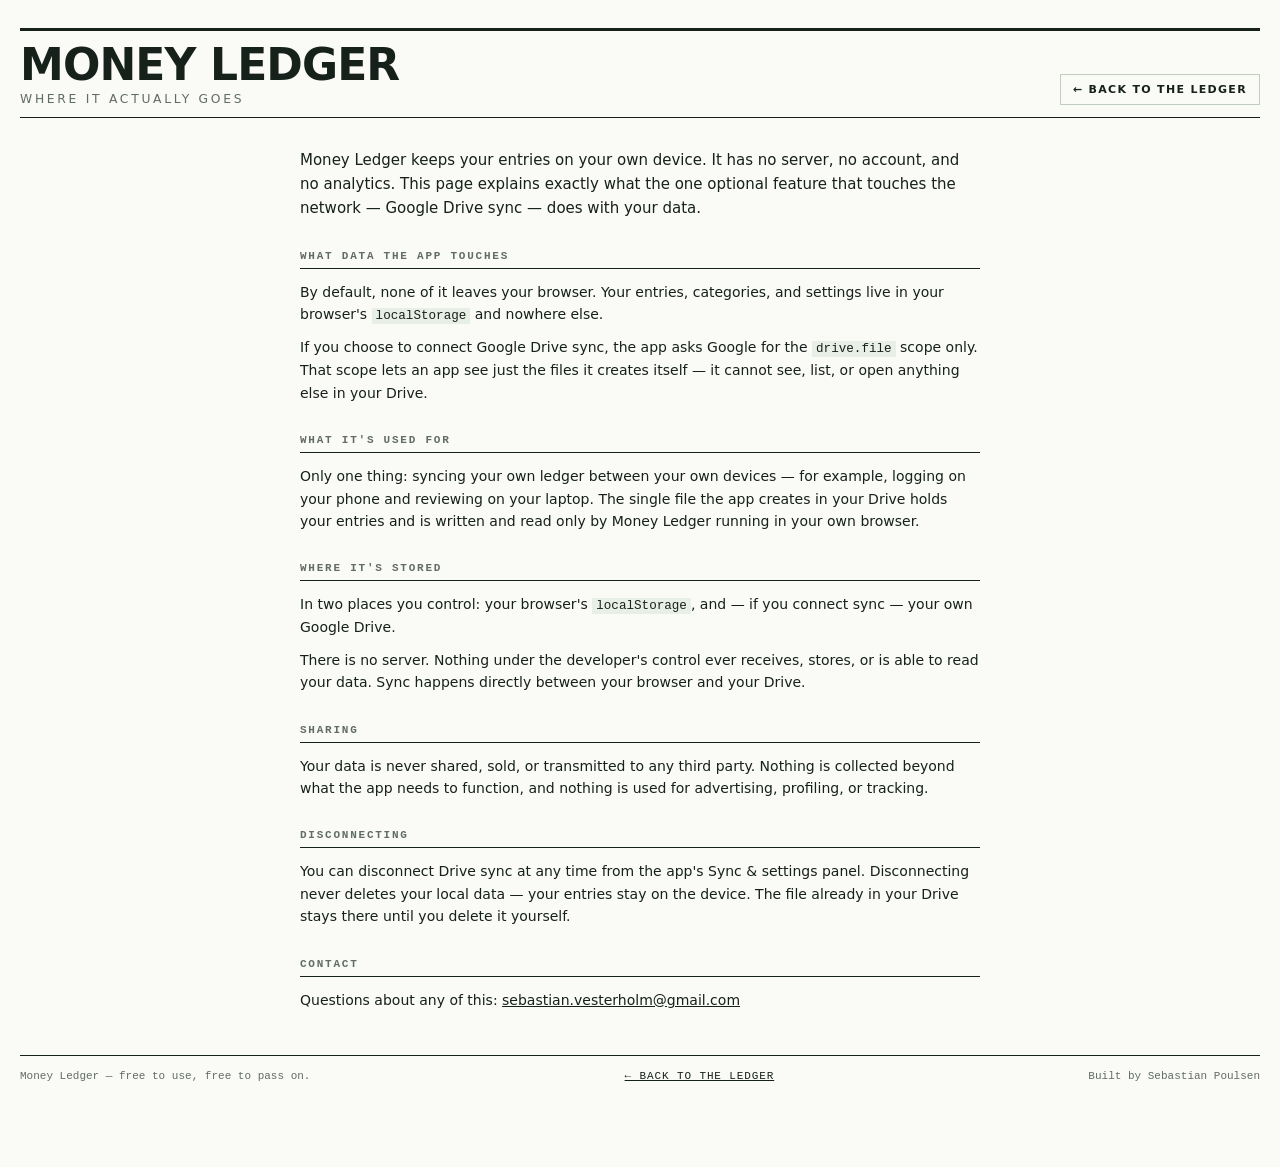
<file: privacy.html>
<!doctype html>
<html lang="en">
<head>
<meta charset="utf-8">
<meta name="viewport" content="width=device-width, initial-scale=1">
<title>Money Ledger — Privacy</title>
<link rel="stylesheet" href="style.css">
<style>
  /* page-specific spacing only — no new colours, fonts, or components */
  .privacy{max-width:680px;margin:0 auto}
  .privacy section{margin:30px 0}
  .privacy h2{font-family:var(--mono);font-size:11px;letter-spacing:.16em;text-transform:uppercase;color:var(--muted);border-bottom:1px solid var(--ink);padding-bottom:6px;margin:0 0 12px;font-weight:600}
  .privacy p{font-size:14px;line-height:1.6;margin:0 0 10px}
  .privacy p:last-child{margin-bottom:0}
  .privacy a{color:var(--ink)}
  .privacy .lead{font-size:15px;line-height:1.6;color:var(--ink)}
  .privacy code{font-family:var(--mono);font-size:.9em;background:var(--stripe);padding:1px 4px}
  .backlink{font-family:var(--mono);font-size:11px;letter-spacing:.08em;text-transform:uppercase}
  .masthead a.ghost{color:var(--ink);text-decoration:none}
  .wordmark-btn{text-decoration:none}
</style>
</head>
<body>

<div class="wrap">

  <header class="masthead">
    <h1 class="wordmark"><a href="index.html" class="wordmark-btn">Money Ledger<span>where it actually goes</span></a></h1>
    <div class="monthnav">
      <a href="index.html" class="ghost">← Back to the ledger</a>
    </div>
  </header>

  <div class="privacy">

    <section>
      <p class="lead">Money Ledger keeps your entries on your own device. It has no
      server, no account, and no analytics. This page explains exactly what the
      one optional feature that touches the network — Google Drive sync — does
      with your data.</p>
    </section>

    <section>
      <h2>What data the app touches</h2>
      <p>By default, none of it leaves your browser. Your entries, categories,
      and settings live in your browser's <code>localStorage</code> and nowhere
      else.</p>
      <p>If you choose to connect Google Drive sync, the app asks Google for the
      <code>drive.file</code> scope only. That scope lets an app see just the
      files it creates itself — it cannot see, list, or open anything else in
      your Drive.</p>
    </section>

    <section>
      <h2>What it's used for</h2>
      <p>Only one thing: syncing your own ledger between your own devices — for
      example, logging on your phone and reviewing on your laptop. The single
      file the app creates in your Drive holds your entries and is written and
      read only by Money Ledger running in your own browser.</p>
    </section>

    <section>
      <h2>Where it's stored</h2>
      <p>In two places you control: your browser's <code>localStorage</code>, and
      — if you connect sync — your own Google Drive.</p>
      <p>There is no server. Nothing under the developer's control ever receives,
      stores, or is able to read your data. Sync happens directly between your
      browser and your Drive.</p>
    </section>

    <section>
      <h2>Sharing</h2>
      <p>Your data is never shared, sold, or transmitted to any third party.
      Nothing is collected beyond what the app needs to function, and nothing is
      used for advertising, profiling, or tracking.</p>
    </section>

    <section>
      <h2>Disconnecting</h2>
      <p>You can disconnect Drive sync at any time from the app's Sync &amp;
      settings panel. Disconnecting never deletes your local data — your entries
      stay on the device. The file already in your Drive stays there until you
      delete it yourself.</p>
    </section>

    <section>
      <h2>Contact</h2>
      <p>Questions about any of this: <a href="mailto:sebastian.vesterholm@gmail.com">sebastian.vesterholm@gmail.com</a></p>
    </section>

  </div>

  <footer class="colophon">
    <span>Money Ledger — free to use, free to pass on.</span>
    <a href="index.html" class="backlink">← Back to the ledger</a>
    <span class="right">Built by Sebastian Poulsen</span>
  </footer>
</div>

</body>
</html>
</file>
<file: style.css>
:root{
  --paper:#FAFAF7;
  --stripe:#E8EFE6;
  --ink:#16211B;
  --rule:#C2CDC1;
  --rule-soft:#DDE4DB;
  --muted:#616D64;
  --flag:#B23A2F;
  --income:#2F6B4F;
  --none:#9AA5A0;
  --display:"Archivo","Helvetica Neue",system-ui,sans-serif;
  --mono:"Spline Sans Mono",ui-monospace,"SF Mono",Menlo,monospace;
}
*{box-sizing:border-box}
[hidden]{display:none!important}
html,body{margin:0;padding:0}
body{background:var(--paper);color:var(--ink);font-family:var(--display);-webkit-font-smoothing:antialiased}
button,input,select{font-family:inherit;color:inherit}
button{cursor:pointer}
:focus-visible{outline:2px solid var(--ink);outline-offset:2px}
.wrap{max-width:1360px;margin:0 auto;padding:28px 20px 80px}

/* masthead + nav — same shape as Hours Ledger's, month instead of week */
.masthead{border-top:3px solid var(--ink);border-bottom:1px solid var(--ink);padding:14px 0 12px;display:flex;flex-wrap:wrap;align-items:flex-end;gap:16px 24px}
.wordmark{font-size:clamp(26px,4.4vw,44px);font-weight:800;font-variation-settings:"wdth" 118;letter-spacing:-.02em;line-height:.9;text-transform:uppercase;margin:0}
.wordmark span{display:block;font-size:.28em;font-weight:500;font-variation-settings:"wdth" 100;letter-spacing:.22em;color:var(--muted);margin-top:9px}
/* the logo doubles as a "back to register" shortcut — reset to invisible
   button chrome so it reads exactly like the plain heading it replaces */
.wordmark-btn{display:block;border:0;background:transparent;padding:0;margin:0;font:inherit;color:inherit;text-align:left;cursor:pointer}
.monthnav{display:flex;align-items:center;gap:8px;margin-left:auto}
.monthlabel{font-family:var(--mono);font-size:13px;padding:7px 9px;min-width:150px;text-align:center;border:1px solid var(--rule)}
.stepper{width:34px;height:34px;border:1px solid var(--ink);background:transparent;font-size:15px;line-height:1;display:grid;place-items:center;flex:none}
.stepper:hover{background:var(--ink);color:var(--paper)}
.ghost{border:1px solid var(--rule);background:transparent;padding:8px 12px;font-size:11px;letter-spacing:.12em;text-transform:uppercase;font-weight:600}
.ghost:hover{border-color:var(--ink)}
.solid{border:1px solid var(--ink);background:var(--ink);color:var(--paper);padding:8px 14px;font-size:11px;letter-spacing:.12em;text-transform:uppercase;font-weight:600}
.solid:hover{opacity:.85}
.solid:disabled{opacity:.4;cursor:not-allowed}

/* quick-add — always visible, this is the frictionless-logging surface */
.quickadd{margin-top:18px;border:1px solid var(--ink);background:var(--stripe);padding:14px}
.quickadd-row{display:flex;flex-wrap:wrap;gap:10px;align-items:flex-end}
.dirtoggle{display:flex;border:1px solid var(--ink);flex:none}
.dirtoggle button{border:0;background:transparent;padding:10px 14px;font-family:var(--mono);font-size:11px;letter-spacing:.1em;text-transform:uppercase;color:var(--muted)}
.dirtoggle button+button{border-left:1px solid var(--ink)}
.dirtoggle button[aria-pressed=true]{background:var(--ink);color:var(--paper)}
.dirtoggle button[data-dir=income][aria-pressed=true]{background:var(--income);border-color:var(--income)}
.qa-field{display:flex;flex-direction:column;gap:4px}
.qa-field label{font-family:var(--mono);font-size:9px;letter-spacing:.12em;text-transform:uppercase;color:var(--muted)}
.qa-field input,.qa-field select{border:1px solid var(--rule);background:var(--paper);padding:9px;font-size:14px;border-radius:0;height:38px}
.qa-amount{width:130px}
.qa-amount input{font-family:var(--mono);font-size:16px;text-align:right}
.qa-date{width:190px}
.qa-date input{font-family:var(--mono)}
.qa-date-row{display:flex;gap:6px;align-items:center}
.qa-date-row input{flex:1;min-width:0}
.qa-date-row .qa-today{padding:8px 10px;white-space:nowrap}
.qa-note{flex:1;min-width:160px}
.qa-cat{width:170px}
.qa-type{width:150px}
.qa-type .dirtoggle{width:100%;height:38px;border:1px solid var(--rule)}
.qa-type .dirtoggle button{flex:1;padding:0;height:100%}
.qa-submitwrap{width:130px}
.qa-submit{flex:none;width:100%;height:38px;padding:0}
.qa-chips{margin-top:10px}
.qa-name{flex:1;min-width:160px}
.qa-day{width:110px}
.qa-startmonth{width:120px}

/* category dot/chip/color-picker system — carried over as-is from Hours Ledger */
.chips{display:flex;flex-wrap:wrap;gap:5px}
.chip{border:1px solid var(--rule);background:transparent;padding:5px 9px;font-size:12px;display:flex;align-items:center;gap:6px}
.chip[aria-pressed=true]{border-color:var(--ink);box-shadow:inset 0 0 0 1px var(--ink)}
.chip i{width:9px;height:9px;display:block;flex:none}
.dot{width:11px;height:11px;flex:none;border:1px solid rgba(0,0,0,.3);display:block}

/* cols layout — main register + rail, echoes Hours Ledger's grid+rail without copying the grid */
/* grid-template-rows:auto 1fr (not the default two auto tracks) matters here:
   main spans both rows, so without it Grid distributes main's extra needed
   height evenly across both auto rows, stretching summary's row past its own
   content and leaving a gap before rail. 1fr on row 2 absorbs all of that
   slack instead, so row 1 sizes to summary's real height. Verified this
   doesn't leak into the mobile media query below (.cols is intrinsic-height
   there too, so 1fr resolves the same as auto) — 2026-08-26. */
.cols{display:grid;grid-template-columns:minmax(0,1fr) 320px;grid-template-areas:"reg sum" "reg rail";grid-template-rows:auto 1fr;gap:26px;margin-top:26px;align-items:start}
.cols>main{grid-area:reg}
.cols>.summarysec{grid-area:sum}
.cols>.rail{grid-area:rail}
/* minmax(0,1fr), not bare 1fr — a bare 1fr track's automatic minimum size
   still defaults to its content's min-content width (same rule the desktop
   column above is already guarded against). Real-device diagnosis
   (2026-08-26): on iPhone Chrome (WebKit under the hood, like all iOS
   browsers) main's .panel-label/.dirtoggle content computed a few px wider
   than the 393px viewport and, with no minmax(0,...) floor here, dragged
   the whole column past the edge — confirmed by forcing wide content in
   Chrome/Blink too (main grew to 451px unguarded, snapped back to 353px
   with this fix, byte-identical to baseline for ordinary content). This
   line was already bare 1fr before tonight's Summary-panel change, so it's
   a pre-existing gap, not a regression from that commit. */
@media(max-width:1000px){.cols{grid-template-columns:minmax(0,1fr);grid-template-areas:"sum" "reg" "rail"}}
.panel-label{font-family:var(--mono);font-size:11px;letter-spacing:.16em;text-transform:uppercase;color:var(--muted);border-bottom:1px solid var(--ink);padding-bottom:6px;margin-bottom:12px;display:flex;justify-content:space-between;align-items:center;gap:10px}

/* summary gauge */
.summary{border:1px solid var(--ink);padding:14px}
.summary-row{display:flex;justify-content:space-between;align-items:baseline;font-size:13px;padding:5px 0}
.summary-row b{font-family:var(--mono);font-size:15px;font-weight:600}
.summary-row.income b{color:var(--income)}
.summary-row.net{border-top:1px solid var(--rule);margin-top:6px;padding-top:9px}
.summary-row.net b.neg{color:var(--flag)}
.summary-bar{height:8px;background:var(--rule-soft);margin-top:10px;overflow:hidden;display:flex}
.summary-bar i{display:block;height:100%}
.summary-bar i.spent{background:var(--ink)}
.summary-bar i.over{background:var(--flag)}

/* budget — dedicated screen (CLAUDE.md backlog #2). The one deliberate
   departure from square-cornered plainness: three circles, requested
   explicitly and repeatedly as the screen's signature element, same way
   the day×hour grid was Hours Ledger's. Everything else about them (1px
   ink border, no shadow, mono numbers) stays in the family's material
   language even though the shape doesn't. */
.budgetview{margin-top:18px}
.budgetcircles{display:flex;align-items:center;justify-content:center;gap:28px;margin:28px 0 36px;flex-wrap:wrap}
.bcircle{position:relative;display:flex;flex-direction:column;align-items:center;text-align:center}
.bcircle-ring{position:relative;display:grid}
.bcircle-ring svg{grid-area:1/1;width:100%;height:100%;display:block}
.bcircle-ring .bcircle-num{grid-area:1/1;align-self:center;justify-self:center}
.bcircle-ring.ring-empty{opacity:.35}
.bcring-track{fill:none;stroke:var(--rule-soft);stroke-width:9}
.bcring-arc{fill:none;stroke:var(--ink);stroke-width:9;stroke-linecap:butt;transition:stroke-dashoffset .25s ease}
.bcring-arc.flag{stroke:var(--flag)}
.bcircle-income .bcircle-ring,.bcircle-expenses .bcircle-ring{width:118px;height:118px}
.bcircle-net .bcircle-ring{width:168px;height:168px}
.bcircle-net .bcring-track,.bcircle-net .bcring-arc{stroke-width:12}
.bcircle-num{font-family:var(--mono);font-size:19px;font-weight:700;line-height:1.15;word-break:break-word}
.bcircle-net .bcircle-num{font-size:26px}
.bcircle-caprow{display:flex;align-items:center;justify-content:center;gap:6px;margin-top:9px}
.bcircle-caption{font-family:var(--mono);font-size:9.5px;letter-spacing:.08em;text-transform:uppercase;color:var(--muted)}
.bcircle-capsub{font-family:var(--mono);font-size:9.5px;letter-spacing:.08em;text-transform:uppercase;color:var(--muted);margin-top:2px}
.bc-sw{width:10px;height:10px;flex:none;padding:0;background:var(--paper);border:1px solid rgba(0,0,0,.3);cursor:pointer}
.bcircle .picker{width:150px;left:50%;right:auto;transform:translateX(-50%);text-align:center}
.bcircle .picker .pickhint{text-align:center}
.bc-reset{display:block;width:100%;margin-top:8px;border:0;background:transparent;font-family:var(--mono);font-size:9px;letter-spacing:.09em;text-transform:uppercase;color:var(--muted);cursor:pointer;padding:4px 0 0}
.bc-reset:hover{color:var(--ink)}

.budgetcatlist{border:1px solid var(--ink)}
.bcatrow{display:flex;align-items:center;gap:10px;padding:9px 12px;border-bottom:1px solid var(--rule-soft)}
.bcatrow:last-child{border-bottom:0}
.bcatrow .dot{width:11px;height:11px;flex:none;border:1px solid rgba(0,0,0,.3)}
.bcatrow .bcat-name{flex:1;font-size:13px;min-width:0;overflow:hidden;text-overflow:ellipsis;white-space:nowrap}
.bcatrow .bcat-spent{font-family:var(--mono);font-size:11px;color:var(--muted);flex:none;white-space:nowrap}
.bcatrow .bcat-spent.over{color:var(--flag)}
.bcatrow input.bcat-budget{width:130px;flex:none;font-family:var(--mono);text-align:right;border:1px solid var(--rule);background:transparent;padding:7px 9px;font-size:13px;border-radius:0}
.bcatrow.bcat-totalrow{border-top:2px solid var(--ink);font-weight:700}
.bcatrow.bcat-totalrow .bcat-name{font-weight:700}
.bcat-totalamt{font-family:var(--mono);font-size:13px;font-weight:700;flex:none}
@media(max-width:700px){
  .bcircle-income .bcircle-ring,.bcircle-expenses .bcircle-ring{width:96px;height:96px}
  .bcircle-net .bcircle-ring{width:136px;height:136px}
  .bcircle-num{font-size:16px}
  .bcircle-net .bcircle-num{font-size:22px}
  .bcatrow{flex-wrap:wrap}
  .bcatrow .bcat-spent{order:3;width:100%;padding-left:21px}
  /* Phone only — Net (the larger, derived circle) on top, Income and
     Expenses side by side underneath it, reading as a triangle. Desktop
     stays the untouched horizontal row above (hard requirement) — this
     grid only exists inside this media query. align-items:start (not the
     inherited center) so the two rings line up at the same height
     regardless of Expenses having an extra "· Budget X" caption line that
     Income never does — centering the shorter Income box within a row
     tall enough for Expenses' extra line was pushing Income's ring down. */
  .budgetcircles{display:grid;grid-template-columns:1fr 1fr;grid-template-areas:"net net" "income expenses";justify-items:center;align-items:start;gap:14px 12px}
  .bcircle-net{grid-area:net}
  .bcircle-income{grid-area:income}
  .bcircle-expenses{grid-area:expenses}
}

/* recurring — backlog #3. Add form reuses .quickadd/.qa-field so it reads
   as the same "logging bar" as the front page's own quick-add; the list
   reuses .register/.dayhead/.entryrow outright (2026-08-12) so a recurring
   item renders identically to a logged entry — category on top, the
   item's own name as the muted note line underneath, one line tall —
   instead of its own two-line inline-editable row design. Editing moved
   into #editRecurringScrim, a popup sheet mirroring #editScrim. */
.recurringview{margin-top:18px}
/* same gap as .cols' margin-top on the front page — the distance from
   quick-add down to the register box */
.recurring-items-label{margin-top:26px}

/* register — chronological list, grouped by week with subtotals */
.register{border:1px solid var(--ink)}
.weekhead{display:flex;justify-content:space-between;align-items:baseline;background:var(--stripe);padding:8px 12px;border-bottom:1px solid var(--ink);font-family:var(--mono);font-size:10px;letter-spacing:.08em;text-transform:uppercase;color:var(--muted)}
.weekhead b{font-family:var(--mono);font-size:12px;color:var(--ink);letter-spacing:0;text-transform:none}
/* day header: one step darker than a plain row divider (was identical to
   .entryrow's own border, so it carried no more weight than a row boundary
   — see CLAUDE.md "General fixes" for the day-grouping legibility pass)
   plus a physical gap before each new day group. Deliberately still well
   short of .weekhead (no fill, no ink-black border, no larger type) — the
   ask was restful, not as loud as the week separator. margin-top applies
   uniformly, including right after .weekhead — screenshotted a busy day
   (8 entries) and a week boundary to confirm the gap doesn't compound on a
   dense day and doesn't read as an orphaned gap under .weekhead; both held
   up at 14px. Applies to the Recurring page's day-of-month groups too, for
   free — same .dayhead element, not a lookalike. */
.dayhead{display:flex;justify-content:space-between;align-items:baseline;padding:6px 12px 5px;border-bottom:1px solid var(--rule);margin-top:14px;font-family:var(--mono);font-size:9px;letter-spacing:.06em;text-transform:uppercase;color:var(--muted)}
.dayhead b{font-family:var(--mono);font-size:10.5px;color:var(--ink);letter-spacing:.02em}
.entryrow{display:flex;align-items:center;gap:10px;padding:9px 12px 9px 22px;border-bottom:1px solid var(--rule-soft);text-align:left;background:transparent;border-left:0;border-right:0;border-top:0;width:100%;font-size:13px}
.entryrow:hover{background:var(--stripe)}
.entryrow .dot{margin-right:0}
.entryrow .meta{flex:1;min-width:0;display:flex;flex-direction:column;gap:1px}
.entryrow .cat{font-size:13px;font-weight:500}
.entryrow .note{font-family:var(--mono);font-size:11px;color:var(--muted);white-space:nowrap;overflow:hidden;text-overflow:ellipsis}
.entryrow .amt{font-family:var(--mono);font-size:13px;font-weight:600;flex:none;min-width:80px;text-align:right}
.entryrow .amt.income{color:var(--income)}
.entryrow .amt.over{color:var(--flag)}
.entryrow.inactive{opacity:.55}
.register-empty{padding:26px 14px;text-align:center;font-family:var(--mono);font-size:11px;color:var(--muted);line-height:1.7}
.linkbtn{background:transparent;border:0;padding:0;font:inherit;color:var(--ink);text-decoration:underline;text-underline-offset:2px;cursor:pointer}

/* opt-in category filter — a wrapping row of pressed/unpressed pills above
   the register (and the Recurring list), reusing the .dirtoggle pressed
   language but as individually-bordered chips. View-state only; hidden in
   print since it's a control, not data. */
.catfilter{display:flex;flex-wrap:wrap;gap:6px;margin:-2px 0 12px}
.catfilter button{display:flex;align-items:center;gap:6px;font-family:var(--mono);font-size:10px;letter-spacing:.08em;text-transform:uppercase;color:var(--muted);background:transparent;border:1px solid var(--rule);padding:5px 9px}
.catfilter button:hover{border-color:var(--ink)}
.catfilter button[aria-pressed=true]{background:var(--ink);color:var(--paper);border-color:var(--ink)}
.catfilter button .dot{width:8px;height:8px}
.catfilter button[aria-pressed=true] .dot{border-color:var(--paper)}

/* category rail rows — totals + inline edit, same bones as Hours Ledger's .cat/.tot */
.rail section{margin-bottom:28px}
.cat{display:flex;align-items:center;gap:8px;padding:5px 0;border-bottom:1px solid var(--rule-soft);position:relative}
/* passive highlight when this category is in the register's active filter —
   the rail's own totals are never filtered, this is a visual echo only */
.cat.selected{box-shadow:inset 2px 0 0 var(--ink)}
.cat.selected .nm{font-weight:600}
.cat .nm{flex:1;font-size:13px;font-weight:500;background:transparent;border:0;padding:2px 0;min-width:0}
.cat .nm:focus{outline:0;border-bottom:1px solid var(--ink)}
.cat .sw{width:22px;height:22px;flex:none;padding:0;border:1px solid rgba(0,0,0,.3)}
.cat .del{border:0;background:transparent;color:var(--muted);font-size:16px;line-height:1;padding:0 2px}
.cat .del:hover{color:var(--flag)}
.picker{position:absolute;z-index:20;top:100%;left:0;right:0;background:var(--paper);border:1px solid var(--ink);padding:10px;margin-top:2px}
.presets{display:flex;gap:4px;margin-bottom:9px}
.presets button{flex:1;height:20px;border:1px solid rgba(0,0,0,.25);padding:0}
.hue{width:100%;height:18px;-webkit-appearance:none;appearance:none;background:linear-gradient(90deg,#7A4A45,#7A6A3A,#4E7040,#3A6E70,#3A4F7A,#5F3F72,#7A4A45);border:1px solid var(--rule);cursor:grab}
.hue:active{cursor:grabbing}
.hue::-webkit-slider-thumb{-webkit-appearance:none;width:8px;height:24px;background:var(--paper);border:1.5px solid var(--ink);margin-top:-4px}
.hue::-moz-range-thumb{width:8px;height:24px;background:var(--paper);border:1.5px solid var(--ink);border-radius:0}
.pickhint{font-family:var(--mono);font-size:9px;color:var(--muted);letter-spacing:.09em;text-transform:uppercase;margin-top:7px;display:block}
.addcat{display:flex;gap:6px;margin-top:8px}
.addcat input{flex:1;border:1px solid var(--rule);background:transparent;padding:7px 8px;font-size:13px;border-radius:0}

.tot{padding:9px 0;border-bottom:1px solid var(--rule-soft)}
.tot-top{display:flex;align-items:center;gap:8px;font-size:13px}
.tot-top .h{margin-left:auto;font-family:var(--mono);font-size:12px;font-weight:600}
.tot-bar{height:6px;background:var(--rule-soft);margin:6px 0 0}
.tot-bar i{display:block;height:100%;background:var(--ink)}
.tot-bar i.over{background:var(--flag)}

.tools{display:flex;flex-wrap:wrap;gap:6px}
.tools .ghost{flex:1;min-width:118px}
.dangerzone{margin-top:18px;padding-top:12px;border-top:1px dashed var(--rule)}
.danger{width:100%;border:1px solid var(--flag);color:var(--flag);background:transparent;padding:8px 12px;font-size:11px;letter-spacing:.12em;text-transform:uppercase;font-weight:600}
.danger:hover{background:var(--flag);color:var(--paper)}

/* sync status */
.status{font-family:var(--mono);font-size:10px;letter-spacing:.1em;text-transform:uppercase;color:var(--muted);display:flex;align-items:center;gap:6px}
.status i{width:6px;height:6px;background:var(--income);display:block;border-radius:50%}
.status.stale i{background:var(--flag)}
.status.off i{background:var(--none)}

/* toast, scrim, sheet, fields — carried over as-is */
.toast{position:fixed;left:50%;top:16px;transform:translateX(-50%) translateY(-140%);opacity:0;z-index:60;
  background:var(--ink);color:var(--paper);border:1px solid var(--ink);padding:12px 14px;
  display:flex;align-items:center;gap:14px;font-family:var(--mono);font-size:12px;
  transition:transform .22s ease,opacity .22s ease;max-width:calc(100vw - 32px);pointer-events:none}
/* opacity:0 on the resting state is the actual guarantee of invisibility —
   the transform alone is a percentage of the box's own height, so a taller
   box (e.g. once the Undo button was visible at least once) could leave a
   sliver of the off-screen box peeking under the browser chrome. */
.toast.on{transform:translateX(-50%) translateY(0);opacity:1;pointer-events:auto}
/* second phase of an undoable toast: message gone, just the Undo button
   left, so it doesn't keep claiming attention but stays reachable */
.toast.compact .msg{display:none}
.toast button{border:1px solid var(--paper);background:transparent;color:var(--paper);
  padding:5px 11px;font-family:var(--mono);font-size:11px;letter-spacing:.11em;text-transform:uppercase}
.toast button:hover{background:var(--paper);color:var(--ink)}
.hint{font-family:var(--mono);font-size:10.5px;line-height:1.7;color:var(--muted);margin-top:10px}
.hint a{color:var(--ink)}
.warn{border:1px solid var(--flag);color:var(--flag);padding:8px 10px;font-family:var(--mono);font-size:11px;margin-bottom:14px;display:none;line-height:1.6}

.scrim{position:fixed;inset:0;background:rgba(22,33,27,.5);display:none;align-items:center;justify-content:center;padding:20px;z-index:40}
.scrim.on{display:flex}
.sheet{background:var(--paper);border:1px solid var(--ink);width:100%;max-width:440px;padding:20px;max-height:92vh;overflow:auto}
.sheet h2{font-size:14px;letter-spacing:.14em;text-transform:uppercase;margin:0 0 16px;font-weight:700}
.field{margin-bottom:14px}
.field label{display:block;font-family:var(--mono);font-size:10px;letter-spacing:.13em;text-transform:uppercase;color:var(--muted);margin-bottom:5px}
.field input[type=text],.field input[type=number],.field select,.field input[type=date]{width:100%;padding:9px;border:1px solid var(--rule);background:transparent;font-size:14px;border-radius:0}
.field input[type=number],.field input[type=date]{font-family:var(--mono)}
.two{display:grid;grid-template-columns:1fr 1fr;gap:10px}
.sheet-actions{display:flex;gap:8px;margin-top:20px;align-items:center}
.sheet-actions .solid{flex:1;padding:11px}
.linkbtn{border:0;background:transparent;color:var(--flag);font-family:var(--mono);font-size:11px;text-transform:uppercase;letter-spacing:.1em}

/* intro */
.intro-steps{counter-reset:s;margin:0 0 18px;padding:0;list-style:none}
.intro-steps li{counter-increment:s;position:relative;padding-left:30px;margin-bottom:13px;font-size:14px;line-height:1.5}
.intro-steps li::before{content:counter(s,decimal-leading-zero);position:absolute;left:0;top:1px;font-family:var(--mono);font-size:11px;color:var(--muted);letter-spacing:.08em}
.intro-note{font-family:var(--mono);font-size:11px;line-height:1.7;color:var(--muted);border-top:1px solid var(--rule);padding-top:12px}
.intro-note a{color:var(--ink)}

.colophon{border-top:1px solid var(--ink);margin-top:44px;padding:14px 0 0;display:flex;flex-wrap:wrap;justify-content:space-between;gap:8px 20px;align-items:baseline;font-family:var(--mono);font-size:11px;color:var(--muted)}
.colophon a{color:var(--ink)}

.fab{display:none;position:fixed;right:16px;bottom:20px;z-index:35;border:1px solid var(--ink);
  background:var(--ink);color:var(--paper);padding:15px 20px;font-size:12px;letter-spacing:.12em;
  text-transform:uppercase;font-weight:700;box-shadow:0 3px 0 rgba(22,33,27,.3)}

@media(max-width:820px){
  .fab{display:block}
  .field input[type=text],.field input[type=number],.field select,.field input[type=date]{font-size:16px}
  .qa-amount input{font-size:16px}
  button,a{-webkit-tap-highlight-color:rgba(22,33,27,.12)}
}
@media(max-width:700px){
  .wordmark{font-size:30px}
  .monthnav{width:100%;margin-left:0;flex-wrap:wrap}
  .quickadd-row{flex-direction:column;align-items:stretch}
  .qa-amount,.qa-date,.qa-cat{width:100%}
  .tools .ghost{min-width:0}
}
@media print{
  .monthnav,.tools,.hint,.status,.panel-label button,.cat .sw,.cat .del,.warn,.fab,.quickadd,.catfilter{display:none!important}
  body{background:#fff}.wrap{padding:0}.cols{grid-template-columns:1fr 240px}
}
@media (prefers-reduced-motion:reduce){*{transition:none!important}}
</file>
